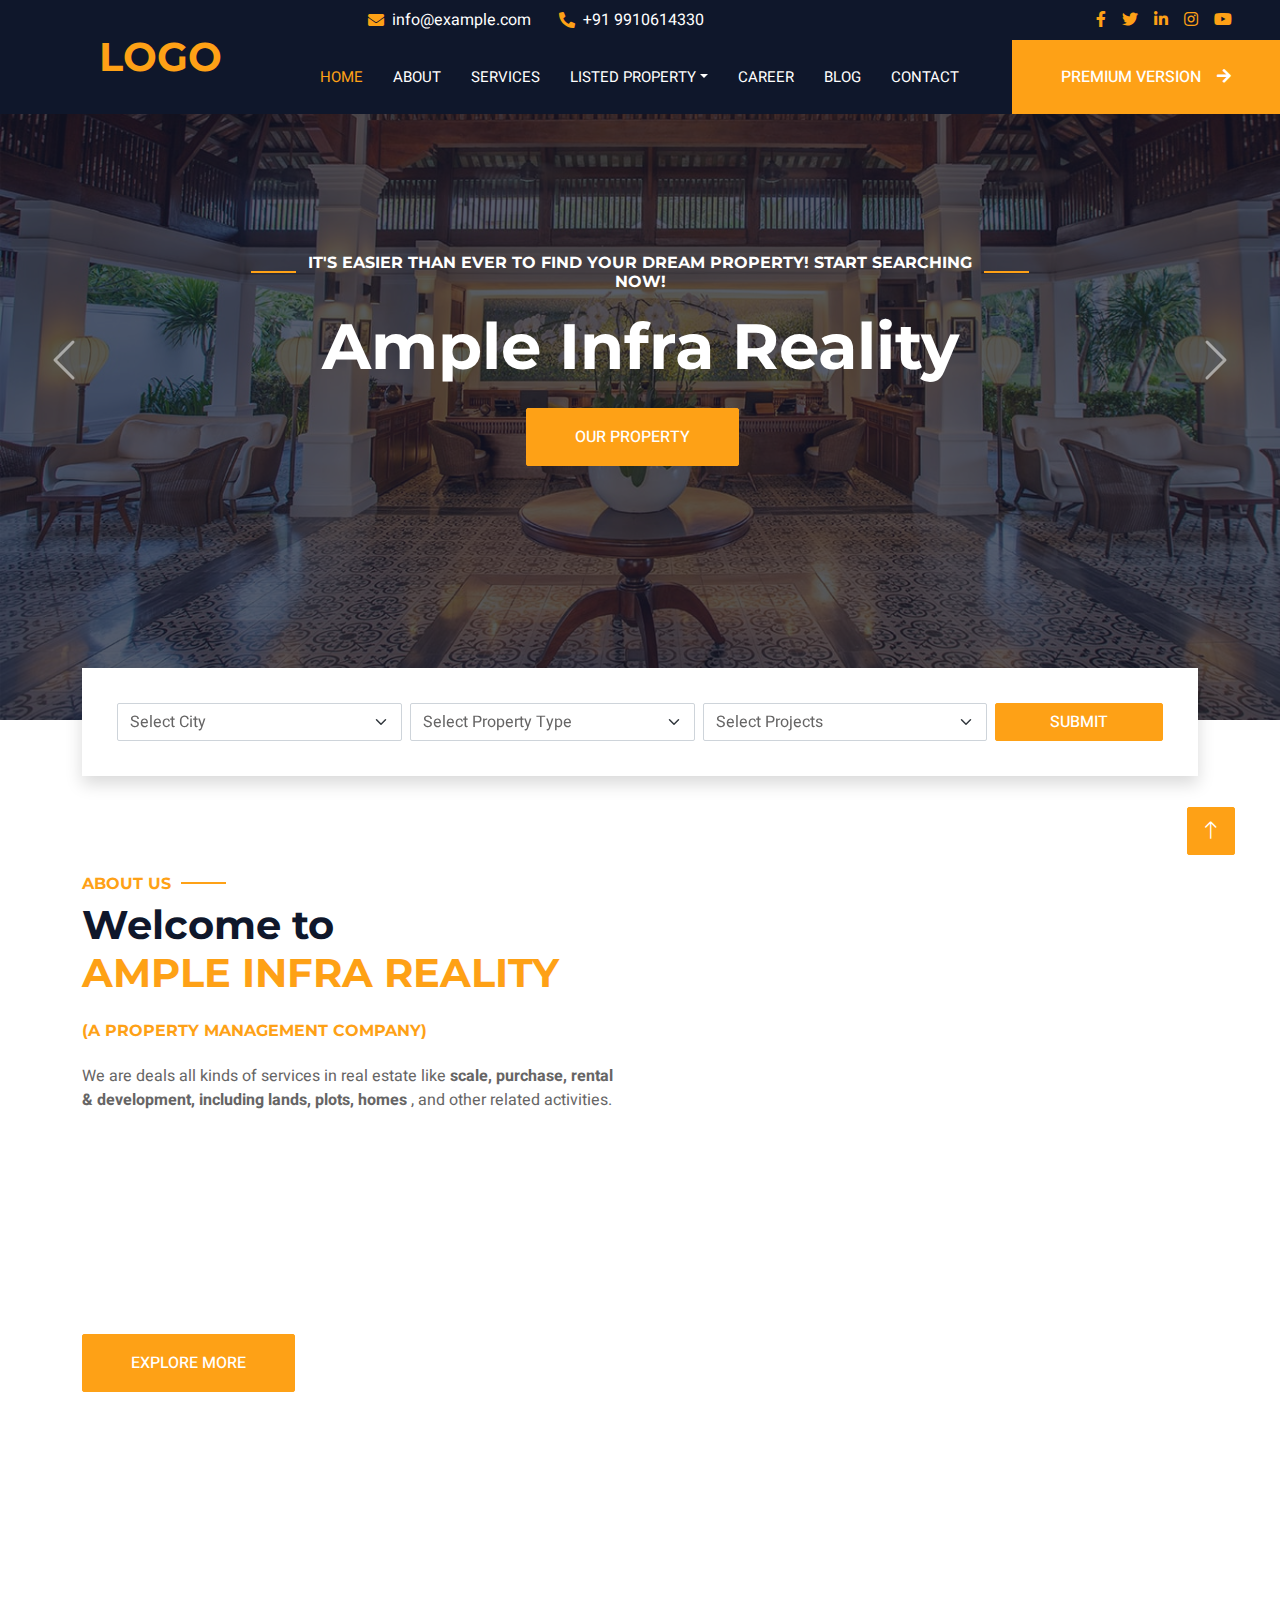
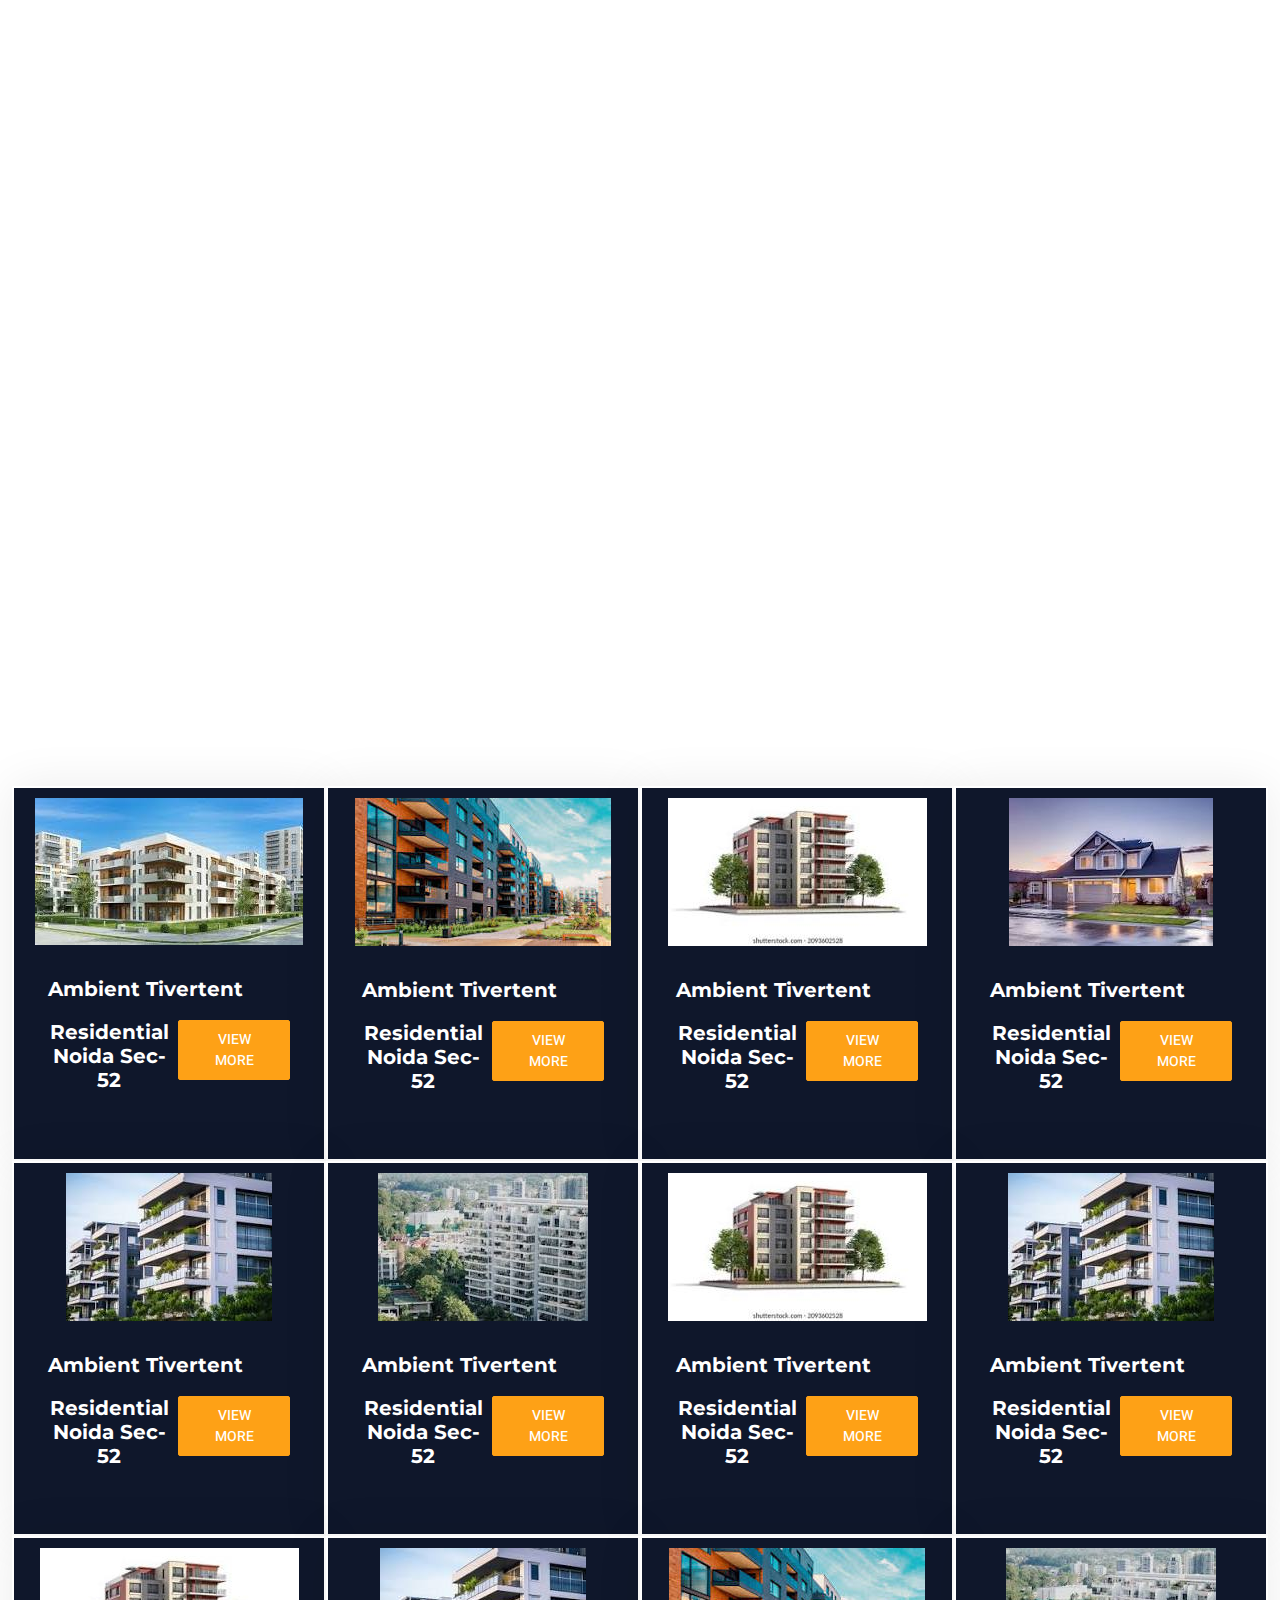
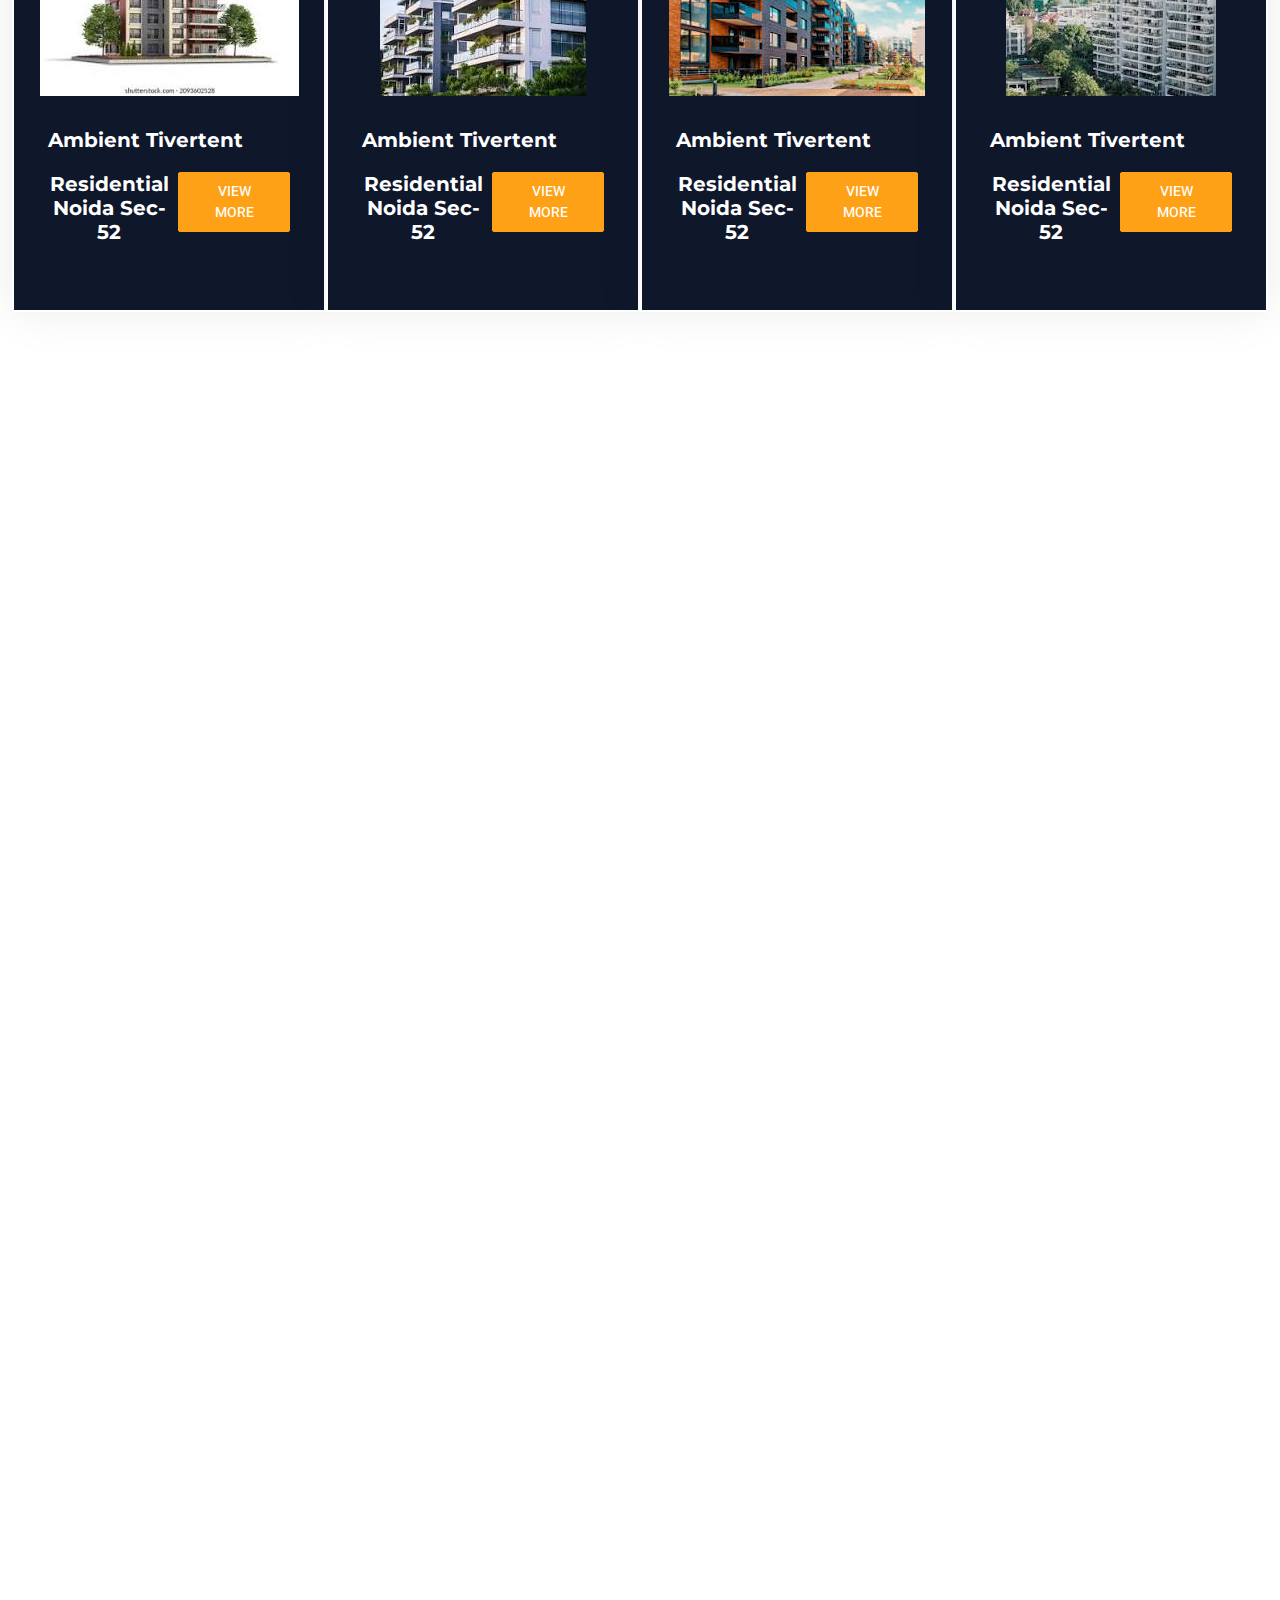
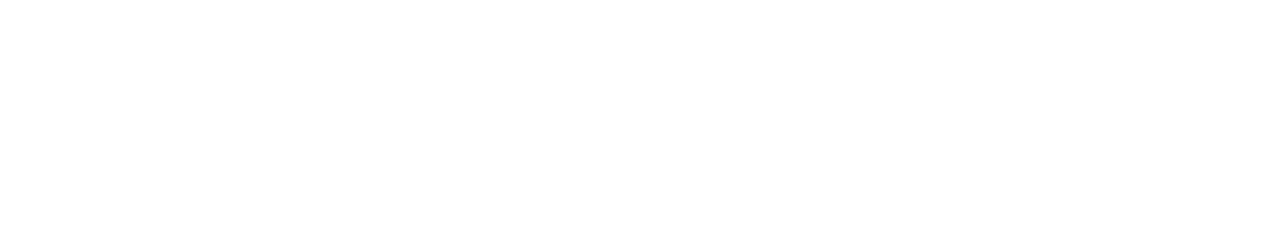
<file: index.html>
<!DOCTYPE html>
<html lang="en">

<head>
    <meta charset="utf-8">
    <title>Property</title>
    <meta content="width=device-width, initial-scale=1.0" name="viewport">
    <meta content="" name="keywords">
    <meta content="" name="description">

    <!-- Favicon -->
    <link href="img/favicon.ico" rel="icon">

    <!-- Google Web Fonts -->
    <link rel="preconnect" href="https://fonts.googleapis.com">
    <link rel="preconnect" href="https://fonts.gstatic.com" crossorigin>
    <link href="https://fonts.googleapis.com/css2?family=Heebo:wght@400;500;600;700&family=Montserrat:wght@400;500;600;700&display=swap" rel="stylesheet">  

    <!-- Icon Font Stylesheet -->
    <link href="https://cdnjs.cloudflare.com/ajax/libs/font-awesome/5.10.0/css/all.min.css" rel="stylesheet">
    <link href="https://cdn.jsdelivr.net/npm/bootstrap-icons@1.4.1/font/bootstrap-icons.css" rel="stylesheet">

    <!-- Libraries Stylesheet -->
    <link href="lib/animate/animate.min.css" rel="stylesheet">
    <link href="lib/owlcarousel/assets/owl.carousel.min.css" rel="stylesheet">
    <link href="lib/tempusdominus/css/tempusdominus-bootstrap-4.min.css" rel="stylesheet" />

    <!-- Customized Bootstrap Stylesheet -->
    <link href="css/bootstrap.min.css" rel="stylesheet">

    <!-- Template Stylesheet -->
    <link href="css/style.css" rel="stylesheet">

    <style>
        .room-item {
    position: relative;
    overflow: hidden;
    border-radius: 10px;
}

.room-item .room-img {
    transition: transform 0.5s ease, opacity 0.5s ease;
    object-fit: cover;  /* Ensures the image covers the div properly */
}

.room-item:hover .room-img {
    transform: scale(1.1);  /* Zooms in the image */
    opacity: 0.7;           /* Fades the image */
}

.room-item .overlay {
    position: absolute;
    top: 0;
    left: 0;
    width: 100%;
    height: 100%;
    background: rgba(0, 0, 0, 0.5);  /* Adds a translucent black overlay */
    opacity: 0;
    color: white;
    display: flex;
    flex-direction: column;
    justify-content: center;
    align-items: center;
    text-align: center;
    transition: opacity 0.3s ease;
}

.room-item:hover .overlay {
    opacity: 1;  /* Makes the overlay appear on hover */
}

.overlay h4 {
    font-size: 24px;
    font-weight: bold;
}

.overlay p {
    font-size: 16px;
    margin-top: 10px;
    max-width: 80%;
}

    </style>
</head>

<body>
    <div class="container-xxl bg-white p-0">
        <!-- Spinner Start -->
        <div id="spinner" class="show bg-white position-fixed translate-middle w-100 vh-100 top-50 start-50 d-flex align-items-center justify-content-center">
            <div class="spinner-border text-primary" style="width: 3rem; height: 3rem;" role="status">
                <span class="sr-only">Loading...</span>
            </div>
        </div>
        <!-- Spinner End -->

        <!-- Header Start -->
        <div class="container-fluid bg-dark px-0" style="position:fixed !important; z-index: 9999999; ">
            <div class="row gx-0">
                <div class="col-lg-3 bg-dark d-none d-lg-block">
                    <a href="index.html" class="navbar-brand w-100 h-100 m-0 p-0 d-flex align-items-center justify-content-center">
                        <h1 class="m-0 text-primary text-uppercase">Logo</h1>
                    </a>
                </div>
                <div class="col-lg-9">
                    <div class="row gx-0 text-white d-none d-lg-flex">
                        <div class="col-lg-7 px-5 text-start">
                            <div class="h-100 d-inline-flex align-items-center py-2 me-4">
                                <i class="fa fa-envelope text-primary me-2"></i>
                                <p class="mb-0">info@example.com</p>
                            </div>
                            <div class="h-100 d-inline-flex align-items-center py-2">
                                <i class="fa fa-phone-alt text-primary me-2"></i>
                                <p class="mb-0">+91 9910614330</p>
                            </div>
                        </div>
                        <div class="col-lg-5 px-5 text-end">
                            <div class="d-inline-flex align-items-center py-2">
                                <a class="me-3" href=""><i class="fab fa-facebook-f"></i></a>
                                <a class="me-3" href=""><i class="fab fa-twitter"></i></a>
                                <a class="me-3" href=""><i class="fab fa-linkedin-in"></i></a>
                                <a class="me-3" href=""><i class="fab fa-instagram"></i></a>
                                <a class="" href=""><i class="fab fa-youtube"></i></a>
                            </div>
                        </div>
                    </div>
                    <nav class="navbar navbar-expand-lg bg-dark navbar-dark p-3 p-lg-0">
                        <a href="index.html" class="navbar-brand d-block d-lg-none">
                            <h1 class="m-0 text-primary text-uppercase">Logo</h1>
                        </a>
                        <button type="button" class="navbar-toggler" data-bs-toggle="collapse" data-bs-target="#navbarCollapse">
                            <span class="navbar-toggler-icon"></span>
                        </button>
                        <div class="collapse navbar-collapse justify-content-between" id="navbarCollapse">
                            <div class="navbar-nav mr-auto py-0">
                                <a href="index.html" class="nav-item nav-link active">Home</a>
                                <a href="" class="nav-item nav-link">About</a>
                                <a href="" class="nav-item nav-link">Services</a>
                                <div class="nav-item dropdown">
                                    <a href="#" class="nav-link dropdown-toggle" data-bs-toggle="dropdown">Listed Property</a>
                                    <div class="dropdown-menu rounded-0 m-0">
                                        <a href="" class="dropdown-item">Residential</a>
                                        <a href="" class="dropdown-item">Commercial</a>
                                    </div>
                                </div>
                                <a href="" class="nav-item nav-link">Career</a>
                                <a href="" class="nav-item nav-link">Blog</a>
                                <a href="" class="nav-item nav-link">Contact</a>
                            </div>
                            <a href="" class="btn btn-primary rounded-0 py-4 px-md-5 d-none d-lg-block">Premium Version<i class="fa fa-arrow-right ms-3"></i></a>
                        </div>
                    </nav>
                </div>
            </div>
        </div>
        <!-- Header End -->


        <!-- Carousel Start -->
        <div class="container-fluid p-0 mb-5">
            <div id="header-carousel" class="carousel slide" data-bs-ride="carousel">
                <div class="carousel-inner">
                    <div class="carousel-item active">
                        <img class="w-100" src="img/carousel-1.jpg" alt="Image">
                        <div class="carousel-caption d-flex flex-column align-items-center justify-content-center">
                            <div class="p-3" style="max-width: 700px;">
                                <h6 class="section-title text-white text-uppercase mb-3 animated slideInDown">It's Easier Than Ever to Find Your Dream Property! Start Searching Now!</h6>
                                <h1 class="display-3 text-white mb-4 animated slideInDown">Ample Infra Reality</h1>
                                <a href="" class="btn btn-primary py-md-3 px-md-5 me-3 animated slideInLeft">Our Property</a>
                            </div>
                        </div>
                    </div>
                    <div class="carousel-item">
                        <img class="w-100" src="img/carousel-2.jpg" alt="Image">
                        <div class="carousel-caption d-flex flex-column align-items-center justify-content-center">
                            <div class="p-3" style="max-width: 700px;">
                                <h6 class="section-title text-white text-uppercase mb-3 animated slideInDown">It's Easier Than Ever to Find Your Dream Property! Start Searching Now</h6>
                                <h1 class="display-3 text-white mb-4 animated slideInDown">Ample Infra Reality</h1>
                                <a href="" class="btn btn-primary py-md-3 px-md-5 me-3 animated slideInLeft">Our Property</a>
                            </div>
                        </div>
                    </div>
                </div>
                <button class="carousel-control-prev" type="button" data-bs-target="#header-carousel"
                    data-bs-slide="prev">
                    <span class="carousel-control-prev-icon" aria-hidden="true"></span>
                    <span class="visually-hidden">Previous</span>
                </button>
                <button class="carousel-control-next" type="button" data-bs-target="#header-carousel"
                    data-bs-slide="next">
                    <span class="carousel-control-next-icon" aria-hidden="true"></span>
                    <span class="visually-hidden">Next</span>
                </button>
            </div>
        </div>
        <!-- Carousel End -->


        <!-- Booking Start -->
        <div class="container-fluid booking pb-5 wow fadeIn" data-wow-delay="0.1s">
            <div class="container">
                <div class="bg-white shadow" style="padding: 35px;">
                    <div class="row g-2">
                        <div class="col-md-10">
                            <div class="row g-2">
                               
                                
                                <div class="col-md-4">
                                    <select class="form-select">
                                        <option selected>Select City</option>
                                        <option value="1">City 1</option>
                                        <option value="2">City 2</option>
                                        <option value="3">City 3</option>
                                    </select>
                                </div>
                                <div class="col-md-4">
                                    <select class="form-select">
                                        <option selected>Select Property Type</option>
                                        <option value="1">Property Type 1</option>
                                        <option value="2">Property Type 2</option>
                                        <option value="3">Property Type 3</option>
                                    </select>
                                </div>

                                <div class="col-md-4">
                                    <select class="form-select">
                                        <option selected>Select Projects</option>
                                        <option value="1">Projects 1</option>
                                        <option value="2">Projects 2</option>
                                        <option value="3">Projects 3</option>
                                    </select>
                                </div>
                            </div>
                        </div>
                        <div class="col-md-2">
                            <button class="btn btn-primary w-100">Submit</button>
                        </div>
                    </div>
                </div>
            </div>
        </div>
        <!-- Booking End -->


        <!-- About Start -->
        <div class="container-xxl py-5">
            <div class="container">
                <div class="row g-5 align-items-center">
                    <div class="col-lg-6">
                        <h6 class="section-title text-start text-primary text-uppercase">About Us</h6>
                        <h1 class="mb-4">Welcome to <span class="text-primary text-uppercase"><br>Ample Infra Reality</span></h1>
                        <h6 class="mb-4"><span class="text-primary text-uppercase">(A Property Management Company)</span></h4>
                        <p class="mb-4">We are deals all kinds of services in real estate like <b>scale, purchase, rental & development, including lands, plots, homes </b>, and other related activities.</p>
                        <div class="row g-3 pb-4">
                            <div class="col-sm-4 wow fadeIn" data-wow-delay="0.1s">
                                <div class="border rounded p-1">
                                    <div class="border rounded text-center p-4">
                                        <i class="fa fa-hotel fa-2x text-primary mb-2"></i>
                                        <h2 class="mb-1" data-toggle="counter-up">1234</h2>
                                        <p class="mb-0">Buildings</p>
                                    </div>
                                </div>
                            </div>
                            <div class="col-sm-4 wow fadeIn" data-wow-delay="0.3s">
                                <div class="border rounded p-1">
                                    <div class="border rounded text-center p-4">
                                        <i class="fa fa-users-cog fa-2x text-primary mb-2"></i>
                                        <h2 class="mb-1" data-toggle="counter-up">123</h2>
                                        <p class="mb-0">Teams</p>
                                    </div>
                                </div>
                            </div>
                            <div class="col-sm-4 wow fadeIn" data-wow-delay="0.5s">
                                <div class="border rounded p-1">
                                    <div class="border rounded text-center p-4">
                                        <i class="fa fa-users fa-2x text-primary mb-2"></i>
                                        <h2 class="mb-1" data-toggle="counter-up">1234</h2>
                                        <p class="mb-0">Clients</p>
                                    </div>
                                </div>
                            </div>
                        </div>
                        <a class="btn btn-primary py-3 px-5 mt-2" href="">Explore More</a>
                    </div>
                    <div class="col-lg-6">
                        <div class="row g-3">
                            <div class="col-6 text-end">
                                <img class="img-fluid rounded w-75 wow zoomIn" data-wow-delay="0.1s" src="img/res/com22.jpeg" style="margin-top: 25%;">
                            </div>
                            <div class="col-6 text-start">
                                <img class="img-fluid rounded w-100 wow zoomIn" data-wow-delay="0.3s" src="img/res/download.jpeg">
                            </div>
                            <div class="col-6 text-end">
                                <img class="img-fluid rounded w-50 wow zoomIn" data-wow-delay="0.5s" src="img/res/res5.jpeg">
                            </div>
                             <div class="col-6 text-start">
                                <img class="img-fluid rounded w-75 wow zoomIn" data-wow-delay="0.7s" src="img/res/com33.jpeg">
                            </div> 
                        </div>
                    </div>
                </div>
            </div>
        </div>
        <!-- About End -->


        <!-- Room Start -->
        <div class="container-xxl py-5">
            <div class="container">
                <div class="text-center wow fadeInUp" data-wow-delay="0.1s">
                    <h6 class="section-title text-center text-primary text-uppercase">Our Services</h6>
                    <h1 class="mb-5">WHAT <span class="text-primary text-uppercase">WE</span> ARE DOING</h1>
                </div>
                <div class="row g-4">
                    <div class="col-lg-4 col-md-6 wow fadeInUp" data-wow-delay="0.1s">
                        <div class="room-item shadow rounded overflow-hidden">
                            <div class="position-relative">
                                <img class="img-fluid w-100" src="img/res/com11.jpeg" alt="">
                                <h4 class="position-absolute start-0 top-100 translate-middle-y bg-primary text-white rounded py-1 px-3 ms-4">Legal Services</small>
                            </div>
                            <div class="p-4 mt-2">
                                <!-- <div class="d-flex justify-content-between mb-3">
                                    <h5 class="mb-0">Junior Suite</h5>
                                    <div class="ps-2">
                                        <small class="fa fa-star text-primary"></small>
                                        <small class="fa fa-star text-primary"></small>
                                        <small class="fa fa-star text-primary"></small>
                                        <small class="fa fa-star text-primary"></small>
                                        <small class="fa fa-star text-primary"></small>
                                    </div>
                                </div> -->
                                <!-- <div class="d-flex mb-3">
                                    <small class="border-end me-3 pe-3"><i class="fa fa-bed text-primary me-2"></i>3 Bed</small>
                                    <small class="border-end me-3 pe-3"><i class="fa fa-bath text-primary me-2"></i>2 Bath</small>
                                    <small><i class="fa fa-wifi text-primary me-2"></i>Wifi</small>
                                </div> -->
                                <p class="text-body mb-3">Our Property Finder is your key to realizing the dream of owning your ideal home through our comprehensive home loan services. Nationwide, the ....</p>
                                <div class="d-flex justify-content-between">
                                    <a class="btn btn-sm btn-primary rounded py-2 px-4" href="">View More</a>
                                    
                                </div>
                            </div>
                        </div>
                    </div>
                    <div class="col-lg-4 col-md-6 wow fadeInUp" data-wow-delay="0.3s">
                        <div class="room-item shadow rounded overflow-hidden">
                            <div class="position-relative">
                                <img class="img-fluid w-100" src="img/res/res4.jpeg" alt="">
                                <h4 class="position-absolute start-0 top-100 translate-middle-y bg-primary text-white rounded py-1 px-3 ms-4">Lease Property</small>
                            </div>
                            <div class="p-4 mt-2">
                                <!-- <div class="d-flex justify-content-between mb-3">
                                    <h5 class="mb-0">Executive Suite</h5>
                                    <div class="ps-2">
                                        <small class="fa fa-star text-primary"></small>
                                        <small class="fa fa-star text-primary"></small>
                                        <small class="fa fa-star text-primary"></small>
                                        <small class="fa fa-star text-primary"></small>
                                        <small class="fa fa-star text-primary"></small>
                                    </div>
                                </div> -->
                                <!-- <div class="d-flex mb-3">
                                    <small class="border-end me-3 pe-3"><i class="fa fa-bed text-primary me-2"></i>3 Bed</small>
                                    <small class="border-end me-3 pe-3"><i class="fa fa-bath text-primary me-2"></i>2 Bath</small>
                                    <small><i class="fa fa-wifi text-primary me-2"></i>Wifi</small>
                                </div> -->
                                <p class="text-body mb-3">Leasing a property offers a flexible and practical solution for individuals and families in search of their dream home. Whether you're a fi....</p>
                                <div class="d-flex justify-content-between">
                                    <a class="btn btn-sm btn-primary rounded py-2 px-4" href="">View More</a>
                                    
                                </div>
                            </div>
                        </div>
                    </div>
                    <div class="col-lg-4 col-md-6 wow fadeInUp" data-wow-delay="0.6s">
                        <div class="room-item shadow rounded overflow-hidden">
                            <div class="position-relative">
                                <img class="img-fluid w-100" src="img/res/res5.jpeg" alt="">
                                <h4 class="position-absolute start-0 top-100 translate-middle-y bg-primary text-white rounded py-1 px-3 ms-4">Buy Property</small>
                            </div>
                            <div class="p-4 mt-2">
                                <!-- <div class="d-flex justify-content-between mb-3">
                                    <h5 class="mb-0">Super Deluxe</h5>
                                    <div class="ps-2">
                                        <small class="fa fa-star text-primary"></small>
                                        <small class="fa fa-star text-primary"></small>
                                        <small class="fa fa-star text-primary"></small>
                                        <small class="fa fa-star text-primary"></small>
                                        <small class="fa fa-star text-primary"></small>
                                    </div>
                                </div> -->
                                <!-- <div class="d-flex mb-3">
                                    <small class="border-end me-3 pe-3"><i class="fa fa-bed text-primary me-2"></i>3 Bed</small>
                                    <small class="border-end me-3 pe-3"><i class="fa fa-bath text-primary me-2"></i>2 Bath</small>
                                    <small><i class="fa fa-wifi text-primary me-2"></i>Wifi</small>
                                </div> -->
                                <p class="text-body mb-3">Property Finder goes beyond merely assisting you in property acquisition; we extend our commitment to our customers through comprehensive after....</p>
                                <div class="d-flex justify-content-between">
                                    <a class="btn btn-sm btn-primary rounded py-2 px-4" href="">View More</a>
                                </div>
                            </div>
                        </div>
                    </div>
                </div>
            </div>
        </div>
        <!-- Room End -->


        <!-- Video Start -->
        <!-- <div class="container-xxl py-5 px-0 wow zoomIn" data-wow-delay="0.1s">
            <div class="row g-0">
                <div class="col-md-6 bg-dark d-flex align-items-center">
                    <div class="p-5">
                        <h6 class="section-title text-start text-white text-uppercase mb-3">Luxury Living</h6>
                        <h1 class="text-white mb-4">Discover A Brand Luxurious Hotel</h1>
                        <p class="text-white mb-4">Tempor erat elitr rebum at clita. Diam dolor diam ipsum sit. Aliqu diam amet diam et eos. Clita erat ipsum et lorem et sit, sed stet lorem sit clita duo justo magna dolore erat amet</p>
                        <a href="" class="btn btn-primary py-md-3 px-md-5 me-3">Our Rooms</a>
                        <a href="" class="btn btn-light py-md-3 px-md-5">Book A Room</a>
                    </div>
                </div>
                <div class="col-md-6">
                    <div class="video">
                        <button type="button" class="btn-play" data-bs-toggle="modal" data-src="https://www.youtube.com/embed/DWRcNpR6Kdc" data-bs-target="#videoModal">
                            <span></span>
                        </button>
                    </div>
                </div>
            </div>
        </div>

        <div class="modal fade" id="videoModal" tabindex="-1" aria-labelledby="exampleModalLabel" aria-hidden="true">
            <div class="modal-dialog">
                <div class="modal-content rounded-0">
                    <div class="modal-header">
                        <h5 class="modal-title" id="exampleModalLabel">Youtube Video</h5>
                        <button type="button" class="btn-close" data-bs-dismiss="modal" aria-label="Close"></button>
                    </div>
                    <div class="modal-body">
                         16:9 aspect ratio 
                        <div class="ratio ratio-16x9">
                            <iframe class="embed-responsive-item" src="" id="video" allowfullscreen allowscriptaccess="always"
                                allow="autoplay"></iframe>
                        </div>
                    </div>
                </div>
            </div>
        </div> -->
        <!-- Video Start -->


        <!-- Service Start -->
        <!-- <div class="container-xxl py-5">
            <div class="container">
                <div class="text-center wow fadeInUp" data-wow-delay="0.1s">
                    <h6 class="section-title text-center text-primary text-uppercase">Our Services</h6>
                    <h1 class="mb-5">Explore Our <span class="text-primary text-uppercase">Services</span></h1>
                </div>
                <div class="row g-4">
                    <div class="col-lg-4 col-md-6 wow fadeInUp" data-wow-delay="0.1s">
                        <a class="service-item rounded" href="">
                            <div class="service-icon bg-transparent border rounded p-1">
                                <div class="w-100 h-100 border rounded d-flex align-items-center justify-content-center">
                                    <i class="fa fa-hotel fa-2x text-primary"></i>
                                </div>
                            </div>
                            <h5 class="mb-3">Rooms & Appartment</h5>
                            <p class="text-body mb-0">Erat ipsum justo amet duo et elitr dolor, est duo duo eos lorem sed diam stet diam sed stet lorem.</p>
                        </a>
                    </div>
                    <div class="col-lg-4 col-md-6 wow fadeInUp" data-wow-delay="0.2s">
                        <a class="service-item rounded" href="">
                            <div class="service-icon bg-transparent border rounded p-1">
                                <div class="w-100 h-100 border rounded d-flex align-items-center justify-content-center">
                                    <i class="fa fa-utensils fa-2x text-primary"></i>
                                </div>
                            </div>
                            <h5 class="mb-3">Food & Restaurant</h5>
                            <p class="text-body mb-0">Erat ipsum justo amet duo et elitr dolor, est duo duo eos lorem sed diam stet diam sed stet lorem.</p>
                        </a>
                    </div>
                    <div class="col-lg-4 col-md-6 wow fadeInUp" data-wow-delay="0.3s">
                        <a class="service-item rounded" href="">
                            <div class="service-icon bg-transparent border rounded p-1">
                                <div class="w-100 h-100 border rounded d-flex align-items-center justify-content-center">
                                    <i class="fa fa-spa fa-2x text-primary"></i>
                                </div>
                            </div>
                            <h5 class="mb-3">Spa & Fitness</h5>
                            <p class="text-body mb-0">Erat ipsum justo amet duo et elitr dolor, est duo duo eos lorem sed diam stet diam sed stet lorem.</p>
                        </a>
                    </div>
                    <div class="col-lg-4 col-md-6 wow fadeInUp" data-wow-delay="0.4s">
                        <a class="service-item rounded" href="">
                            <div class="service-icon bg-transparent border rounded p-1">
                                <div class="w-100 h-100 border rounded d-flex align-items-center justify-content-center">
                                    <i class="fa fa-swimmer fa-2x text-primary"></i>
                                </div>
                            </div>
                            <h5 class="mb-3">Sports & Gaming</h5>
                            <p class="text-body mb-0">Erat ipsum justo amet duo et elitr dolor, est duo duo eos lorem sed diam stet diam sed stet lorem.</p>
                        </a>
                    </div>
                    <div class="col-lg-4 col-md-6 wow fadeInUp" data-wow-delay="0.5s">
                        <a class="service-item rounded" href="">
                            <div class="service-icon bg-transparent border rounded p-1">
                                <div class="w-100 h-100 border rounded d-flex align-items-center justify-content-center">
                                    <i class="fa fa-glass-cheers fa-2x text-primary"></i>
                                </div>
                            </div>
                            <h5 class="mb-3">Event & Party</h5>
                            <p class="text-body mb-0">Erat ipsum justo amet duo et elitr dolor, est duo duo eos lorem sed diam stet diam sed stet lorem.</p>
                        </a>
                    </div>
                    <div class="col-lg-4 col-md-6 wow fadeInUp" data-wow-delay="0.6s">
                        <a class="service-item rounded" href="">
                            <div class="service-icon bg-transparent border rounded p-1">
                                <div class="w-100 h-100 border rounded d-flex align-items-center justify-content-center">
                                    <i class="fa fa-dumbbell fa-2x text-primary"></i>
                                </div>
                            </div>
                            <h5 class="mb-3">GYM & Yoga</h5>
                            <p class="text-body mb-0">Erat ipsum justo amet duo et elitr dolor, est duo duo eos lorem sed diam stet diam sed stet lorem.</p>
                        </a>
                    </div>
                </div>
            </div>
        </div> -->
        
        
        <div class="container-xxl py-5">
            <div class="container-fluid">
                <div class="text-center wow fadeInUp" data-wow-delay="0.1s">
                    <h6 class="section-title text-center text-primary text-uppercase">Our Property</h6>
                    <h1 class="mb-5">Explore Our <span class="text-primary text-uppercase">Property</span></h1>
                    <!-- Buttons to toggle between Residential and Commercial services -->
                    <div class="service-toggle mb-4">
                        <button class="btn btn-primary" onclick="showServices('residential')">Residential</button>
                        <button class="btn btn-primary" onclick="showServices('commercial')">Commercial</button>
                    </div>
                </div>



                <div class="row g-4" id="services-container">
                    <!-- Residential Services -->
                     <div class="rowrs mt-5">
                        <div class="row">
                    <div class="col-lg-3 col-md-6 residential service-item bg-dark " data-wow-delay="0.1s">
                        <div class="room-item   overflow-hidden position-relative">
                            <div class="position-relative overflow-hidden">
                                <img class="img-fluid room-img" src="img/res/download.jpeg" alt="Legal Services">
                                <div class="overlay text-center">
                                    <h4 class="text-white">Legal Services 1</h4>
                                </div>
                            </div>
                            <div class="p-4 mt-2">

                                 <!-- Optional: Ratings can go here (currently commented out) -->
            <div class="d-flex justify-content-between mb-3">
                <h5 class="mb-0 text-white">Ambient Tivertent</h5>
                <div class="ps-2 text-white"><h6>4 cr</h6></div>
            </div>

            <div class="d-flex justify-content-between mb-3">
                <h5 class="mb-0 text-white">Residential <br>
                    <p class="text-white">Noida Sec-52</p></h5>
                <div class="ps-2"> <div class="d-flex justify-content-between">
                    <a class="btn btn-sm btn-primary rounded py-2 px-4" href="">View More</a>
                </div> 
            </div>
            </div>
             
                            </div>
                        </div>

                    </div>
                    

                    <div class="col-lg-3 col-md-6 residential service-item bg-dark " data-wow-delay="0.1s">
                        <div class="room-item   overflow-hidden position-relative">
                            <div class="position-relative overflow-hidden">
                                <img class="img-fluid room-img" src="img/res/res2.jpeg" alt="Legal Services">
                                <div class="overlay text-center">
                                    <h4 class="text-white">Legal Services 2</h4>
                                </div>
                            </div>
                            <div class="p-4 mt-2">

                                 <!-- Optional: Ratings can go here (currently commented out) -->
            <div class="d-flex justify-content-between mb-3">
                <h5 class="mb-0 text-white">Ambient Tivertent</h5>
                <div class="ps-2 text-white"><h6>4 cr</h6></div>
            </div>

            <div class="d-flex justify-content-between mb-3">
                <h5 class="mb-0 text-white">Residential <br>
                    <p class="text-white">Noida Sec-52</p></h5>
                <div class="ps-2"> <div class="d-flex justify-content-between">
                    <a class="btn btn-sm btn-primary rounded py-2 px-4" href="">View More</a>
                </div> 
            </div>
            </div>
             
                            </div>
                        </div>
                        </div>


                        <div class="col-lg-3 col-md-6 residential service-item bg-dark " data-wow-delay="0.1s">
                            <div class="room-item   overflow-hidden position-relative">
                                <div class="position-relative overflow-hidden">
                                    <img class="img-fluid room-img" src="img/res/res3.jpeg" alt="Legal Services">
                                    <div class="overlay text-center">
                                        <h4 class="text-white">Legal Services 3</h4>
                                    </div>
                                </div>
                                <div class="p-4 mt-2">
    
                                     <!-- Optional: Ratings can go here (currently commented out) -->
                <div class="d-flex justify-content-between mb-3">
                    <h5 class="mb-0 text-white">Ambient Tivertent</h5>
                    <div class="ps-2 text-white"><h6>4 cr</h6></div>
                </div>
    
                <div class="d-flex justify-content-between mb-3">
                    <h5 class="mb-0 text-white">Residential <br>
                        <p class="text-white">Noida Sec-52</p></h5>
                    <div class="ps-2"> <div class="d-flex justify-content-between">
                        <a class="btn btn-sm btn-primary rounded py-2 px-4" href="">View More</a>
                    </div> 
                </div>
                </div>
                 
                                </div>
                            </div>
    
                        </div>

                        <div class="col-lg-3 col-md-6 residential service-item bg-dark " data-wow-delay="0.1s">
                            <div class="room-item   overflow-hidden position-relative">
                                <div class="position-relative overflow-hidden">
                                    <img class="img-fluid room-img" src="img/res/res4.jpeg" alt="Legal Services">
                                    <div class="overlay text-center">
                                        <h4 class="text-white">Legal Services 4</h4>
                                    </div>
                                </div>
                                <div class="p-4 mt-2">
    
                                     <!-- Optional: Ratings can go here (currently commented out) -->
                <div class="d-flex justify-content-between mb-3">
                    <h5 class="mb-0 text-white">Ambient Tivertent</h5>
                    <div class="ps-2 text-white"><h6>4 cr</h6></div>
                </div>
    
                <div class="d-flex justify-content-between mb-3">
                    <h5 class="mb-0 text-white">Residential <br>
                        <p class="text-white">Noida Sec-52</p></h5>
                    <div class="ps-2"> <div class="d-flex justify-content-between">
                        <a class="btn btn-sm btn-primary rounded py-2 px-4" href="">View More</a>
                    </div> 
                </div>
                </div>
                 
                                </div>
                            </div>
    
                        </div>
                    </div>

                    <div class="row">
                        <div class="col-lg-3 col-md-6 residential service-item bg-dark " data-wow-delay="0.1s">
                            <div class="room-item   overflow-hidden position-relative">
                                <div class="position-relative overflow-hidden">
                                    <img class="img-fluid room-img" src="img/res/res5.jpeg" alt="Legal Services">
                                    <div class="overlay text-center">
                                        <h4 class="text-white">Legal Services 1</h4>
                                    </div>
                                </div>
                                <div class="p-4 mt-2">
    
                                     <!-- Optional: Ratings can go here (currently commented out) -->
                <div class="d-flex justify-content-between mb-3">
                    <h5 class="mb-0 text-white">Ambient Tivertent</h5>
                    <div class="ps-2 text-white"><h6>4 cr</h6></div>
                </div>
    
                <div class="d-flex justify-content-between mb-3">
                    <h5 class="mb-0 text-white">Residential <br>
                        <p class="text-white">Noida Sec-52</p></h5>
                    <div class="ps-2"> <div class="d-flex justify-content-between">
                        <a class="btn btn-sm btn-primary rounded py-2 px-4" href="">View More</a>
                    </div> 
                </div>
                </div>
                 
                                </div>
                            </div>
    
                        </div>
                        
    
                        <div class="col-lg-3 col-md-6 residential service-item bg-dark " data-wow-delay="0.1s">
                            <div class="room-item   overflow-hidden position-relative">
                                <div class="position-relative overflow-hidden">
                                    <img class="img-fluid room-img" src="img/res/res6.jpeg" alt="Legal Services">
                                    <div class="overlay text-center">
                                        <h4 class="text-white">Legal Services 2</h4>
                                    </div>
                                </div>
                                <div class="p-4 mt-2">
    
                                     <!-- Optional: Ratings can go here (currently commented out) -->
                <div class="d-flex justify-content-between mb-3">
                    <h5 class="mb-0 text-white">Ambient Tivertent</h5>
                    <div class="ps-2 text-white"><h6>4 cr</h6></div>
                </div>
    
                <div class="d-flex justify-content-between mb-3">
                    <h5 class="mb-0 text-white">Residential <br>
                        <p class="text-white">Noida Sec-52</p></h5>
                    <div class="ps-2"> <div class="d-flex justify-content-between">
                        <a class="btn btn-sm btn-primary rounded py-2 px-4" href="">View More</a>
                    </div> 
                </div>
                </div>
                 
                                </div>
                            </div>
                            </div>
    
    
                            <div class="col-lg-3 col-md-6 residential service-item bg-dark " data-wow-delay="0.1s">
                                <div class="room-item   overflow-hidden position-relative">
                                    <div class="position-relative overflow-hidden">
                                        <img class="img-fluid room-img" src="img/res/res3.jpeg" alt="Legal Services">
                                        <div class="overlay text-center">
                                            <h4 class="text-white">Legal Services 3</h4>
                                        </div>
                                    </div>
                                    <div class="p-4 mt-2">
        
                                         <!-- Optional: Ratings can go here (currently commented out) -->
                    <div class="d-flex justify-content-between mb-3">
                        <h5 class="mb-0 text-white">Ambient Tivertent</h5>
                        <div class="ps-2 text-white"><h6>4 cr</h6></div>
                    </div>
        
                    <div class="d-flex justify-content-between mb-3">
                        <h5 class="mb-0 text-white">Residential <br>
                            <p class="text-white">Noida Sec-52</p></h5>
                        <div class="ps-2"> <div class="d-flex justify-content-between">
                            <a class="btn btn-sm btn-primary rounded py-2 px-4" href="">View More</a>
                        </div> 
                    </div>
                    </div>
                     
                                    </div>
                                </div>
        
                            </div>
    
                            <div class="col-lg-3 col-md-6 residential service-item bg-dark " data-wow-delay="0.1s">
                                <div class="room-item   overflow-hidden position-relative">
                                    <div class="position-relative overflow-hidden">
                                        <img class="img-fluid room-img" src="img/res/res5.jpeg" alt="Legal Services">
                                        <div class="overlay text-center">
                                            <h4 class="text-white">Legal Services 4</h4>
                                        </div>
                                    </div>
                                    <div class="p-4 mt-2">
        
                                         <!-- Optional: Ratings can go here (currently commented out) -->
                    <div class="d-flex justify-content-between mb-3">
                        <h5 class="mb-0 text-white">Ambient Tivertent</h5>
                        <div class="ps-2 text-white"><h6>4 cr</h6></div>
                    </div>
        
                    <div class="d-flex justify-content-between mb-3">
                        <h5 class="mb-0 text-white">Residential <br>
                            <p class="text-white">Noida Sec-52</p></h5>
                        <div class="ps-2"> <div class="d-flex justify-content-between">
                            <a class="btn btn-sm btn-primary rounded py-2 px-4" href="">View More</a>
                        </div> 
                    </div>
                    </div>
                     
                                    </div>
                                </div>
        
                            </div>
                        </div>

                        <div class="row">
                            <div class="col-lg-3 col-md-6 residential service-item bg-dark " data-wow-delay="0.1s">
                                <div class="room-item   overflow-hidden position-relative">
                                    <div class="position-relative overflow-hidden">
                                        <img class="img-fluid room-img" src="img/res/res3.jpeg" alt="Legal Services">
                                        <div class="overlay text-center">
                                            <h4 class="text-white">Legal Services 1</h4>
                                        </div>
                                    </div>
                                    <div class="p-4 mt-2">
        
                                         <!-- Optional: Ratings can go here (currently commented out) -->
                    <div class="d-flex justify-content-between mb-3">
                        <h5 class="mb-0 text-white">Ambient Tivertent</h5>
                        <div class="ps-2 text-white"><h6>4 cr</h6></div>
                    </div>
        
                    <div class="d-flex justify-content-between mb-3">
                        <h5 class="mb-0 text-white">Residential <br>
                            <p class="text-white">Noida Sec-52</p></h5>
                        <div class="ps-2"> <div class="d-flex justify-content-between">
                            <a class="btn btn-sm btn-primary rounded py-2 px-4" href="">View More</a>
                        </div> 
                    </div>
                    </div>
                     
                                    </div>
                                </div>
        
                            </div>
                            
        
                            <div class="col-lg-3 col-md-6 residential service-item bg-dark " data-wow-delay="0.1s">
                                <div class="room-item   overflow-hidden position-relative">
                                    <div class="position-relative overflow-hidden">
                                        <img class="img-fluid room-img" src="img/res/res5.jpeg" alt="Legal Services">
                                        <div class="overlay text-center">
                                            <h4 class="text-white">Legal Services 2</h4>
                                        </div>
                                    </div>
                                    <div class="p-4 mt-2">
        
                                         <!-- Optional: Ratings can go here (currently commented out) -->
                    <div class="d-flex justify-content-between mb-3">
                        <h5 class="mb-0 text-white">Ambient Tivertent</h5>
                        <div class="ps-2 text-white"><h6>4 cr</h6></div>
                    </div>
        
                    <div class="d-flex justify-content-between mb-3">
                        <h5 class="mb-0 text-white">Residential <br>
                            <p class="text-white">Noida Sec-52</p></h5>
                        <div class="ps-2"> <div class="d-flex justify-content-between">
                            <a class="btn btn-sm btn-primary rounded py-2 px-4" href="">View More</a>
                        </div> 
                    </div>
                    </div>
                     
                                    </div>
                                </div>
                                </div>
        
        
                                <div class="col-lg-3 col-md-6 residential service-item bg-dark " data-wow-delay="0.1s">
                                    <div class="room-item   overflow-hidden position-relative">
                                        <div class="position-relative overflow-hidden">
                                            <img class="img-fluid room-img" src="img/res/res2.jpeg" alt="Legal Services">
                                            <div class="overlay text-center">
                                                <h4 class="text-white">Legal Services 3</h4>
                                            </div>
                                        </div>
                                        <div class="p-4 mt-2">
            
                                             <!-- Optional: Ratings can go here (currently commented out) -->
                        <div class="d-flex justify-content-between mb-3">
                            <h5 class="mb-0 text-white">Ambient Tivertent</h5>
                            <div class="ps-2 text-white"><h6>4 cr</h6></div>
                        </div>
            
                        <div class="d-flex justify-content-between mb-3">
                            <h5 class="mb-0 text-white">Residential <br>
                                <p class="text-white">Noida Sec-52</p></h5>
                            <div class="ps-2"> <div class="d-flex justify-content-between">
                                <a class="btn btn-sm btn-primary rounded py-2 px-4" href="">View More</a>
                            </div> 
                        </div>
                        </div>
                         
                                        </div>
                                    </div>
            
                                </div>
        
                                <div class="col-lg-3 col-md-6 residential service-item bg-dark " data-wow-delay="0.1s">
                                    <div class="room-item   overflow-hidden position-relative">
                                        <div class="position-relative overflow-hidden">
                                            <img class="img-fluid room-img" src="img/res/res6.jpeg" alt="Legal Services">
                                            <div class="overlay text-center">
                                                <h4 class="text-white">Legal Services 4</h4>
                                            </div>
                                        </div>
                                        <div class="p-4 mt-2">
            
                                             <!-- Optional: Ratings can go here (currently commented out) -->
                        <div class="d-flex justify-content-between mb-3">
                            <h5 class="mb-0 text-white">Ambient Tivertent</h5>
                            <div class="ps-2 text-white"><h6>4 cr</h6></div>
                        </div>
            
                        <div class="d-flex justify-content-between mb-3">
                            <h5 class="mb-0 text-white">Residential <br>
                                <p class="text-white">Noida Sec-52</p></h5>
                            <div class="ps-2"> <div class="d-flex justify-content-between">
                                <a class="btn btn-sm btn-primary rounded py-2 px-4" href="">View More</a>
                            </div> 
                        </div>
                        </div>
                         
                                        </div>
                                    </div>
            
                                </div>
                            </div>

                    </div>




                    
                    <!-- Commercial Services -->

                    <div class="rowcs mt-0">
                        <div class="row">
                    <div class="col-lg-3 col-md-6 commercial service-item bg-dark " data-wow-delay="0.1s">
                        <div class="room-item   overflow-hidden position-relative">
                            <div class="position-relative overflow-hidden">
                                <img class="img-fluid room-img" src="img/res/com11.jpeg" alt="Legal Services">
                                <div class="overlay text-center">
                                    <h4 class="text-white">Legal Services 5</h4>
                                </div>
                            </div>
                            <div class="p-4 mt-2">

                                 <!-- Optional: Ratings can go here (currently commented out) -->
            <div class="d-flex justify-content-between mb-3">
                <h5 class="mb-0 text-white">Ambient Tivertent</h5>
                <div class="ps-2 text-white"><h6>4 cr</h6></div>
            </div>

            <div class="d-flex justify-content-between mb-3">
                <h5 class="mb-0 text-white">Residential <br>
                    <p class="text-white">Noida Sec-52</p></h5>
                <div class="ps-2"> <div class="d-flex justify-content-between">
                    <a class="btn btn-sm btn-primary rounded py-2 px-4" href="">View More</a>
                </div> 
            </div>
            </div>
             
                            </div>
                        </div>

                    </div>
                    

                    <div class="col-lg-3 col-md-6 commercial service-item bg-dark " data-wow-delay="0.1s">
                        <div class="room-item   overflow-hidden position-relative">
                            <div class="position-relative overflow-hidden">
                                <img class="img-fluid room-img" src="img/res/com22.jpeg" alt="Legal Services">
                                <div class="overlay text-center">
                                    <h4 class="text-white">Legal Services 6</h4>
                                </div>
                            </div>
                            <div class="p-4 mt-2">

                                 <!-- Optional: Ratings can go here (currently commented out) -->
            <div class="d-flex justify-content-between mb-3">
                <h5 class="mb-0 text-white">Ambient Tivertent</h5>
                <div class="ps-2 text-white"><h6>4 cr</h6></div>
            </div>

            <div class="d-flex justify-content-between mb-3">
                <h5 class="mb-0 text-white">Residential <br>
                    <p class="text-white">Noida Sec-52</p></h5>
                <div class="ps-2"> <div class="d-flex justify-content-between">
                    <a class="btn btn-sm btn-primary rounded py-2 px-4" href="">View More</a>
                </div> 
            </div>
            </div>
             
                            </div>
                        </div>
                        </div>


                        <div class="col-lg-3 col-md-6 commercial service-item bg-dark " data-wow-delay="0.1s">
                            <div class="room-item   overflow-hidden position-relative">
                                <div class="position-relative overflow-hidden">
                                    <img class="img-fluid room-img" src="img/res/com33.jpeg" alt="Legal Services">
                                    <div class="overlay text-center">
                                        <h4 class="text-white">Legal Services 7</h4>
                                    </div>
                                </div>
                                <div class="p-4 mt-2">
    
                                     <!-- Optional: Ratings can go here (currently commented out) -->
                <div class="d-flex justify-content-between mb-3">
                    <h5 class="mb-0 text-white">Ambient Tivertent</h5>
                    <div class="ps-2 text-white"><h6>4 cr</h6></div>
                </div>
    
                <div class="d-flex justify-content-between mb-3">
                    <h5 class="mb-0 text-white">Residential <br>
                        <p class="text-white">Noida Sec-52</p></h5>
                    <div class="ps-2"> <div class="d-flex justify-content-between">
                        <a class="btn btn-sm btn-primary rounded py-2 px-4" href="">View More</a>
                    </div> 
                </div>
                </div>
                 
                                </div>
                            </div>
    
                        </div>

                        <div class="col-lg-3 col-md-6 commercial service-item bg-dark " data-wow-delay="0.1s">
                            <div class="room-item   overflow-hidden position-relative">
                                <div class="position-relative overflow-hidden">
                                    <img class="img-fluid room-img" src="img/res/com44.jpeg" alt="Legal Services">
                                    <div class="overlay text-center">
                                        <h4 class="text-white">Legal Services 8</h4>
                                    </div>
                                </div>
                                <div class="p-4 mt-2">
    
                                     <!-- Optional: Ratings can go here (currently commented out) -->
                <div class="d-flex justify-content-between mb-3">
                    <h5 class="mb-0 text-white">Ambient Tivertent</h5>
                    <div class="ps-2 text-white"><h6>4 cr</h6></div>
                </div>
    
                <div class="d-flex justify-content-between mb-3">
                    <h5 class="mb-0 text-white">Residential <br>
                        <p class="text-white">Noida Sec-52</p></h5>
                    <div class="ps-2"> <div class="d-flex justify-content-between">
                        <a class="btn btn-sm btn-primary rounded py-2 px-4" href="">View More</a>
                    </div> 
                </div>
                </div>
                 
                                </div>
                            </div>
    
                        </div>
                    </div>


                    <div class="row">
                        <div class="col-lg-3 col-md-6 commercial service-item bg-dark " data-wow-delay="0.1s">
                            <div class="room-item   overflow-hidden position-relative">
                                <div class="position-relative overflow-hidden">
                                    <img class="img-fluid room-img" src="img/res/com55.jpeg" alt="Legal Services">
                                    <div class="overlay text-center">
                                        <h4 class="text-white">Legal Services 5</h4>
                                    </div>
                                </div>
                                <div class="p-4 mt-2">
    
                                     <!-- Optional: Ratings can go here (currently commented out) -->
                <div class="d-flex justify-content-between mb-3">
                    <h5 class="mb-0 text-white">Ambient Tivertent</h5>
                    <div class="ps-2 text-white"><h6>4 cr</h6></div>
                </div>
    
                <div class="d-flex justify-content-between mb-3">
                    <h5 class="mb-0 text-white">Residential <br>
                        <p class="text-white">Noida Sec-52</p></h5>
                    <div class="ps-2"> <div class="d-flex justify-content-between">
                        <a class="btn btn-sm btn-primary rounded py-2 px-4" href="">View More</a>
                    </div> 
                </div>
                </div>
                 
                                </div>
                            </div>
    
                        </div>
                        
    
                        <div class="col-lg-3 col-md-6 commercial service-item bg-dark " data-wow-delay="0.1s">
                            <div class="room-item   overflow-hidden position-relative">
                                <div class="position-relative overflow-hidden">
                                    <img class="img-fluid room-img" src="img//res/com66.jpeg" alt="Legal Services">
                                    <div class="overlay text-center">
                                        <h4 class="text-white">Legal Services 6</h4>
                                    </div>
                                </div>
                                <div class="p-4 mt-2">
    
                                     <!-- Optional: Ratings can go here (currently commented out) -->
                <div class="d-flex justify-content-between mb-3">
                    <h5 class="mb-0 text-white">Ambient Tivertent</h5>
                    <div class="ps-2 text-white"><h6>4 cr</h6></div>
                </div>
    
                <div class="d-flex justify-content-between mb-3">
                    <h5 class="mb-0 text-white">Residential <br>
                        <p class="text-white">Noida Sec-52</p></h5>
                    <div class="ps-2"> <div class="d-flex justify-content-between">
                        <a class="btn btn-sm btn-primary rounded py-2 px-4" href="">View More</a>
                    </div> 
                </div>
                </div>
                 
                                </div>
                            </div>
                            </div>
    
    
                            <div class="col-lg-3 col-md-6 commercial service-item bg-dark " data-wow-delay="0.1s">
                                <div class="room-item   overflow-hidden position-relative">
                                    <div class="position-relative overflow-hidden">
                                        <img class="img-fluid room-img" src="img/res/com22.jpeg" alt="Legal Services">
                                        <div class="overlay text-center">
                                            <h4 class="text-white">Legal Services 7</h4>
                                        </div>
                                    </div>
                                    <div class="p-4 mt-2">
        
                                         <!-- Optional: Ratings can go here (currently commented out) -->
                    <div class="d-flex justify-content-between mb-3">
                        <h5 class="mb-0 text-white">Ambient Tivertent</h5>
                        <div class="ps-2 text-white"><h6>4 cr</h6></div>
                    </div>
        
                    <div class="d-flex justify-content-between mb-3">
                        <h5 class="mb-0 text-white">Residential <br>
                            <p class="text-white">Noida Sec-52</p></h5>
                        <div class="ps-2"> <div class="d-flex justify-content-between">
                            <a class="btn btn-sm btn-primary rounded py-2 px-4" href="">View More</a>
                        </div> 
                    </div>
                    </div>
                     
                                    </div>
                                </div>
        
                            </div>
    
                            <div class="col-lg-3 col-md-6 commercial service-item bg-dark " data-wow-delay="0.1s">
                                <div class="room-item   overflow-hidden position-relative">
                                    <div class="position-relative overflow-hidden">
                                        <img class="img-fluid room-img" src="img/res/com33.jpeg" alt="Legal Services">
                                        <div class="overlay text-center">
                                            <h4 class="text-white">Legal Services 8</h4>
                                        </div>
                                    </div>
                                    <div class="p-4 mt-2">
        
                                         <!-- Optional: Ratings can go here (currently commented out) -->
                    <div class="d-flex justify-content-between mb-3">
                        <h5 class="mb-0 text-white">Ambient Tivertent</h5>
                        <div class="ps-2 text-white"><h6>4 cr</h6></div>
                    </div>
        
                    <div class="d-flex justify-content-between mb-3">
                        <h5 class="mb-0 text-white">Residential <br>
                            <p class="text-white">Noida Sec-52</p></h5>
                        <div class="ps-2"> <div class="d-flex justify-content-between">
                            <a class="btn btn-sm btn-primary rounded py-2 px-4" href="">View More</a>
                        </div> 
                    </div>
                    </div>
                     
                                    </div>
                                </div>
        
                            </div>
                        </div>


                        <div class="row">
                            <div class="col-lg-3 col-md-6 commercial service-item bg-dark " data-wow-delay="0.1s">
                                <div class="room-item   overflow-hidden position-relative">
                                    <div class="position-relative overflow-hidden">
                                        <img class="img-fluid room-img" src="img/res/download.jpeg" alt="Legal Services">
                                        <div class="overlay text-center">
                                            <h4 class="text-white">Legal Services 5</h4>
                                        </div>
                                    </div>
                                    <div class="p-4 mt-2">
        
                                         <!-- Optional: Ratings can go here (currently commented out) -->
                    <div class="d-flex justify-content-between mb-3">
                        <h5 class="mb-0 text-white">Ambient Tivertent</h5>
                        <div class="ps-2 text-white"><h6>4 cr</h6></div>
                    </div>
        
                    <div class="d-flex justify-content-between mb-3">
                        <h5 class="mb-0 text-white">Residential <br>
                            <p class="text-white">Noida Sec-52</p></h5>
                        <div class="ps-2"> <div class="d-flex justify-content-between">
                            <a class="btn btn-sm btn-primary rounded py-2 px-4" href="">View More</a>
                        </div> 
                    </div>
                    </div>
                     
                                    </div>
                                </div>
        
                            </div>
                            
        
                            <div class="col-lg-3 col-md-6 commercial service-item bg-dark " data-wow-delay="0.1s">
                                <div class="room-item   overflow-hidden position-relative">
                                    <div class="position-relative overflow-hidden">
                                        <img class="img-fluid room-img" src="img/res/com44.jpeg" alt="Legal Services">
                                        <div class="overlay text-center">
                                            <h4 class="text-white">Legal Services 6</h4>
                                        </div>
                                    </div>
                                    <div class="p-4 mt-2">
        
                                         <!-- Optional: Ratings can go here (currently commented out) -->
                    <div class="d-flex justify-content-between mb-3">
                        <h5 class="mb-0 text-white">Ambient Tivertent</h5>
                        <div class="ps-2 text-white"><h6>4 cr</h6></div>
                    </div>
        
                    <div class="d-flex justify-content-between mb-3">
                        <h5 class="mb-0 text-white">Residential <br>
                            <p class="text-white">Noida Sec-52</p></h5>
                        <div class="ps-2"> <div class="d-flex justify-content-between">
                            <a class="btn btn-sm btn-primary rounded py-2 px-4" href="">View More</a>
                        </div> 
                    </div>
                    </div>
                     
                                    </div>
                                </div>
                                </div>
        
        
                                <div class="col-lg-3 col-md-6 commercial service-item bg-dark " data-wow-delay="0.1s">
                                    <div class="room-item   overflow-hidden position-relative">
                                        <div class="position-relative overflow-hidden">
                                            <img class="img-fluid room-img" src="img//res/com66.jpeg" alt="Legal Services">
                                            <div class="overlay text-center">
                                                <h4 class="text-white">Legal Services 7</h4>
                                            </div>
                                        </div>
                                        <div class="p-4 mt-2">
            
                                             <!-- Optional: Ratings can go here (currently commented out) -->
                        <div class="d-flex justify-content-between mb-3">
                            <h5 class="mb-0 text-white">Ambient Tivertent</h5>
                            <div class="ps-2 text-white"><h6>4 cr</h6></div>
                        </div>
            
                        <div class="d-flex justify-content-between mb-3">
                            <h5 class="mb-0 text-white">Residential <br>
                                <p class="text-white">Noida Sec-52</p></h5>
                            <div class="ps-2"> <div class="d-flex justify-content-between">
                                <a class="btn btn-sm btn-primary rounded py-2 px-4" href="">View More</a>
                            </div> 
                        </div>
                        </div>
                         
                                        </div>
                                    </div>
            
                                </div>
        
                                <div class="col-lg-3 col-md-6 commercial service-item bg-dark " data-wow-delay="0.1s">
                                    <div class="room-item   overflow-hidden position-relative">
                                        <div class="position-relative overflow-hidden">
                                            <img class="img-fluid room-img" src="img/res/com22.jpeg" alt="Legal Services">
                                            <div class="overlay text-center">
                                                <h4 class="text-white">Legal Services 8</h4>
                                            </div>
                                        </div>
                                        <div class="p-4 mt-2">
            
                                             <!-- Optional: Ratings can go here (currently commented out) -->
                        <div class="d-flex justify-content-between mb-3">
                            <h5 class="mb-0 text-white">Ambient Tivertent</h5>
                            <div class="ps-2 text-white"><h6>4 cr</h6></div>
                        </div>
            
                        <div class="d-flex justify-content-between mb-3">
                            <h5 class="mb-0 text-white">Residential <br>
                                <p class="text-white">Noida Sec-52</p></h5>
                            <div class="ps-2"> <div class="d-flex justify-content-between">
                                <a class="btn btn-sm btn-primary rounded py-2 px-4" href="">View More</a>
                            </div> 
                        </div>
                        </div>
                         
                                        </div>
                                    </div>
            
                                </div>
                            </div>


                    </div>
                    <!-- <div class="col-lg-4 col-md-6 commercial service-item  " data-wow-delay="0.4s">
                        <a class="rounded" href="">
                            <div class="service-icon bg-transparent border rounded p-1">
                                <div class="w-100 h-100 border rounded d-flex align-items-center justify-content-center">
                                    <i class="fa fa-swimmer fa-2x text-primary"></i>
                                </div>
                            </div>
                            <h5 class="mb-3">Sports & Gaming</h5>
                            <p class="text-body mb-0">Erat ipsum justo amet duo et elitr dolor, est duo duo eos lorem sed diam stet diam sed stet lorem.</p>
                        </a>
                    </div>
                    <div class="col-lg-4 col-md-6 commercial service-item  " data-wow-delay="0.5s">
                        <a class="rounded" href="">
                            <div class="service-icon bg-transparent border rounded p-1">
                                <div class="w-100 h-100 border rounded d-flex align-items-center justify-content-center">
                                    <i class="fa fa-glass-cheers fa-2x text-primary"></i>
                                </div>
                            </div>
                            <h5 class="mb-3">Event & Party</h5>
                            <p class="text-body mb-0">Erat ipsum justo amet duo et elitr dolor, est duo duo eos lorem sed diam stet diam sed stet lorem.</p>
                        </a>
                    </div>
                    <div class="col-lg-4 col-md-6 commercial service-item  " data-wow-delay="0.6s">
                        <a class="rounded" href="">
                            <div class="service-icon bg-transparent border rounded p-1">
                                <div class="w-100 h-100 border rounded d-flex align-items-center justify-content-center">
                                    <i class="fa fa-dumbbell fa-2x text-primary"></i>
                                </div>
                            </div>
                            <h5 class="mb-3">GYM & Yoga</h5>
                            <p class="text-body mb-0">Erat ipsum justo amet duo et elitr dolor, est duo duo eos lorem sed diam stet diam sed stet lorem.</p>
                        </a>
                    </div> -->
                
                
                </div>
            </div>
        </div>
        
        <!-- Service End -->


        <!-- Testimonial Start -->
        <div class="container-xxl testimonial my-5 py-5 bg-dark wow zoomIn" data-wow-delay="0.1s">
            <div class="container">
                <div class="owl-carousel testimonial-carousel py-5">
                    <div class="testimonial-item position-relative bg-white rounded overflow-hidden">
                        <p>Tempor stet labore dolor clita stet diam amet ipsum dolor duo ipsum rebum stet dolor amet diam stet. Est stet ea lorem amet est kasd kasd et erat magna eos</p>
                        <div class="d-flex align-items-center">
                            <img class="img-fluid flex-shrink-0 rounded" src="img/testimonial-1.jpg" style="width: 45px; height: 45px;">
                            <div class="ps-3">
                                <h6 class="fw-bold mb-1">Client Name</h6>
                                <small>Profession</small>
                            </div>
                        </div>
                        <i class="fa fa-quote-right fa-3x text-primary position-absolute end-0 bottom-0 me-4 mb-n1"></i>
                    </div>
                    <div class="testimonial-item position-relative bg-white rounded overflow-hidden">
                        <p>Tempor stet labore dolor clita stet diam amet ipsum dolor duo ipsum rebum stet dolor amet diam stet. Est stet ea lorem amet est kasd kasd et erat magna eos</p>
                        <div class="d-flex align-items-center">
                            <img class="img-fluid flex-shrink-0 rounded" src="img/testimonial-2.jpg" style="width: 45px; height: 45px;">
                            <div class="ps-3">
                                <h6 class="fw-bold mb-1">Client Name</h6>
                                <small>Profession</small>
                            </div>
                        </div>
                        <i class="fa fa-quote-right fa-3x text-primary position-absolute end-0 bottom-0 me-4 mb-n1"></i>
                    </div>
                    <div class="testimonial-item position-relative bg-white rounded overflow-hidden">
                        <p>Tempor stet labore dolor clita stet diam amet ipsum dolor duo ipsum rebum stet dolor amet diam stet. Est stet ea lorem amet est kasd kasd et erat magna eos</p>
                        <div class="d-flex align-items-center">
                            <img class="img-fluid flex-shrink-0 rounded" src="img/testimonial-3.jpg" style="width: 45px; height: 45px;">
                            <div class="ps-3">
                                <h6 class="fw-bold mb-1">Client Name</h6>
                                <small>Profession</small>
                            </div>
                        </div>
                        <i class="fa fa-quote-right fa-3x text-primary position-absolute end-0 bottom-0 me-4 mb-n1"></i>
                    </div>
                </div>
            </div>
        </div>
        <!-- Testimonial End -->


        <!-- Team Start -->
        <div class="container-xxl py-5 mb-5">
            <div class="container">
                <div class="text-center wow fadeInUp" data-wow-delay="0.1s">
                    <h6 class="section-title text-center text-primary text-uppercase">Our Team</h6>
                    <h1 class="mb-5">Explore Our <span class="text-primary text-uppercase">Staffs</span></h1>
                </div>
                <div class="row g-4">
                    <div class="col-lg-3 col-md-6 wow fadeInUp" data-wow-delay="0.1s">
                        <div class="rounded shadow overflow-hidden">
                            <div class="position-relative">
                                <img class="img-fluid" src="img/team-1.jpg" alt="">
                                <div class="position-absolute start-50 top-100 translate-middle d-flex align-items-center">
                                    <a class="btn btn-square btn-primary mx-1" href=""><i class="fab fa-facebook-f"></i></a>
                                    <a class="btn btn-square btn-primary mx-1" href=""><i class="fab fa-twitter"></i></a>
                                    <a class="btn btn-square btn-primary mx-1" href=""><i class="fab fa-instagram"></i></a>
                                </div>
                            </div>
                            <div class="text-center p-4 mt-3">
                                <h5 class="fw-bold mb-0">Full Name</h5>
                                <small>Designation</small>
                            </div>
                        </div>
                    </div>
                    <div class="col-lg-3 col-md-6 wow fadeInUp" data-wow-delay="0.3s">
                        <div class="rounded shadow overflow-hidden">
                            <div class="position-relative">
                                <img class="img-fluid" src="img/team-2.jpg" alt="">
                                <div class="position-absolute start-50 top-100 translate-middle d-flex align-items-center">
                                    <a class="btn btn-square btn-primary mx-1" href=""><i class="fab fa-facebook-f"></i></a>
                                    <a class="btn btn-square btn-primary mx-1" href=""><i class="fab fa-twitter"></i></a>
                                    <a class="btn btn-square btn-primary mx-1" href=""><i class="fab fa-instagram"></i></a>
                                </div>
                            </div>
                            <div class="text-center p-4 mt-3">
                                <h5 class="fw-bold mb-0">Full Name</h5>
                                <small>Designation</small>
                            </div>
                        </div>
                    </div>
                    <div class="col-lg-3 col-md-6 wow fadeInUp" data-wow-delay="0.5s">
                        <div class="rounded shadow overflow-hidden">
                            <div class="position-relative">
                                <img class="img-fluid" src="img/team-3.jpg" alt="">
                                <div class="position-absolute start-50 top-100 translate-middle d-flex align-items-center">
                                    <a class="btn btn-square btn-primary mx-1" href=""><i class="fab fa-facebook-f"></i></a>
                                    <a class="btn btn-square btn-primary mx-1" href=""><i class="fab fa-twitter"></i></a>
                                    <a class="btn btn-square btn-primary mx-1" href=""><i class="fab fa-instagram"></i></a>
                                </div>
                            </div>
                            <div class="text-center p-4 mt-3">
                                <h5 class="fw-bold mb-0">Full Name</h5>
                                <small>Designation</small>
                            </div>
                        </div>
                    </div>
                    <div class="col-lg-3 col-md-6 wow fadeInUp" data-wow-delay="0.7s">
                        <div class="rounded shadow overflow-hidden">
                            <div class="position-relative">
                                <img class="img-fluid" src="img/team-4.jpg" alt="">
                                <div class="position-absolute start-50 top-100 translate-middle d-flex align-items-center">
                                    <a class="btn btn-square btn-primary mx-1" href=""><i class="fab fa-facebook-f"></i></a>
                                    <a class="btn btn-square btn-primary mx-1" href=""><i class="fab fa-twitter"></i></a>
                                    <a class="btn btn-square btn-primary mx-1" href=""><i class="fab fa-instagram"></i></a>
                                </div>
                            </div>
                            <div class="text-center p-4 mt-3">
                                <h5 class="fw-bold mb-0">Full Name</h5>
                                <small>Designation</small>
                            </div>
                        </div>
                    </div>
                </div>
            </div>
        </div>
        <!-- Team End -->


        <!-- Newsletter Start -->
        <!-- <div class="container newsletter mt-5 wow fadeIn" data-wow-delay="0.1s">
            <div class="row justify-content-center">
                <div class="col-lg-10 border rounded p-1">
                    <div class="border rounded text-center p-1">
                        <div class="bg-white rounded text-center p-5">
                            <h4 class="mb-4">Subscribe Our <span class="text-primary text-uppercase">Newsletter</span></h4>
                            <div class="position-relative mx-auto" style="max-width: 400px;">
                                <input class="form-control w-100 py-3 ps-4 pe-5" type="text" placeholder="Enter your email">
                                <button type="button" class="btn btn-primary py-2 px-3 position-absolute top-0 end-0 mt-2 me-2">Submit</button>
                            </div>
                        </div>
                    </div>
                </div>
            </div>
        </div> -->
        <!-- Newsletter Start -->
        

        <!-- Footer Start -->
        <div class="container-fluid bg-dark text-light footer wow fadeIn mt-5 pt-0" data-wow-delay="0.1s">
            <div class="container pb-5">
                <div class="row g-5">
                    <div class="col-md-6 col-lg-4">
                        <div class="bg-primary rounded p-4">
                            <a href="index.html"><h4 class="text-dark text-uppercase mb-3">Ample Infra Reality</h1></a>
                            <p class="text-white mb-0">We are deals all kinds of services in real estate like scale, purchase, rental & development, including lands, plots, homes , and other related activities.
							</p>
                        </div>
                    </div>
                    <div class="col-md-6 col-lg-3">
                        <h6 class="section-title text-start text-primary text-uppercase mb-4">Contact</h6>
                        <p class="mb-2"><i class="fa fa-map-marker-alt me-3"></i>Office No. 1702 A, Logix Mall, Sector 32, Noida, Noida Uttar Pradesh 201301</p>
                        <p class="mb-2"><i class="fa fa-phone-alt me-3"></i>+91 9910614330 </p>
                        <p class="mb-2"><i class="fa fa-envelope me-3"></i>info@example.com</p>
                        <div class="d-flex pt-2">
                            <a class="btn btn-outline-light btn-social" href=""><i class="fab fa-twitter"></i></a>
                            <a class="btn btn-outline-light btn-social" href=""><i class="fab fa-facebook-f"></i></a>
                            <a class="btn btn-outline-light btn-social" href=""><i class="fab fa-youtube"></i></a>
                            <a class="btn btn-outline-light btn-social" href=""><i class="fab fa-linkedin-in"></i></a>
                        </div>
                    </div>
                    <div class="col-lg-5 col-md-12">
                        <div class="row gy-5 g-4">
                            <div class="col-md-6">
                                <h6 class="section-title text-start text-primary text-uppercase mb-4">Company</h6>
                                <a class="btn btn-link" href="">About Us</a>
                                <a class="btn btn-link" href="">Contact Us</a>
                                <a class="btn btn-link" href="">Privacy Policy</a>
                                <a class="btn btn-link" href="">Terms & Condition</a>
                                <a class="btn btn-link" href="">Support</a>
                            </div>
                            <div class="col-md-6">
                                <h6 class="section-title text-start text-primary text-uppercase mb-4">Services</h6>
                                <a class="btn btn-link" href="">Food & Restaurant</a>
                                <a class="btn btn-link" href="">Spa & Fitness</a>
                                <a class="btn btn-link" href="">Sports & Gaming</a>
                                <a class="btn btn-link" href="">Event & Party</a>
                                <a class="btn btn-link" href="">GYM & Yoga</a>
                            </div>
                        </div>
                    </div>
                </div>
            </div>
            <div class="container">
                <div class="copyright">
                    <div class="row">
                        <div class="col-md-6 text-center text-md-start mb-3 mb-md-0">
                            &copy; <a class="border-bottom" href="#">Ample Infra Reality</a>, All Right Reserved ||  
							
							<!--/*** This template is free as long as you keep the footer author’s credit link/attribution link/backlink. If you'd like to use the template without the footer author’s credit link/attribution link/backlink, you can purchase the Credit Removal License from "https://htmlcodex.com/credit-removal". Thank you for your support. ***/-->
							Designed & Maintained By <a class="text-success" href="bhoomitechzone.in">BTPL</a>
                        </div>
                        <div class="col-md-6 text-center text-md-end">
                            <div class="footer-menu">
                                <a href="">Home</a>
                                <a href="">Cookies</a>
                                <a href="">Help</a>
                                <a href="">FQAs</a>
                            </div>
                        </div>
                    </div>
                </div>
            </div>
        </div>
        <!-- Footer End -->


        <!-- Back to Top -->
        <a href="#" class="btn btn-lg btn-primary btn-lg-square back-to-top"><i class="bi bi-arrow-up"></i></a>
    </div>

    <!-- JavaScript Libraries -->
    <script src="https://code.jquery.com/jquery-3.4.1.min.js"></script>
    <script src="https://cdn.jsdelivr.net/npm/bootstrap@5.0.0/dist/js/bootstrap.bundle.min.js"></script>
    <script src="lib/wow/wow.min.js"></script>
    <script src="lib/easing/easing.min.js"></script>
    <script src="lib/waypoints/waypoints.min.js"></script>
    <script src="lib/counterup/counterup.min.js"></script>
    <script src="lib/owlcarousel/owl.carousel.min.js"></script>
    <script src="lib/tempusdominus/js/moment.min.js"></script>
    <script src="lib/tempusdominus/js/moment-timezone.min.js"></script>
    <script src="lib/tempusdominus/js/tempusdominus-bootstrap-4.min.js"></script>

    <!-- Template Javascript -->
    <script src="js/main.js"></script>
    <script>
        // Function to toggle between Residential and Commercial services
function showServices(type) {
    var allServices = document.querySelectorAll('.service-item');
    var residentialServices = document.querySelectorAll('.residential');
    var commercialServices = document.querySelectorAll('.commercial');

    // Hide all services
    allServices.forEach(function(service) {
        service.style.display = 'none';
    });

    // Show only the selected type of services
    if (type === 'residential') {
        residentialServices.forEach(function(service) {
            service.style.display = 'block';
        });
    } else if (type === 'commercial') {
        commercialServices.forEach(function(service) {
            service.style.display = 'block';
        });
    }
}

// Initially show only Residential services
showServices('residential');

    </script>
</body>

</html>
</file>
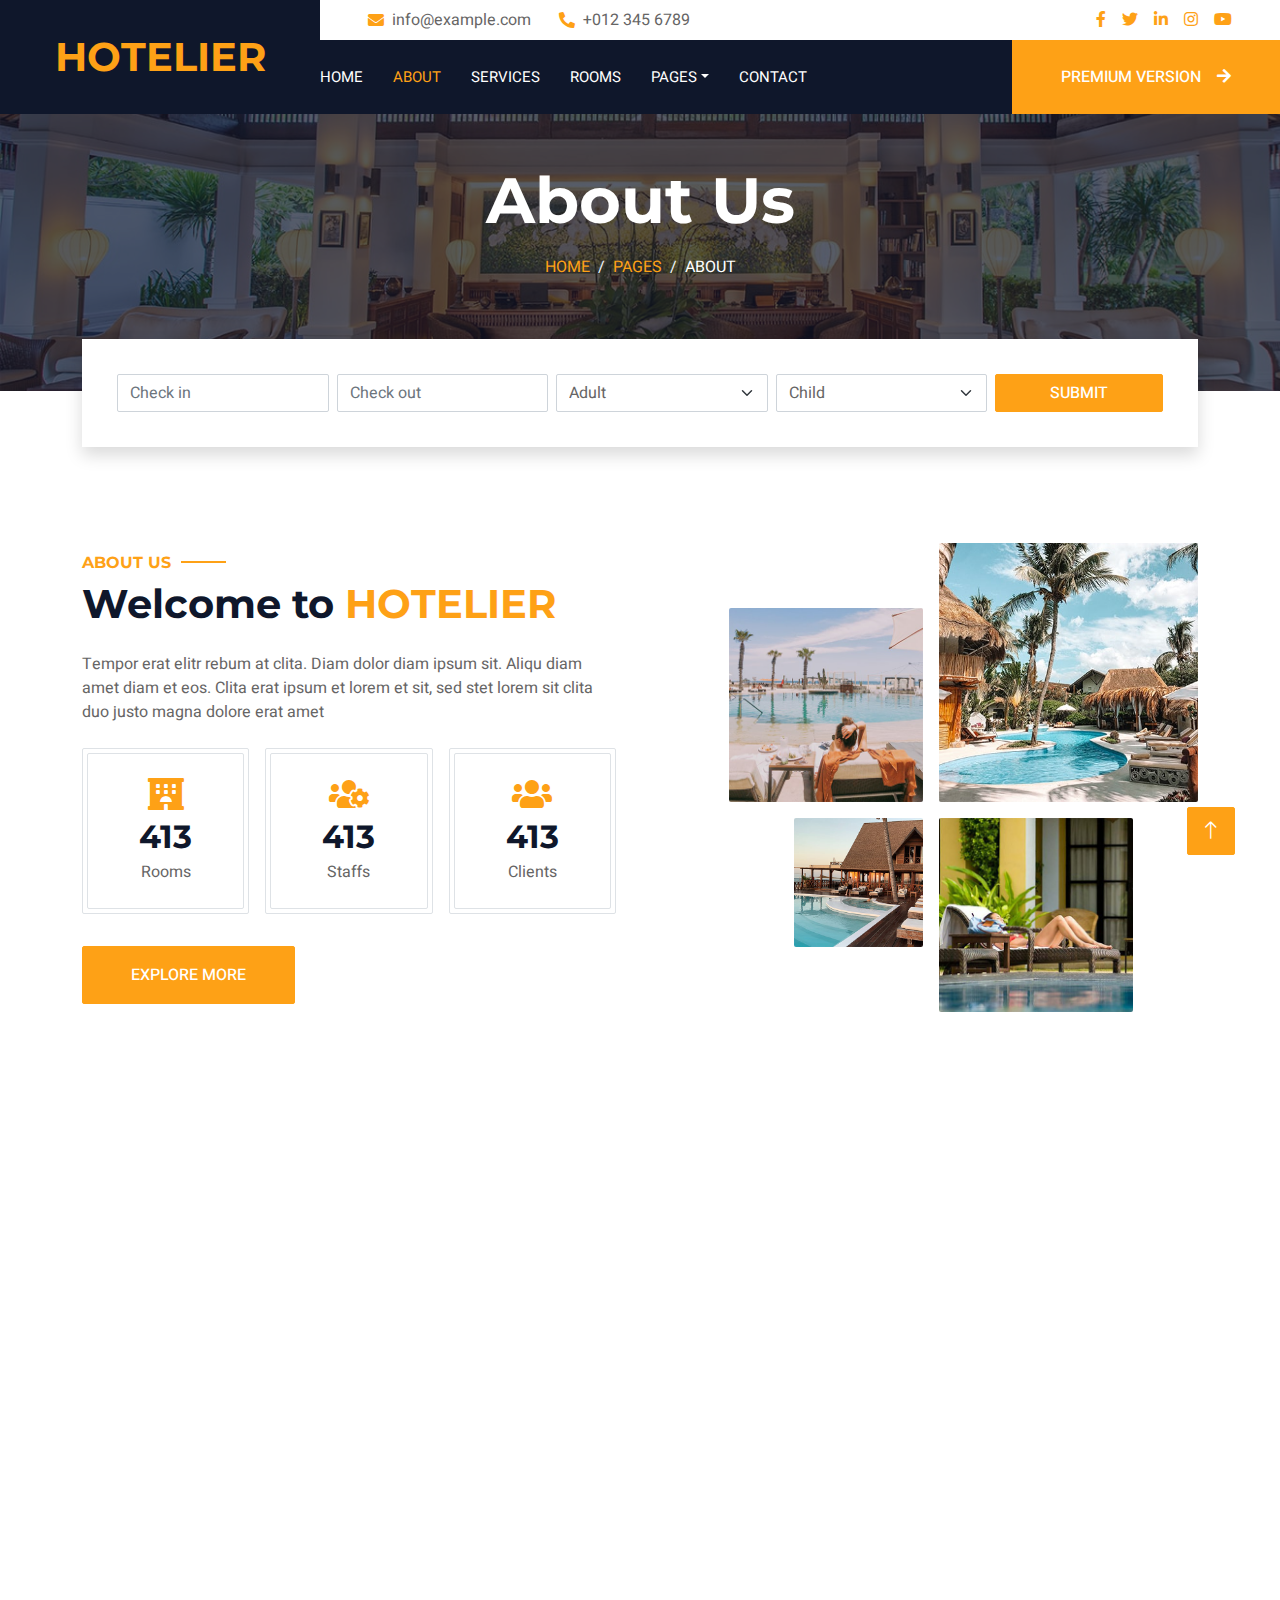
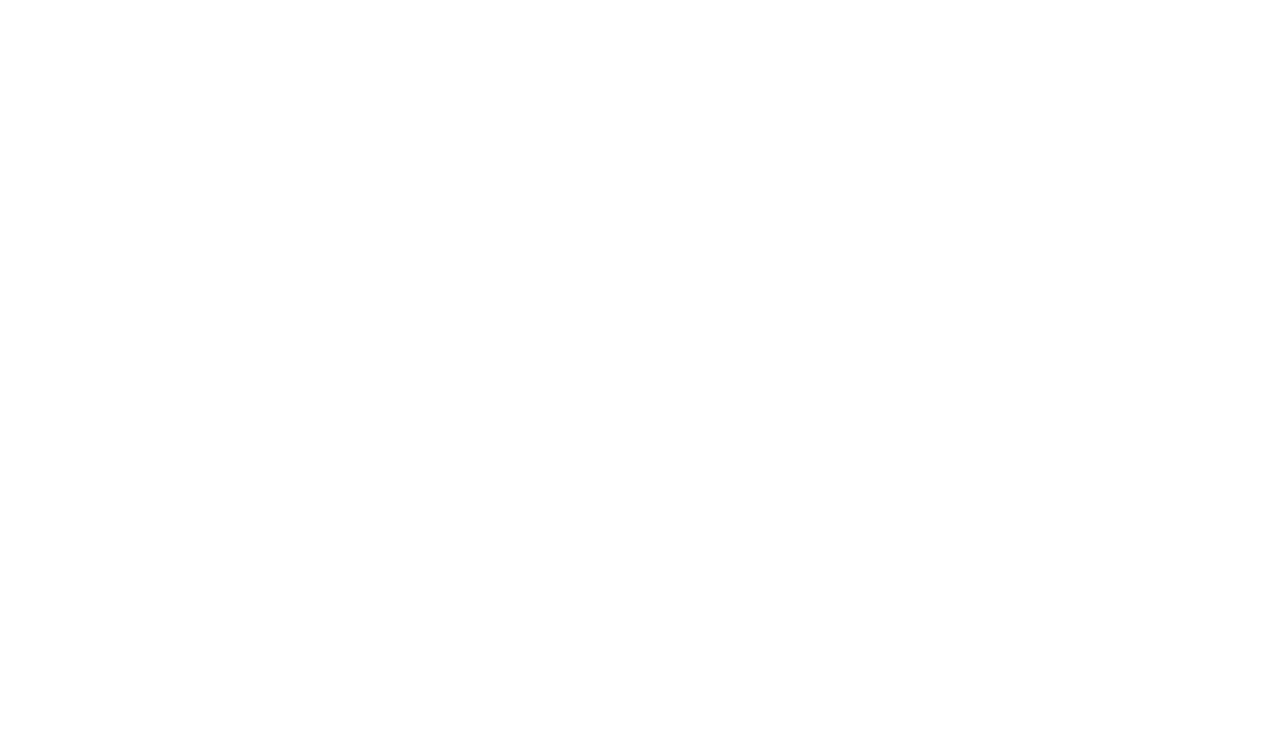
<file: about.html.html>
<!DOCTYPE html>
<html lang="en">

<head>
    <meta charset="utf-8">
    <title>Hotelier - Hotel HTML Template</title>
    <meta content="width=device-width, initial-scale=1.0" name="viewport">
    <meta content="" name="keywords">
    <meta content="" name="description">

    <!-- Favicon -->
    <link href="img/favicon.ico" rel="icon">

    <!-- Google Web Fonts -->
    <link rel="preconnect" href="https://fonts.googleapis.com">
    <link rel="preconnect" href="https://fonts.gstatic.com" crossorigin>
    <link href="https://fonts.googleapis.com/css2?family=Heebo:wght@400;500;600;700&family=Montserrat:wght@400;500;600;700&display=swap" rel="stylesheet">  

    <!-- Icon Font Stylesheet -->
    <link href="https://cdnjs.cloudflare.com/ajax/libs/font-awesome/5.10.0/css/all.min.css" rel="stylesheet">
    <link href="https://cdn.jsdelivr.net/npm/bootstrap-icons@1.4.1/font/bootstrap-icons.css" rel="stylesheet">

    <!-- Libraries Stylesheet -->
    <link href="lib/animate/animate.min.css" rel="stylesheet">
    <link href="lib/owlcarousel/assets/owl.carousel.min.css" rel="stylesheet">
    <link href="lib/tempusdominus/css/tempusdominus-bootstrap-4.min.css" rel="stylesheet" />

    <!-- Customized Bootstrap Stylesheet -->
    <link href="css/bootstrap.min.css" rel="stylesheet">

    <!-- Template Stylesheet -->
    <link href="css/style.css" rel="stylesheet">
</head>

<body>
    <div class="container-xxl bg-white p-0">
        <!-- Spinner Start -->
        <div id="spinner" class="show bg-white position-fixed translate-middle w-100 vh-100 top-50 start-50 d-flex align-items-center justify-content-center">
            <div class="spinner-border text-primary" style="width: 3rem; height: 3rem;" role="status">
                <span class="sr-only">Loading...</span>
            </div>
        </div>
        <!-- Spinner End -->

        <!-- Header Start -->
        <div class="container-fluid bg-dark px-0">
            <div class="row gx-0">
                <div class="col-lg-3 bg-dark d-none d-lg-block">
                    <a href="index.html" class="navbar-brand w-100 h-100 m-0 p-0 d-flex align-items-center justify-content-center">
                        <h1 class="m-0 text-primary text-uppercase">Hotelier</h1>
                    </a>
                </div>
                <div class="col-lg-9">
                    <div class="row gx-0 bg-white d-none d-lg-flex">
                        <div class="col-lg-7 px-5 text-start">
                            <div class="h-100 d-inline-flex align-items-center py-2 me-4">
                                <i class="fa fa-envelope text-primary me-2"></i>
                                <p class="mb-0">info@example.com</p>
                            </div>
                            <div class="h-100 d-inline-flex align-items-center py-2">
                                <i class="fa fa-phone-alt text-primary me-2"></i>
                                <p class="mb-0">+012 345 6789</p>
                            </div>
                        </div>
                        <div class="col-lg-5 px-5 text-end">
                            <div class="d-inline-flex align-items-center py-2">
                                <a class="me-3" href=""><i class="fab fa-facebook-f"></i></a>
                                <a class="me-3" href=""><i class="fab fa-twitter"></i></a>
                                <a class="me-3" href=""><i class="fab fa-linkedin-in"></i></a>
                                <a class="me-3" href=""><i class="fab fa-instagram"></i></a>
                                <a class="" href=""><i class="fab fa-youtube"></i></a>
                            </div>
                        </div>
                    </div>
                    <nav class="navbar navbar-expand-lg bg-dark navbar-dark p-3 p-lg-0">
                        <a href="index.html" class="navbar-brand d-block d-lg-none">
                            <h1 class="m-0 text-primary text-uppercase">Hotelier</h1>
                        </a>
                        <button type="button" class="navbar-toggler" data-bs-toggle="collapse" data-bs-target="#navbarCollapse">
                            <span class="navbar-toggler-icon"></span>
                        </button>
                        <div class="collapse navbar-collapse justify-content-between" id="navbarCollapse">
                            <div class="navbar-nav mr-auto py-0">
                                <a href="index.html" class="nav-item nav-link">Home</a>
                                <a href="about.html" class="nav-item nav-link active">About</a>
                                <a href="service.html" class="nav-item nav-link">Services</a>
                                <a href="room.html" class="nav-item nav-link">Rooms</a>
                                <div class="nav-item dropdown">
                                    <a href="#" class="nav-link dropdown-toggle" data-bs-toggle="dropdown">Pages</a>
                                    <div class="dropdown-menu rounded-0 m-0">
                                        <a href="booking.html" class="dropdown-item">Booking</a>
                                        <a href="team.html" class="dropdown-item">Our Team</a>
                                        <a href="testimonial.html" class="dropdown-item">Testimonial</a>
                                    </div>
                                </div>
                                <a href="contact.html" class="nav-item nav-link">Contact</a>
                            </div>
                            <a href="https://htmlcodex.com/hotel-html-template-pro" class="btn btn-primary rounded-0 py-4 px-md-5 d-none d-lg-block">Premium Version<i class="fa fa-arrow-right ms-3"></i></a>
                        </div>
                    </nav>
                </div>
            </div>
        </div>
        <!-- Header End -->


        <!-- Page Header Start -->
        <div class="container-fluid page-header mb-5 p-0" style="background-image: url(img/carousel-1.jpg);">
            <div class="container-fluid page-header-inner py-5">
                <div class="container text-center pb-5">
                    <h1 class="display-3 text-white mb-3 animated slideInDown">About Us</h1>
                    <nav aria-label="breadcrumb">
                        <ol class="breadcrumb justify-content-center text-uppercase">
                            <li class="breadcrumb-item"><a href="#">Home</a></li>
                            <li class="breadcrumb-item"><a href="#">Pages</a></li>
                            <li class="breadcrumb-item text-white active" aria-current="page">About</li>
                        </ol>
                    </nav>
                </div>
            </div>
        </div>
        <!-- Page Header End -->


        <!-- Booking Start -->
        <div class="container-fluid booking pb-5 wow fadeIn" data-wow-delay="0.1s">
            <div class="container">
                <div class="bg-white shadow" style="padding: 35px;">
                    <div class="row g-2">
                        <div class="col-md-10">
                            <div class="row g-2">
                                <div class="col-md-3">
                                    <div class="date" id="date1" data-target-input="nearest">
                                        <input type="text" class="form-control datetimepicker-input"
                                            placeholder="Check in" data-target="#date1" data-toggle="datetimepicker" />
                                    </div>
                                </div>
                                <div class="col-md-3">
                                    <div class="date" id="date2" data-target-input="nearest">
                                        <input type="text" class="form-control datetimepicker-input" placeholder="Check out" data-target="#date2" data-toggle="datetimepicker"/>
                                    </div>
                                </div>
                                <div class="col-md-3">
                                    <select class="form-select">
                                        <option selected>Adult</option>
                                        <option value="1">Adult 1</option>
                                        <option value="2">Adult 2</option>
                                        <option value="3">Adult 3</option>
                                    </select>
                                </div>
                                <div class="col-md-3">
                                    <select class="form-select">
                                        <option selected>Child</option>
                                        <option value="1">Child 1</option>
                                        <option value="2">Child 2</option>
                                        <option value="3">Child 3</option>
                                    </select>
                                </div>
                            </div>
                        </div>
                        <div class="col-md-2">
                            <button class="btn btn-primary w-100">Submit</button>
                        </div>
                    </div>
                </div>
            </div>
        </div>
        <!-- Booking End -->


        <!-- About Start -->
        <div class="container-xxl py-5">
            <div class="container">
                <div class="row g-5 align-items-center">
                    <div class="col-lg-6">
                        <h6 class="section-title text-start text-primary text-uppercase">About Us</h6>
                        <h1 class="mb-4">Welcome to <span class="text-primary text-uppercase">Hotelier</span></h1>
                        <p class="mb-4">Tempor erat elitr rebum at clita. Diam dolor diam ipsum sit. Aliqu diam amet diam et eos. Clita erat ipsum et lorem et sit, sed stet lorem sit clita duo justo magna dolore erat amet</p>
                        <div class="row g-3 pb-4">
                            <div class="col-sm-4 wow fadeIn" data-wow-delay="0.1s">
                                <div class="border rounded p-1">
                                    <div class="border rounded text-center p-4">
                                        <i class="fa fa-hotel fa-2x text-primary mb-2"></i>
                                        <h2 class="mb-1" data-toggle="counter-up">1234</h2>
                                        <p class="mb-0">Rooms</p>
                                    </div>
                                </div>
                            </div>
                            <div class="col-sm-4 wow fadeIn" data-wow-delay="0.3s">
                                <div class="border rounded p-1">
                                    <div class="border rounded text-center p-4">
                                        <i class="fa fa-users-cog fa-2x text-primary mb-2"></i>
                                        <h2 class="mb-1" data-toggle="counter-up">1234</h2>
                                        <p class="mb-0">Staffs</p>
                                    </div>
                                </div>
                            </div>
                            <div class="col-sm-4 wow fadeIn" data-wow-delay="0.5s">
                                <div class="border rounded p-1">
                                    <div class="border rounded text-center p-4">
                                        <i class="fa fa-users fa-2x text-primary mb-2"></i>
                                        <h2 class="mb-1" data-toggle="counter-up">1234</h2>
                                        <p class="mb-0">Clients</p>
                                    </div>
                                </div>
                            </div>
                        </div>
                        <a class="btn btn-primary py-3 px-5 mt-2" href="">Explore More</a>
                    </div>
                    <div class="col-lg-6">
                        <div class="row g-3">
                            <div class="col-6 text-end">
                                <img class="img-fluid rounded w-75 wow zoomIn" data-wow-delay="0.1s" src="img/about-1.jpg" style="margin-top: 25%;">
                            </div>
                            <div class="col-6 text-start">
                                <img class="img-fluid rounded w-100 wow zoomIn" data-wow-delay="0.3s" src="img/about-2.jpg">
                            </div>
                            <div class="col-6 text-end">
                                <img class="img-fluid rounded w-50 wow zoomIn" data-wow-delay="0.5s" src="img/about-3.jpg">
                            </div>
                            <div class="col-6 text-start">
                                <img class="img-fluid rounded w-75 wow zoomIn" data-wow-delay="0.7s" src="img/about-4.jpg">
                            </div>
                        </div>
                    </div>
                </div>
            </div>
        </div>
        <!-- About End -->


        <!-- Team Start -->
        <div class="container-xxl py-5">
            <div class="container">
                <div class="text-center wow fadeInUp" data-wow-delay="0.1s">
                    <h6 class="section-title text-center text-primary text-uppercase">Our Team</h6>
                    <h1 class="mb-5">Explore Our <span class="text-primary text-uppercase">Staffs</span></h1>
                </div>
                <div class="row g-4">
                    <div class="col-lg-3 col-md-6 wow fadeInUp" data-wow-delay="0.1s">
                        <div class="rounded shadow overflow-hidden">
                            <div class="position-relative">
                                <img class="img-fluid" src="img/team-1.jpg" alt="">
                                <div class="position-absolute start-50 top-100 translate-middle d-flex align-items-center">
                                    <a class="btn btn-square btn-primary mx-1" href=""><i class="fab fa-facebook-f"></i></a>
                                    <a class="btn btn-square btn-primary mx-1" href=""><i class="fab fa-twitter"></i></a>
                                    <a class="btn btn-square btn-primary mx-1" href=""><i class="fab fa-instagram"></i></a>
                                </div>
                            </div>
                            <div class="text-center p-4 mt-3">
                                <h5 class="fw-bold mb-0">Full Name</h5>
                                <small>Designation</small>
                            </div>
                        </div>
                    </div>
                    <div class="col-lg-3 col-md-6 wow fadeInUp" data-wow-delay="0.3s">
                        <div class="rounded shadow overflow-hidden">
                            <div class="position-relative">
                                <img class="img-fluid" src="img/team-2.jpg" alt="">
                                <div class="position-absolute start-50 top-100 translate-middle d-flex align-items-center">
                                    <a class="btn btn-square btn-primary mx-1" href=""><i class="fab fa-facebook-f"></i></a>
                                    <a class="btn btn-square btn-primary mx-1" href=""><i class="fab fa-twitter"></i></a>
                                    <a class="btn btn-square btn-primary mx-1" href=""><i class="fab fa-instagram"></i></a>
                                </div>
                            </div>
                            <div class="text-center p-4 mt-3">
                                <h5 class="fw-bold mb-0">Full Name</h5>
                                <small>Designation</small>
                            </div>
                        </div>
                    </div>
                    <div class="col-lg-3 col-md-6 wow fadeInUp" data-wow-delay="0.5s">
                        <div class="rounded shadow overflow-hidden">
                            <div class="position-relative">
                                <img class="img-fluid" src="img/team-3.jpg" alt="">
                                <div class="position-absolute start-50 top-100 translate-middle d-flex align-items-center">
                                    <a class="btn btn-square btn-primary mx-1" href=""><i class="fab fa-facebook-f"></i></a>
                                    <a class="btn btn-square btn-primary mx-1" href=""><i class="fab fa-twitter"></i></a>
                                    <a class="btn btn-square btn-primary mx-1" href=""><i class="fab fa-instagram"></i></a>
                                </div>
                            </div>
                            <div class="text-center p-4 mt-3">
                                <h5 class="fw-bold mb-0">Full Name</h5>
                                <small>Designation</small>
                            </div>
                        </div>
                    </div>
                    <div class="col-lg-3 col-md-6 wow fadeInUp" data-wow-delay="0.7s">
                        <div class="rounded shadow overflow-hidden">
                            <div class="position-relative">
                                <img class="img-fluid" src="img/team-4.jpg" alt="">
                                <div class="position-absolute start-50 top-100 translate-middle d-flex align-items-center">
                                    <a class="btn btn-square btn-primary mx-1" href=""><i class="fab fa-facebook-f"></i></a>
                                    <a class="btn btn-square btn-primary mx-1" href=""><i class="fab fa-twitter"></i></a>
                                    <a class="btn btn-square btn-primary mx-1" href=""><i class="fab fa-instagram"></i></a>
                                </div>
                            </div>
                            <div class="text-center p-4 mt-3">
                                <h5 class="fw-bold mb-0">Full Name</h5>
                                <small>Designation</small>
                            </div>
                        </div>
                    </div>
                </div>
            </div>
        </div>
        <!-- Team End -->


        <!-- Newsletter Start -->
        <div class="container newsletter mt-5 wow fadeIn" data-wow-delay="0.1s">
            <div class="row justify-content-center">
                <div class="col-lg-10 border rounded p-1">
                    <div class="border rounded text-center p-1">
                        <div class="bg-white rounded text-center p-5">
                            <h4 class="mb-4">Subscribe Our <span class="text-primary text-uppercase">Newsletter</span></h4>
                            <div class="position-relative mx-auto" style="max-width: 400px;">
                                <input class="form-control w-100 py-3 ps-4 pe-5" type="text" placeholder="Enter your email">
                                <button type="button" class="btn btn-primary py-2 px-3 position-absolute top-0 end-0 mt-2 me-2">Submit</button>
                            </div>
                        </div>
                    </div>
                </div>
            </div>
        </div>
        <!-- Newsletter Start -->
        

        <!-- Footer Start -->
        <div class="container-fluid bg-dark text-light footer wow fadeIn" data-wow-delay="0.1s">
            <div class="container pb-5">
                <div class="row g-5">
                    <div class="col-md-6 col-lg-4">
                        <div class="bg-primary rounded p-4">
                            <a href="index.html"><h1 class="text-white text-uppercase mb-3">Hotelier</h1></a>
                            <p class="text-white mb-0">
								Download <a class="text-dark fw-medium" href="https://htmlcodex.com/hotel-html-template-pro">Hotelier – Premium Version</a>, build a professional website for your hotel business and grab the attention of new visitors upon your site’s launch.
							</p>
                        </div>
                    </div>
                    <div class="col-md-6 col-lg-3">
                        <h6 class="section-title text-start text-primary text-uppercase mb-4">Contact</h6>
                        <p class="mb-2"><i class="fa fa-map-marker-alt me-3"></i>123 Street, New York, USA</p>
                        <p class="mb-2"><i class="fa fa-phone-alt me-3"></i>+012 345 67890</p>
                        <p class="mb-2"><i class="fa fa-envelope me-3"></i>info@example.com</p>
                        <div class="d-flex pt-2">
                            <a class="btn btn-outline-light btn-social" href=""><i class="fab fa-twitter"></i></a>
                            <a class="btn btn-outline-light btn-social" href=""><i class="fab fa-facebook-f"></i></a>
                            <a class="btn btn-outline-light btn-social" href=""><i class="fab fa-youtube"></i></a>
                            <a class="btn btn-outline-light btn-social" href=""><i class="fab fa-linkedin-in"></i></a>
                        </div>
                    </div>
                    <div class="col-lg-5 col-md-12">
                        <div class="row gy-5 g-4">
                            <div class="col-md-6">
                                <h6 class="section-title text-start text-primary text-uppercase mb-4">Company</h6>
                                <a class="btn btn-link" href="">About Us</a>
                                <a class="btn btn-link" href="">Contact Us</a>
                                <a class="btn btn-link" href="">Privacy Policy</a>
                                <a class="btn btn-link" href="">Terms & Condition</a>
                                <a class="btn btn-link" href="">Support</a>
                            </div>
                            <div class="col-md-6">
                                <h6 class="section-title text-start text-primary text-uppercase mb-4">Services</h6>
                                <a class="btn btn-link" href="">Food & Restaurant</a>
                                <a class="btn btn-link" href="">Spa & Fitness</a>
                                <a class="btn btn-link" href="">Sports & Gaming</a>
                                <a class="btn btn-link" href="">Event & Party</a>
                                <a class="btn btn-link" href="">GYM & Yoga</a>
                            </div>
                        </div>
                    </div>
                </div>
            </div>
            <div class="container">
                <div class="copyright">
                    <div class="row">
                        <div class="col-md-6 text-center text-md-start mb-3 mb-md-0">
                            &copy; <a class="border-bottom" href="#">Your Site Name</a>, All Right Reserved. 
							
							<!--/*** This template is free as long as you keep the footer author’s credit link/attribution link/backlink. If you'd like to use the template without the footer author’s credit link/attribution link/backlink, you can purchase the Credit Removal License from "https://htmlcodex.com/credit-removal". Thank you for your support. ***/-->
							Designed By <a class="border-bottom" href="https://htmlcodex.com">HTML Codex</a>
                        </div>
                        <div class="col-md-6 text-center text-md-end">
                            <div class="footer-menu">
                                <a href="">Home</a>
                                <a href="">Cookies</a>
                                <a href="">Help</a>
                                <a href="">FQAs</a>
                            </div>
                        </div>
                    </div>
                </div>
            </div>
        </div>
        <!-- Footer End -->


        <!-- Back to Top -->
        <a href="#" class="btn btn-lg btn-primary btn-lg-square back-to-top"><i class="bi bi-arrow-up"></i></a>
    </div>

    <!-- JavaScript Libraries -->
    <script src="https://code.jquery.com/jquery-3.4.1.min.js"></script>
    <script src="https://cdn.jsdelivr.net/npm/bootstrap@5.0.0/dist/js/bootstrap.bundle.min.js"></script>
    <script src="lib/wow/wow.min.js"></script>
    <script src="lib/easing/easing.min.js"></script>
    <script src="lib/waypoints/waypoints.min.js"></script>
    <script src="lib/counterup/counterup.min.js"></script>
    <script src="lib/owlcarousel/owl.carousel.min.js"></script>
    <script src="lib/tempusdominus/js/moment.min.js"></script>
    <script src="lib/tempusdominus/js/moment-timezone.min.js"></script>
    <script src="lib/tempusdominus/js/tempusdominus-bootstrap-4.min.js"></script>

    <!-- Template Javascript -->
    <script src="js/main.js"></script>
</body>

</html>
</file>
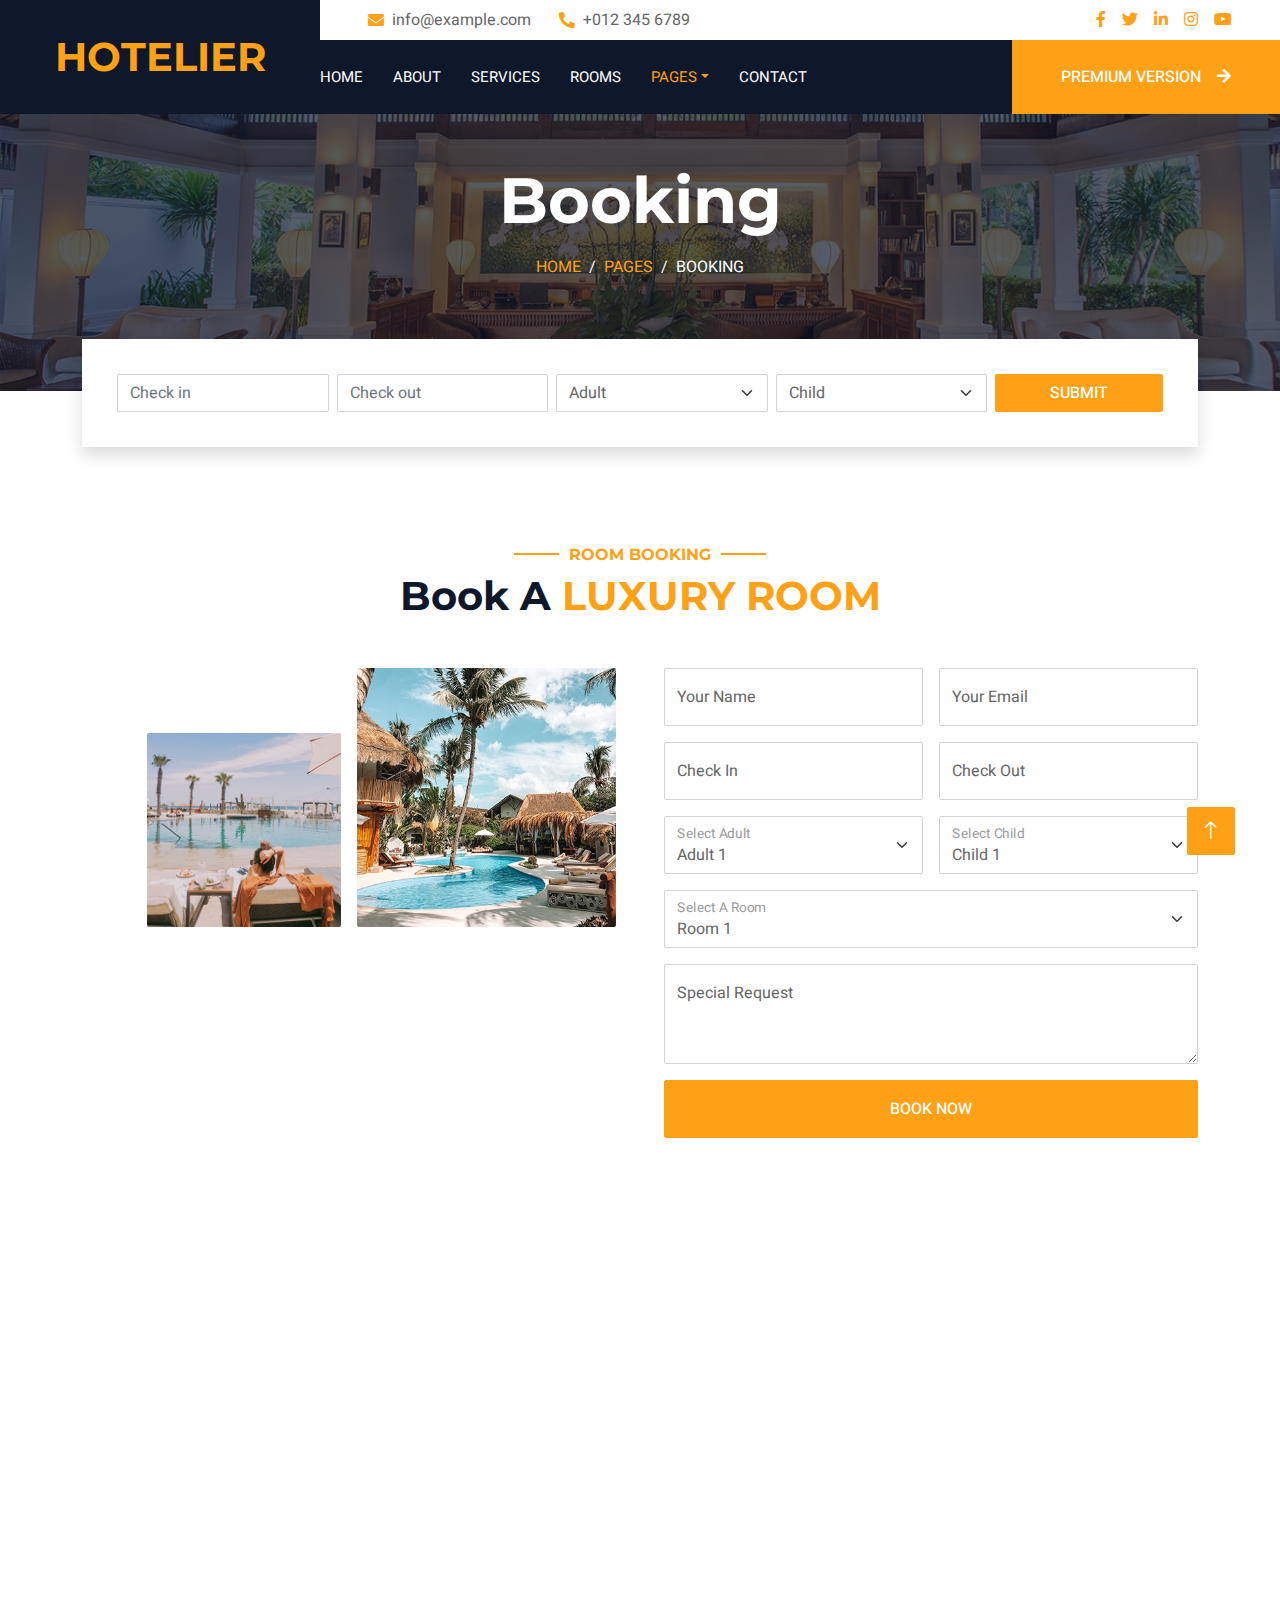
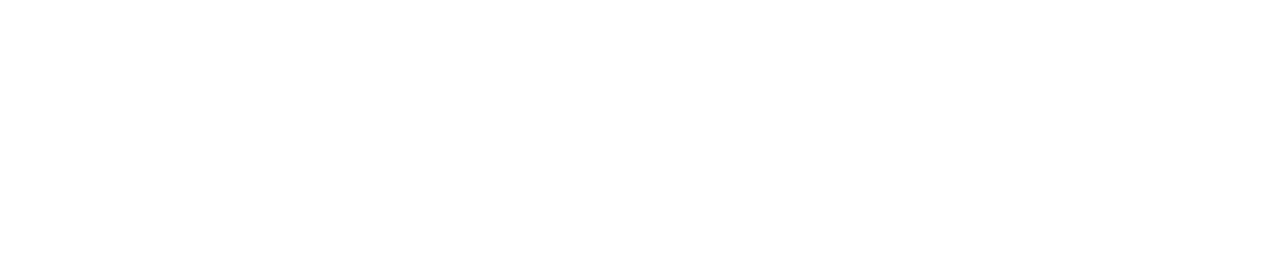
<file: booking.html>
<!DOCTYPE html>
<html lang="en">

<head>
    <meta charset="utf-8">
    <title>Hotelier - Hotel HTML Template</title>
    <meta content="width=device-width, initial-scale=1.0" name="viewport">
    <meta content="" name="keywords">
    <meta content="" name="description">

    <!-- Favicon -->
    <link href="img/favicon.ico" rel="icon">

    <!-- Google Web Fonts -->
    <link rel="preconnect" href="https://fonts.googleapis.com">
    <link rel="preconnect" href="https://fonts.gstatic.com" crossorigin>
    <link href="https://fonts.googleapis.com/css2?family=Heebo:wght@400;500;600;700&family=Montserrat:wght@400;500;600;700&display=swap" rel="stylesheet">  

    <!-- Icon Font Stylesheet -->
    <link href="https://cdnjs.cloudflare.com/ajax/libs/font-awesome/5.10.0/css/all.min.css" rel="stylesheet">
    <link href="https://cdn.jsdelivr.net/npm/bootstrap-icons@1.4.1/font/bootstrap-icons.css" rel="stylesheet">

    <!-- Libraries Stylesheet -->
    <link href="lib/animate/animate.min.css" rel="stylesheet">
    <link href="lib/owlcarousel/assets/owl.carousel.min.css" rel="stylesheet">
    <link href="lib/tempusdominus/css/tempusdominus-bootstrap-4.min.css" rel="stylesheet" />

    <!-- Customized Bootstrap Stylesheet -->
    <link href="css/bootstrap.min.css" rel="stylesheet">

    <!-- Template Stylesheet -->
    <link href="css/style.css" rel="stylesheet">
</head>

<body>
    <div class="container-xxl bg-white p-0">
        <!-- Spinner Start -->
        <div id="spinner" class="show bg-white position-fixed translate-middle w-100 vh-100 top-50 start-50 d-flex align-items-center justify-content-center">
            <div class="spinner-border text-primary" style="width: 3rem; height: 3rem;" role="status">
                <span class="sr-only">Loading...</span>
            </div>
        </div>
        <!-- Spinner End -->

        <!-- Header Start -->
        <div class="container-fluid bg-dark px-0">
            <div class="row gx-0">
                <div class="col-lg-3 bg-dark d-none d-lg-block">
                    <a href="index.html" class="navbar-brand w-100 h-100 m-0 p-0 d-flex align-items-center justify-content-center">
                        <h1 class="m-0 text-primary text-uppercase">Hotelier</h1>
                    </a>
                </div>
                <div class="col-lg-9">
                    <div class="row gx-0 bg-white d-none d-lg-flex">
                        <div class="col-lg-7 px-5 text-start">
                            <div class="h-100 d-inline-flex align-items-center py-2 me-4">
                                <i class="fa fa-envelope text-primary me-2"></i>
                                <p class="mb-0">info@example.com</p>
                            </div>
                            <div class="h-100 d-inline-flex align-items-center py-2">
                                <i class="fa fa-phone-alt text-primary me-2"></i>
                                <p class="mb-0">+012 345 6789</p>
                            </div>
                        </div>
                        <div class="col-lg-5 px-5 text-end">
                            <div class="d-inline-flex align-items-center py-2">
                                <a class="me-3" href=""><i class="fab fa-facebook-f"></i></a>
                                <a class="me-3" href=""><i class="fab fa-twitter"></i></a>
                                <a class="me-3" href=""><i class="fab fa-linkedin-in"></i></a>
                                <a class="me-3" href=""><i class="fab fa-instagram"></i></a>
                                <a class="" href=""><i class="fab fa-youtube"></i></a>
                            </div>
                        </div>
                    </div>
                    <nav class="navbar navbar-expand-lg bg-dark navbar-dark p-3 p-lg-0">
                        <a href="index.html" class="navbar-brand d-block d-lg-none">
                            <h1 class="m-0 text-primary text-uppercase">Hotelier</h1>
                        </a>
                        <button type="button" class="navbar-toggler" data-bs-toggle="collapse" data-bs-target="#navbarCollapse">
                            <span class="navbar-toggler-icon"></span>
                        </button>
                        <div class="collapse navbar-collapse justify-content-between" id="navbarCollapse">
                            <div class="navbar-nav mr-auto py-0">
                                <a href="index.html" class="nav-item nav-link">Home</a>
                                <a href="about.html" class="nav-item nav-link">About</a>
                                <a href="service.html" class="nav-item nav-link">Services</a>
                                <a href="room.html" class="nav-item nav-link">Rooms</a>
                                <div class="nav-item dropdown">
                                    <a href="#" class="nav-link dropdown-toggle active" data-bs-toggle="dropdown">Pages</a>
                                    <div class="dropdown-menu rounded-0 m-0">
                                        <a href="booking.html" class="dropdown-item active">Booking</a>
                                        <a href="team.html" class="dropdown-item">Our Team</a>
                                        <a href="testimonial.html" class="dropdown-item">Testimonial</a>
                                    </div>
                                </div>
                                <a href="contact.html" class="nav-item nav-link">Contact</a>
                            </div>
                            <a href="https://htmlcodex.com/hotel-html-template-pro" class="btn btn-primary rounded-0 py-4 px-md-5 d-none d-lg-block">Premium Version<i class="fa fa-arrow-right ms-3"></i></a>
                        </div>
                    </nav>
                </div>
            </div>
        </div>
        <!-- Header End -->


        <!-- Page Header Start -->
        <div class="container-fluid page-header mb-5 p-0" style="background-image: url(img/carousel-1.jpg);">
            <div class="container-fluid page-header-inner py-5">
                <div class="container text-center pb-5">
                    <h1 class="display-3 text-white mb-3 animated slideInDown">Booking</h1>
                    <nav aria-label="breadcrumb">
                        <ol class="breadcrumb justify-content-center text-uppercase">
                            <li class="breadcrumb-item"><a href="#">Home</a></li>
                            <li class="breadcrumb-item"><a href="#">Pages</a></li>
                            <li class="breadcrumb-item text-white active" aria-current="page">Booking</li>
                        </ol>
                    </nav>
                </div>
            </div>
        </div>
        <!-- Page Header End -->


        <!-- Booking Start -->
        <div class="container-fluid booking pb-5 wow fadeIn" data-wow-delay="0.1s">
            <div class="container">
                <div class="bg-white shadow" style="padding: 35px;">
                    <div class="row g-2">
                        <div class="col-md-10">
                            <div class="row g-2">
                                <div class="col-md-3">
                                    <div class="date" id="date1" data-target-input="nearest">
                                        <input type="text" class="form-control datetimepicker-input"
                                            placeholder="Check in" data-target="#date1" data-toggle="datetimepicker" />
                                    </div>
                                </div>
                                <div class="col-md-3">
                                    <div class="date" id="date2" data-target-input="nearest">
                                        <input type="text" class="form-control datetimepicker-input" placeholder="Check out" data-target="#date2" data-toggle="datetimepicker"/>
                                    </div>
                                </div>
                                <div class="col-md-3">
                                    <select class="form-select">
                                        <option selected>Adult</option>
                                        <option value="1">Adult 1</option>
                                        <option value="2">Adult 2</option>
                                        <option value="3">Adult 3</option>
                                    </select>
                                </div>
                                <div class="col-md-3">
                                    <select class="form-select">
                                        <option selected>Child</option>
                                        <option value="1">Child 1</option>
                                        <option value="2">Child 2</option>
                                        <option value="3">Child 3</option>
                                    </select>
                                </div>
                            </div>
                        </div>
                        <div class="col-md-2">
                            <button class="btn btn-primary w-100">Submit</button>
                        </div>
                    </div>
                </div>
            </div>
        </div>
        <!-- Booking End -->


        <!-- Booking Start -->
        <div class="container-xxl py-5">
            <div class="container">
                <div class="text-center wow fadeInUp" data-wow-delay="0.1s">
                    <h6 class="section-title text-center text-primary text-uppercase">Room Booking</h6>
                    <h1 class="mb-5">Book A <span class="text-primary text-uppercase">Luxury Room</span></h1>
                </div>
                <div class="row g-5">
                    <div class="col-lg-6">
                        <div class="row g-3">
                            <div class="col-6 text-end">
                                <img class="img-fluid rounded w-75 wow zoomIn" data-wow-delay="0.1s" src="img/about-1.jpg" style="margin-top: 25%;">
                            </div>
                            <div class="col-6 text-start">
                                <img class="img-fluid rounded w-100 wow zoomIn" data-wow-delay="0.3s" src="img/about-2.jpg">
                            </div>
                            <div class="col-6 text-end">
                                <img class="img-fluid rounded w-50 wow zoomIn" data-wow-delay="0.5s" src="img/about-3.jpg">
                            </div>
                            <div class="col-6 text-start">
                                <img class="img-fluid rounded w-75 wow zoomIn" data-wow-delay="0.7s" src="img/about-4.jpg">
                            </div>
                        </div>
                    </div>
                    <div class="col-lg-6">
                        <div class="wow fadeInUp" data-wow-delay="0.2s">
                            <form>
                                <div class="row g-3">
                                    <div class="col-md-6">
                                        <div class="form-floating">
                                            <input type="text" class="form-control" id="name" placeholder="Your Name">
                                            <label for="name">Your Name</label>
                                        </div>
                                    </div>
                                    <div class="col-md-6">
                                        <div class="form-floating">
                                            <input type="email" class="form-control" id="email" placeholder="Your Email">
                                            <label for="email">Your Email</label>
                                        </div>
                                    </div>
                                    <div class="col-md-6">
                                        <div class="form-floating date" id="date3" data-target-input="nearest">
                                            <input type="text" class="form-control datetimepicker-input" id="checkin" placeholder="Check In" data-target="#date3" data-toggle="datetimepicker" />
                                            <label for="checkin">Check In</label>
                                        </div>
                                    </div>
                                    <div class="col-md-6">
                                        <div class="form-floating date" id="date4" data-target-input="nearest">
                                            <input type="text" class="form-control datetimepicker-input" id="checkout" placeholder="Check Out" data-target="#date4" data-toggle="datetimepicker" />
                                            <label for="checkout">Check Out</label>
                                        </div>
                                    </div>
                                    <div class="col-md-6">
                                        <div class="form-floating">
                                            <select class="form-select" id="select1">
                                              <option value="1">Adult 1</option>
                                              <option value="2">Adult 2</option>
                                              <option value="3">Adult 3</option>
                                            </select>
                                            <label for="select1">Select Adult</label>
                                          </div>
                                    </div>
                                    <div class="col-md-6">
                                        <div class="form-floating">
                                            <select class="form-select" id="select2">
                                              <option value="1">Child 1</option>
                                              <option value="2">Child 2</option>
                                              <option value="3">Child 3</option>
                                            </select>
                                            <label for="select2">Select Child</label>
                                          </div>
                                    </div>
                                    <div class="col-12">
                                        <div class="form-floating">
                                            <select class="form-select" id="select3">
                                              <option value="1">Room 1</option>
                                              <option value="2">Room 2</option>
                                              <option value="3">Room 3</option>
                                            </select>
                                            <label for="select3">Select A Room</label>
                                          </div>
                                    </div>
                                    <div class="col-12">
                                        <div class="form-floating">
                                            <textarea class="form-control" placeholder="Special Request" id="message" style="height: 100px"></textarea>
                                            <label for="message">Special Request</label>
                                        </div>
                                    </div>
                                    <div class="col-12">
                                        <button class="btn btn-primary w-100 py-3" type="submit">Book Now</button>
                                    </div>
                                </div>
                            </form>
                        </div>
                    </div>
                </div>
            </div>
        </div>
        <!-- Booking End -->


        <!-- Newsletter Start -->
        <div class="container newsletter mt-5 wow fadeIn" data-wow-delay="0.1s">
            <div class="row justify-content-center">
                <div class="col-lg-10 border rounded p-1">
                    <div class="border rounded text-center p-1">
                        <div class="bg-white rounded text-center p-5">
                            <h4 class="mb-4">Subscribe Our <span class="text-primary text-uppercase">Newsletter</span></h4>
                            <div class="position-relative mx-auto" style="max-width: 400px;">
                                <input class="form-control w-100 py-3 ps-4 pe-5" type="text" placeholder="Enter your email">
                                <button type="button" class="btn btn-primary py-2 px-3 position-absolute top-0 end-0 mt-2 me-2">Submit</button>
                            </div>
                        </div>
                    </div>
                </div>
            </div>
        </div>
        <!-- Newsletter Start -->
        

        <!-- Footer Start -->
        <div class="container-fluid bg-dark text-light footer wow fadeIn" data-wow-delay="0.1s">
            <div class="container pb-5">
                <div class="row g-5">
                    <div class="col-md-6 col-lg-4">
                        <div class="bg-primary rounded p-4">
                            <a href="index.html"><h1 class="text-white text-uppercase mb-3">Hotelier</h1></a>
                            <p class="text-white mb-0">
								Download <a class="text-dark fw-medium" href="https://htmlcodex.com/hotel-html-template-pro">Hotelier – Premium Version</a>, build a professional website for your hotel business and grab the attention of new visitors upon your site’s launch.
							</p>
                        </div>
                    </div>
                    <div class="col-md-6 col-lg-3">
                        <h6 class="section-title text-start text-primary text-uppercase mb-4">Contact</h6>
                        <p class="mb-2"><i class="fa fa-map-marker-alt me-3"></i>123 Street, New York, USA</p>
                        <p class="mb-2"><i class="fa fa-phone-alt me-3"></i>+012 345 67890</p>
                        <p class="mb-2"><i class="fa fa-envelope me-3"></i>info@example.com</p>
                        <div class="d-flex pt-2">
                            <a class="btn btn-outline-light btn-social" href=""><i class="fab fa-twitter"></i></a>
                            <a class="btn btn-outline-light btn-social" href=""><i class="fab fa-facebook-f"></i></a>
                            <a class="btn btn-outline-light btn-social" href=""><i class="fab fa-youtube"></i></a>
                            <a class="btn btn-outline-light btn-social" href=""><i class="fab fa-linkedin-in"></i></a>
                        </div>
                    </div>
                    <div class="col-lg-5 col-md-12">
                        <div class="row gy-5 g-4">
                            <div class="col-md-6">
                                <h6 class="section-title text-start text-primary text-uppercase mb-4">Company</h6>
                                <a class="btn btn-link" href="">About Us</a>
                                <a class="btn btn-link" href="">Contact Us</a>
                                <a class="btn btn-link" href="">Privacy Policy</a>
                                <a class="btn btn-link" href="">Terms & Condition</a>
                                <a class="btn btn-link" href="">Support</a>
                            </div>
                            <div class="col-md-6">
                                <h6 class="section-title text-start text-primary text-uppercase mb-4">Services</h6>
                                <a class="btn btn-link" href="">Food & Restaurant</a>
                                <a class="btn btn-link" href="">Spa & Fitness</a>
                                <a class="btn btn-link" href="">Sports & Gaming</a>
                                <a class="btn btn-link" href="">Event & Party</a>
                                <a class="btn btn-link" href="">GYM & Yoga</a>
                            </div>
                        </div>
                    </div>
                </div>
            </div>
            <div class="container">
                <div class="copyright">
                    <div class="row">
                        <div class="col-md-6 text-center text-md-start mb-3 mb-md-0">
                            &copy; <a class="border-bottom" href="#">Your Site Name</a>, All Right Reserved. 
							
							<!--/*** This template is free as long as you keep the footer author’s credit link/attribution link/backlink. If you'd like to use the template without the footer author’s credit link/attribution link/backlink, you can purchase the Credit Removal License from "https://htmlcodex.com/credit-removal". Thank you for your support. ***/-->
							Designed By <a class="border-bottom" href="https://htmlcodex.com">HTML Codex</a>
                        </div>
                        <div class="col-md-6 text-center text-md-end">
                            <div class="footer-menu">
                                <a href="">Home</a>
                                <a href="">Cookies</a>
                                <a href="">Help</a>
                                <a href="">FQAs</a>
                            </div>
                        </div>
                    </div>
                </div>
            </div>
        </div>
        <!-- Footer End -->


        <!-- Back to Top -->
        <a href="#" class="btn btn-lg btn-primary btn-lg-square back-to-top"><i class="bi bi-arrow-up"></i></a>
    </div>

    <!-- JavaScript Libraries -->
    <script src="https://code.jquery.com/jquery-3.4.1.min.js"></script>
    <script src="https://cdn.jsdelivr.net/npm/bootstrap@5.0.0/dist/js/bootstrap.bundle.min.js"></script>
    <script src="lib/wow/wow.min.js"></script>
    <script src="lib/easing/easing.min.js"></script>
    <script src="lib/waypoints/waypoints.min.js"></script>
    <script src="lib/counterup/counterup.min.js"></script>
    <script src="lib/owlcarousel/owl.carousel.min.js"></script>
    <script src="lib/tempusdominus/js/moment.min.js"></script>
    <script src="lib/tempusdominus/js/moment-timezone.min.js"></script>
    <script src="lib/tempusdominus/js/tempusdominus-bootstrap-4.min.js"></script>

    <!-- Template Javascript -->
    <script src="js/main.js"></script>
</body>

</html>
</file>
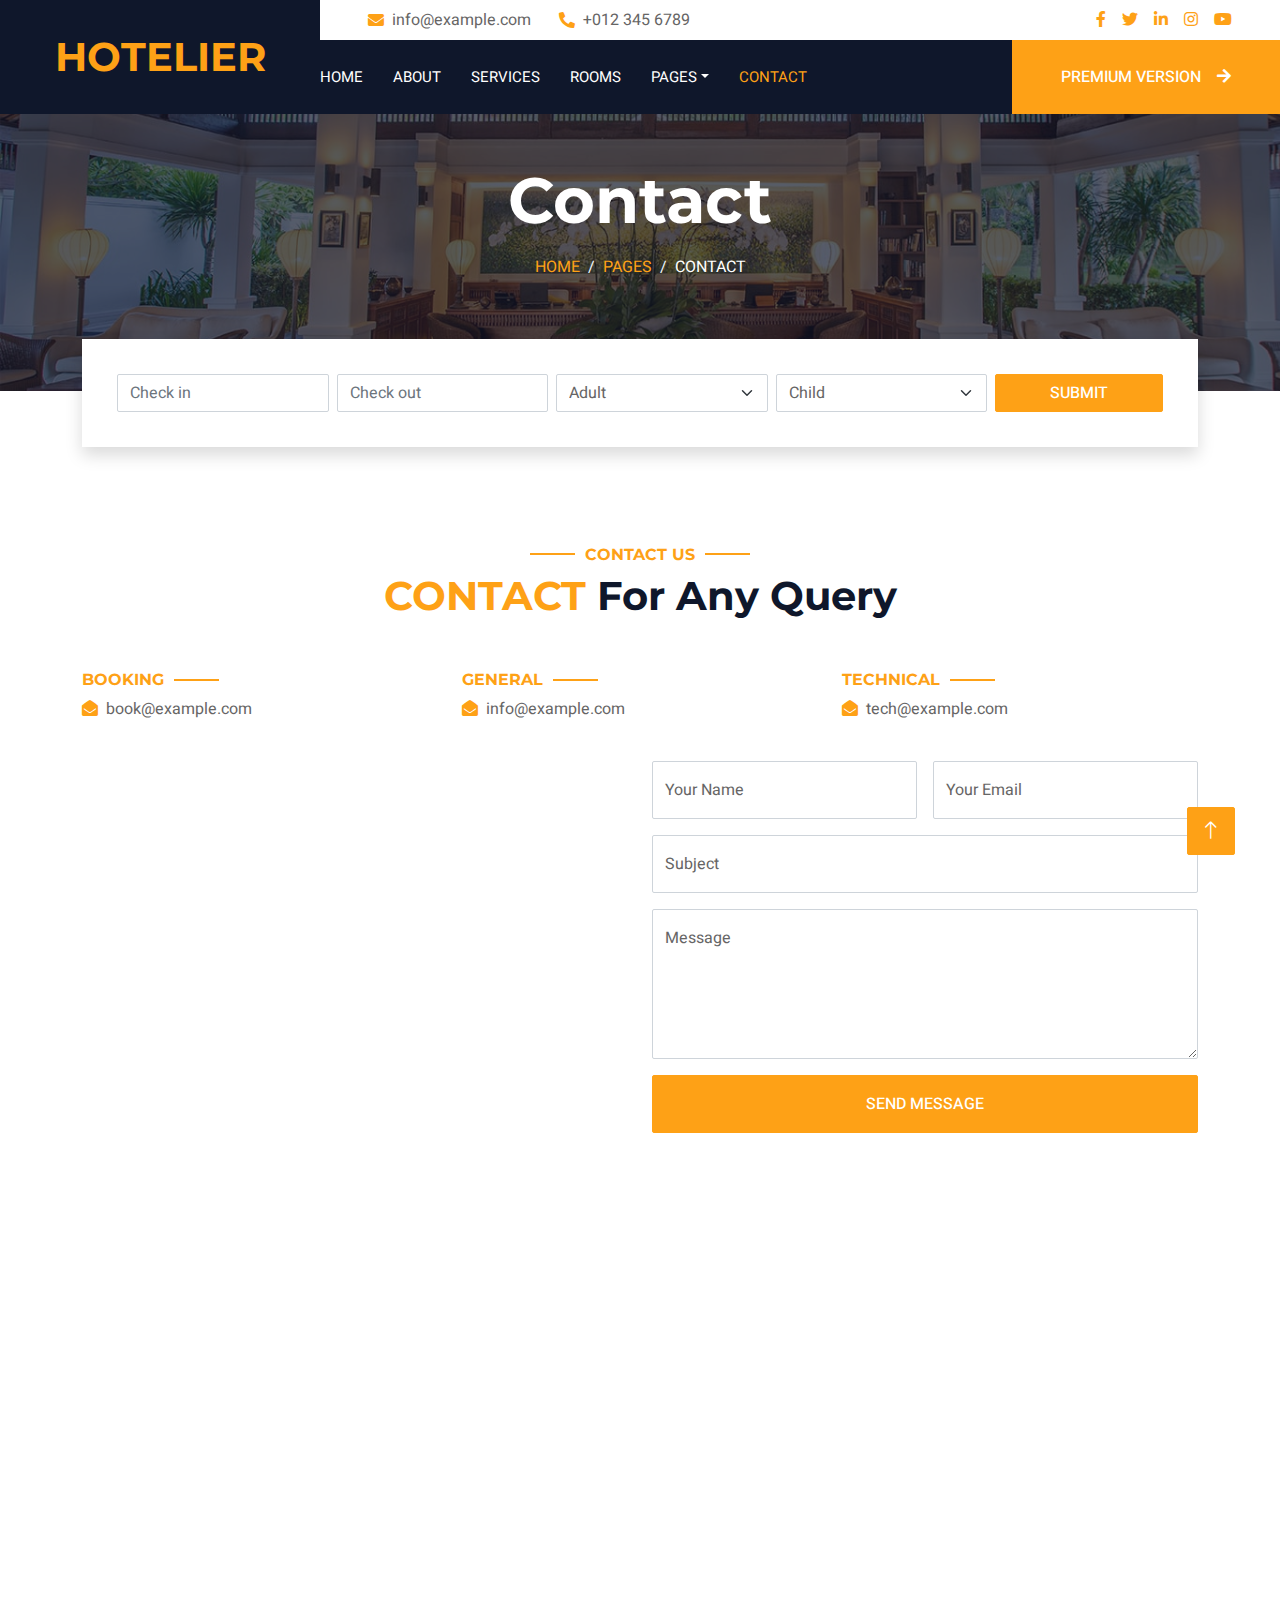
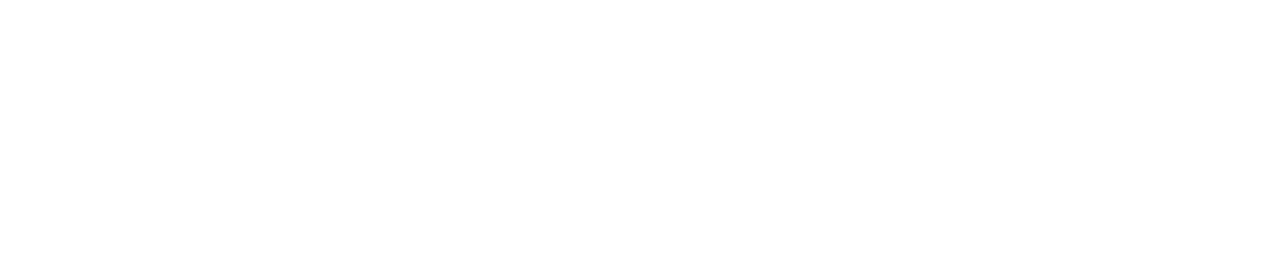
<file: contact.html>
<!DOCTYPE html>
<html lang="en">

<head>
    <meta charset="utf-8">
    <title>Hotelier - Hotel HTML Template</title>
    <meta content="width=device-width, initial-scale=1.0" name="viewport">
    <meta content="" name="keywords">
    <meta content="" name="description">

    <!-- Favicon -->
    <link href="img/favicon.ico" rel="icon">

    <!-- Google Web Fonts -->
    <link rel="preconnect" href="https://fonts.googleapis.com">
    <link rel="preconnect" href="https://fonts.gstatic.com" crossorigin>
    <link href="https://fonts.googleapis.com/css2?family=Heebo:wght@400;500;600;700&family=Montserrat:wght@400;500;600;700&display=swap" rel="stylesheet">  

    <!-- Icon Font Stylesheet -->
    <link href="https://cdnjs.cloudflare.com/ajax/libs/font-awesome/5.10.0/css/all.min.css" rel="stylesheet">
    <link href="https://cdn.jsdelivr.net/npm/bootstrap-icons@1.4.1/font/bootstrap-icons.css" rel="stylesheet">

    <!-- Libraries Stylesheet -->
    <link href="lib/animate/animate.min.css" rel="stylesheet">
    <link href="lib/owlcarousel/assets/owl.carousel.min.css" rel="stylesheet">
    <link href="lib/tempusdominus/css/tempusdominus-bootstrap-4.min.css" rel="stylesheet" />

    <!-- Customized Bootstrap Stylesheet -->
    <link href="css/bootstrap.min.css" rel="stylesheet">

    <!-- Template Stylesheet -->
    <link href="css/style.css" rel="stylesheet">
</head>

<body>
    <div class="container-xxl bg-white p-0">
        <!-- Spinner Start -->
        <div id="spinner" class="show bg-white position-fixed translate-middle w-100 vh-100 top-50 start-50 d-flex align-items-center justify-content-center">
            <div class="spinner-border text-primary" style="width: 3rem; height: 3rem;" role="status">
                <span class="sr-only">Loading...</span>
            </div>
        </div>
        <!-- Spinner End -->

        <!-- Header Start -->
        <div class="container-fluid bg-dark px-0">
            <div class="row gx-0">
                <div class="col-lg-3 bg-dark d-none d-lg-block">
                    <a href="index.html" class="navbar-brand w-100 h-100 m-0 p-0 d-flex align-items-center justify-content-center">
                        <h1 class="m-0 text-primary text-uppercase">Hotelier</h1>
                    </a>
                </div>
                <div class="col-lg-9">
                    <div class="row gx-0 bg-white d-none d-lg-flex">
                        <div class="col-lg-7 px-5 text-start">
                            <div class="h-100 d-inline-flex align-items-center py-2 me-4">
                                <i class="fa fa-envelope text-primary me-2"></i>
                                <p class="mb-0">info@example.com</p>
                            </div>
                            <div class="h-100 d-inline-flex align-items-center py-2">
                                <i class="fa fa-phone-alt text-primary me-2"></i>
                                <p class="mb-0">+012 345 6789</p>
                            </div>
                        </div>
                        <div class="col-lg-5 px-5 text-end">
                            <div class="d-inline-flex align-items-center py-2">
                                <a class="me-3" href=""><i class="fab fa-facebook-f"></i></a>
                                <a class="me-3" href=""><i class="fab fa-twitter"></i></a>
                                <a class="me-3" href=""><i class="fab fa-linkedin-in"></i></a>
                                <a class="me-3" href=""><i class="fab fa-instagram"></i></a>
                                <a class="" href=""><i class="fab fa-youtube"></i></a>
                            </div>
                        </div>
                    </div>
                    <nav class="navbar navbar-expand-lg bg-dark navbar-dark p-3 p-lg-0">
                        <a href="index.html" class="navbar-brand d-block d-lg-none">
                            <h1 class="m-0 text-primary text-uppercase">Hotelier</h1>
                        </a>
                        <button type="button" class="navbar-toggler" data-bs-toggle="collapse" data-bs-target="#navbarCollapse">
                            <span class="navbar-toggler-icon"></span>
                        </button>
                        <div class="collapse navbar-collapse justify-content-between" id="navbarCollapse">
                            <div class="navbar-nav mr-auto py-0">
                                <a href="index.html" class="nav-item nav-link">Home</a>
                                <a href="about.html" class="nav-item nav-link">About</a>
                                <a href="service.html" class="nav-item nav-link">Services</a>
                                <a href="room.html" class="nav-item nav-link">Rooms</a>
                                <div class="nav-item dropdown">
                                    <a href="#" class="nav-link dropdown-toggle" data-bs-toggle="dropdown">Pages</a>
                                    <div class="dropdown-menu rounded-0 m-0">
                                        <a href="booking.html" class="dropdown-item">Booking</a>
                                        <a href="team.html" class="dropdown-item">Our Team</a>
                                        <a href="testimonial.html" class="dropdown-item">Testimonial</a>
                                    </div>
                                </div>
                                <a href="contact.html" class="nav-item nav-link active">Contact</a>
                            </div>
                            <a href="https://htmlcodex.com/hotel-html-template-pro" class="btn btn-primary rounded-0 py-4 px-md-5 d-none d-lg-block">Premium Version<i class="fa fa-arrow-right ms-3"></i></a>
                        </div>
                    </nav>
                </div>
            </div>
        </div>
        <!-- Header End -->


        <!-- Page Header Start -->
        <div class="container-fluid page-header mb-5 p-0" style="background-image: url(img/carousel-1.jpg);">
            <div class="container-fluid page-header-inner py-5">
                <div class="container text-center pb-5">
                    <h1 class="display-3 text-white mb-3 animated slideInDown">Contact</h1>
                    <nav aria-label="breadcrumb">
                        <ol class="breadcrumb justify-content-center text-uppercase">
                            <li class="breadcrumb-item"><a href="#">Home</a></li>
                            <li class="breadcrumb-item"><a href="#">Pages</a></li>
                            <li class="breadcrumb-item text-white active" aria-current="page">Contact</li>
                        </ol>
                    </nav>
                </div>
            </div>
        </div>
        <!-- Page Header End -->


        <!-- Booking Start -->
        <div class="container-fluid booking pb-5 wow fadeIn" data-wow-delay="0.1s">
            <div class="container">
                <div class="bg-white shadow" style="padding: 35px;">
                    <div class="row g-2">
                        <div class="col-md-10">
                            <div class="row g-2">
                                <div class="col-md-3">
                                    <div class="date" id="date1" data-target-input="nearest">
                                        <input type="text" class="form-control datetimepicker-input"
                                            placeholder="Check in" data-target="#date1" data-toggle="datetimepicker" />
                                    </div>
                                </div>
                                <div class="col-md-3">
                                    <div class="date" id="date2" data-target-input="nearest">
                                        <input type="text" class="form-control datetimepicker-input" placeholder="Check out" data-target="#date2" data-toggle="datetimepicker"/>
                                    </div>
                                </div>
                                <div class="col-md-3">
                                    <select class="form-select">
                                        <option selected>Adult</option>
                                        <option value="1">Adult 1</option>
                                        <option value="2">Adult 2</option>
                                        <option value="3">Adult 3</option>
                                    </select>
                                </div>
                                <div class="col-md-3">
                                    <select class="form-select">
                                        <option selected>Child</option>
                                        <option value="1">Child 1</option>
                                        <option value="2">Child 2</option>
                                        <option value="3">Child 3</option>
                                    </select>
                                </div>
                            </div>
                        </div>
                        <div class="col-md-2">
                            <button class="btn btn-primary w-100">Submit</button>
                        </div>
                    </div>
                </div>
            </div>
        </div>
        <!-- Booking End -->


        <!-- Contact Start -->
        <div class="container-xxl py-5">
            <div class="container">
                <div class="text-center wow fadeInUp" data-wow-delay="0.1s">
                    <h6 class="section-title text-center text-primary text-uppercase">Contact Us</h6>
                    <h1 class="mb-5"><span class="text-primary text-uppercase">Contact</span> For Any Query</h1>
                </div>
                <div class="row g-4">
                    <div class="col-12">
                        <div class="row gy-4">
                            <div class="col-md-4">
                                <h6 class="section-title text-start text-primary text-uppercase">Booking</h6>
                                <p><i class="fa fa-envelope-open text-primary me-2"></i>book@example.com</p>
                            </div>
                            <div class="col-md-4">
                                <h6 class="section-title text-start text-primary text-uppercase">General</h6>
                                <p><i class="fa fa-envelope-open text-primary me-2"></i>info@example.com</p>
                            </div>
                            <div class="col-md-4">
                                <h6 class="section-title text-start text-primary text-uppercase">Technical</h6>
                                <p><i class="fa fa-envelope-open text-primary me-2"></i>tech@example.com</p>
                            </div>
                        </div>
                    </div>
                    <div class="col-md-6 wow fadeIn" data-wow-delay="0.1s">
                        <iframe class="position-relative rounded w-100 h-100"
                            src="https://www.google.com/maps/embed?pb=!1m18!1m12!1m3!1d3001156.4288297426!2d-78.01371936852176!3d42.72876761954724!2m3!1f0!2f0!3f0!3m2!1i1024!2i768!4f13.1!3m3!1m2!1s0x4ccc4bf0f123a5a9%3A0xddcfc6c1de189567!2sNew%20York%2C%20USA!5e0!3m2!1sen!2sbd!4v1603794290143!5m2!1sen!2sbd"
                            frameborder="0" style="min-height: 350px; border:0;" allowfullscreen="" aria-hidden="false"
                            tabindex="0"></iframe>
                    </div>
                    <div class="col-md-6">
                        <div class="wow fadeInUp" data-wow-delay="0.2s">
                            <form>
                                <div class="row g-3">
                                    <div class="col-md-6">
                                        <div class="form-floating">
                                            <input type="text" class="form-control" id="name" placeholder="Your Name">
                                            <label for="name">Your Name</label>
                                        </div>
                                    </div>
                                    <div class="col-md-6">
                                        <div class="form-floating">
                                            <input type="email" class="form-control" id="email" placeholder="Your Email">
                                            <label for="email">Your Email</label>
                                        </div>
                                    </div>
                                    <div class="col-12">
                                        <div class="form-floating">
                                            <input type="text" class="form-control" id="subject" placeholder="Subject">
                                            <label for="subject">Subject</label>
                                        </div>
                                    </div>
                                    <div class="col-12">
                                        <div class="form-floating">
                                            <textarea class="form-control" placeholder="Leave a message here" id="message" style="height: 150px"></textarea>
                                            <label for="message">Message</label>
                                        </div>
                                    </div>
                                    <div class="col-12">
                                        <button class="btn btn-primary w-100 py-3" type="submit">Send Message</button>
                                    </div>
                                </div>
                            </form>
                        </div>
                    </div>
                </div>
            </div>
        </div>
        <!-- Contact End -->


        <!-- Newsletter Start -->
        <div class="container newsletter mt-5 wow fadeIn" data-wow-delay="0.1s">
            <div class="row justify-content-center">
                <div class="col-lg-10 border rounded p-1">
                    <div class="border rounded text-center p-1">
                        <div class="bg-white rounded text-center p-5">
                            <h4 class="mb-4">Subscribe Our <span class="text-primary text-uppercase">Newsletter</span></h4>
                            <div class="position-relative mx-auto" style="max-width: 400px;">
                                <input class="form-control w-100 py-3 ps-4 pe-5" type="text" placeholder="Enter your email">
                                <button type="button" class="btn btn-primary py-2 px-3 position-absolute top-0 end-0 mt-2 me-2">Submit</button>
                            </div>
                        </div>
                    </div>
                </div>
            </div>
        </div>
        <!-- Newsletter Start -->
        

        <!-- Footer Start -->
        <div class="container-fluid bg-dark text-light footer wow fadeIn" data-wow-delay="0.1s">
            <div class="container pb-5">
                <div class="row g-5">
                    <div class="col-md-6 col-lg-4">
                        <div class="bg-primary rounded p-4">
                            <a href="index.html"><h1 class="text-white text-uppercase mb-3">Hotelier</h1></a>
                            <p class="text-white mb-0">
								Download <a class="text-dark fw-medium" href="https://htmlcodex.com/hotel-html-template-pro">Hotelier – Premium Version</a>, build a professional website for your hotel business and grab the attention of new visitors upon your site’s launch.
							</p>
                        </div>
                    </div>
                    <div class="col-md-6 col-lg-3">
                        <h6 class="section-title text-start text-primary text-uppercase mb-4">Contact</h6>
                        <p class="mb-2"><i class="fa fa-map-marker-alt me-3"></i>123 Street, New York, USA</p>
                        <p class="mb-2"><i class="fa fa-phone-alt me-3"></i>+012 345 67890</p>
                        <p class="mb-2"><i class="fa fa-envelope me-3"></i>info@example.com</p>
                        <div class="d-flex pt-2">
                            <a class="btn btn-outline-light btn-social" href=""><i class="fab fa-twitter"></i></a>
                            <a class="btn btn-outline-light btn-social" href=""><i class="fab fa-facebook-f"></i></a>
                            <a class="btn btn-outline-light btn-social" href=""><i class="fab fa-youtube"></i></a>
                            <a class="btn btn-outline-light btn-social" href=""><i class="fab fa-linkedin-in"></i></a>
                        </div>
                    </div>
                    <div class="col-lg-5 col-md-12">
                        <div class="row gy-5 g-4">
                            <div class="col-md-6">
                                <h6 class="section-title text-start text-primary text-uppercase mb-4">Company</h6>
                                <a class="btn btn-link" href="">About Us</a>
                                <a class="btn btn-link" href="">Contact Us</a>
                                <a class="btn btn-link" href="">Privacy Policy</a>
                                <a class="btn btn-link" href="">Terms & Condition</a>
                                <a class="btn btn-link" href="">Support</a>
                            </div>
                            <div class="col-md-6">
                                <h6 class="section-title text-start text-primary text-uppercase mb-4">Services</h6>
                                <a class="btn btn-link" href="">Food & Restaurant</a>
                                <a class="btn btn-link" href="">Spa & Fitness</a>
                                <a class="btn btn-link" href="">Sports & Gaming</a>
                                <a class="btn btn-link" href="">Event & Party</a>
                                <a class="btn btn-link" href="">GYM & Yoga</a>
                            </div>
                        </div>
                    </div>
                </div>
            </div>
            <div class="container">
                <div class="copyright">
                    <div class="row">
                        <div class="col-md-6 text-center text-md-start mb-3 mb-md-0">
                            &copy; <a class="border-bottom" href="#">Your Site Name</a>, All Right Reserved. 
							
							<!--/*** This template is free as long as you keep the footer author’s credit link/attribution link/backlink. If you'd like to use the template without the footer author’s credit link/attribution link/backlink, you can purchase the Credit Removal License from "https://htmlcodex.com/credit-removal". Thank you for your support. ***/-->
							Designed By <a class="border-bottom" href="https://htmlcodex.com">HTML Codex</a>
                        </div>
                        <div class="col-md-6 text-center text-md-end">
                            <div class="footer-menu">
                                <a href="">Home</a>
                                <a href="">Cookies</a>
                                <a href="">Help</a>
                                <a href="">FQAs</a>
                            </div>
                        </div>
                    </div>
                </div>
            </div>
        </div>
        <!-- Footer End -->


        <!-- Back to Top -->
        <a href="#" class="btn btn-lg btn-primary btn-lg-square back-to-top"><i class="bi bi-arrow-up"></i></a>
    </div>

    <!-- JavaScript Libraries -->
    <script src="https://code.jquery.com/jquery-3.4.1.min.js"></script>
    <script src="https://cdn.jsdelivr.net/npm/bootstrap@5.0.0/dist/js/bootstrap.bundle.min.js"></script>
    <script src="lib/wow/wow.min.js"></script>
    <script src="lib/easing/easing.min.js"></script>
    <script src="lib/waypoints/waypoints.min.js"></script>
    <script src="lib/counterup/counterup.min.js"></script>
    <script src="lib/owlcarousel/owl.carousel.min.js"></script>
    <script src="lib/tempusdominus/js/moment.min.js"></script>
    <script src="lib/tempusdominus/js/moment-timezone.min.js"></script>
    <script src="lib/tempusdominus/js/tempusdominus-bootstrap-4.min.js"></script>

    <!-- Template Javascript -->
    <script src="js/main.js"></script>
</body>

</html>
</file>
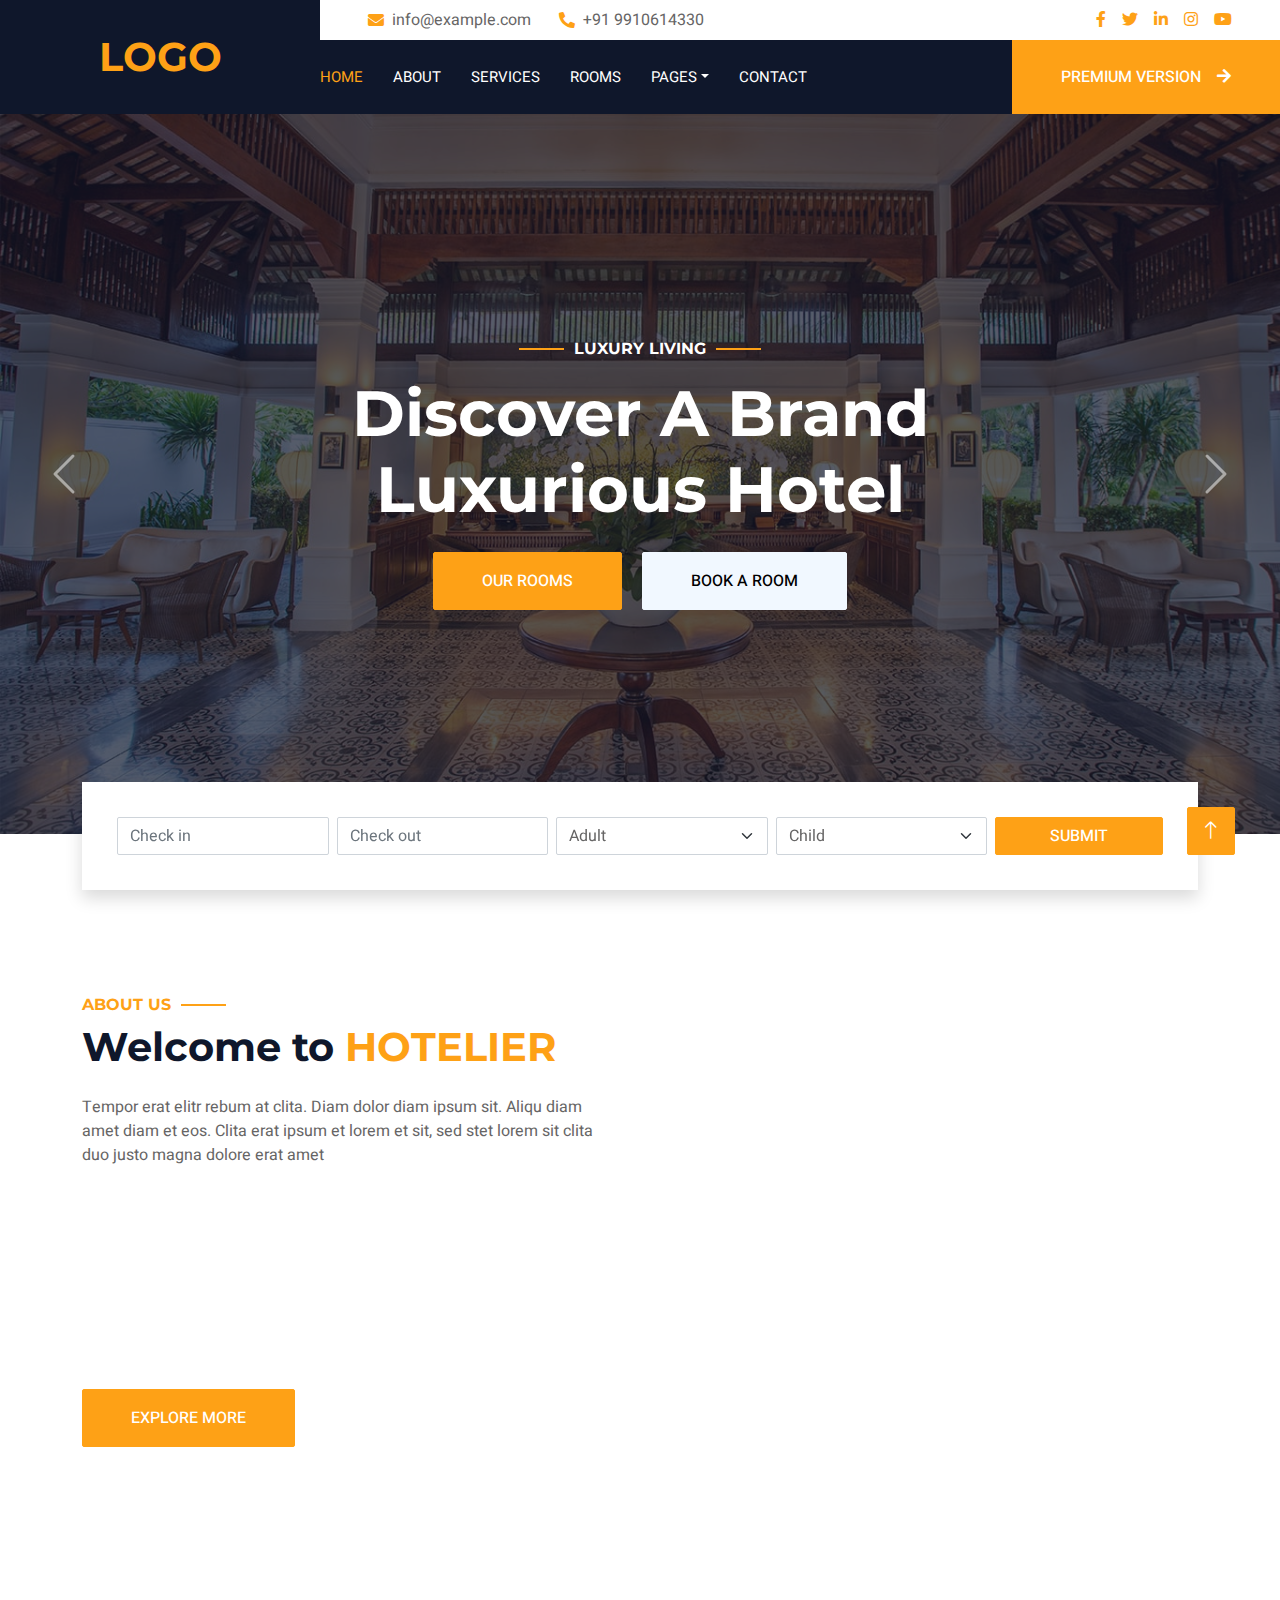
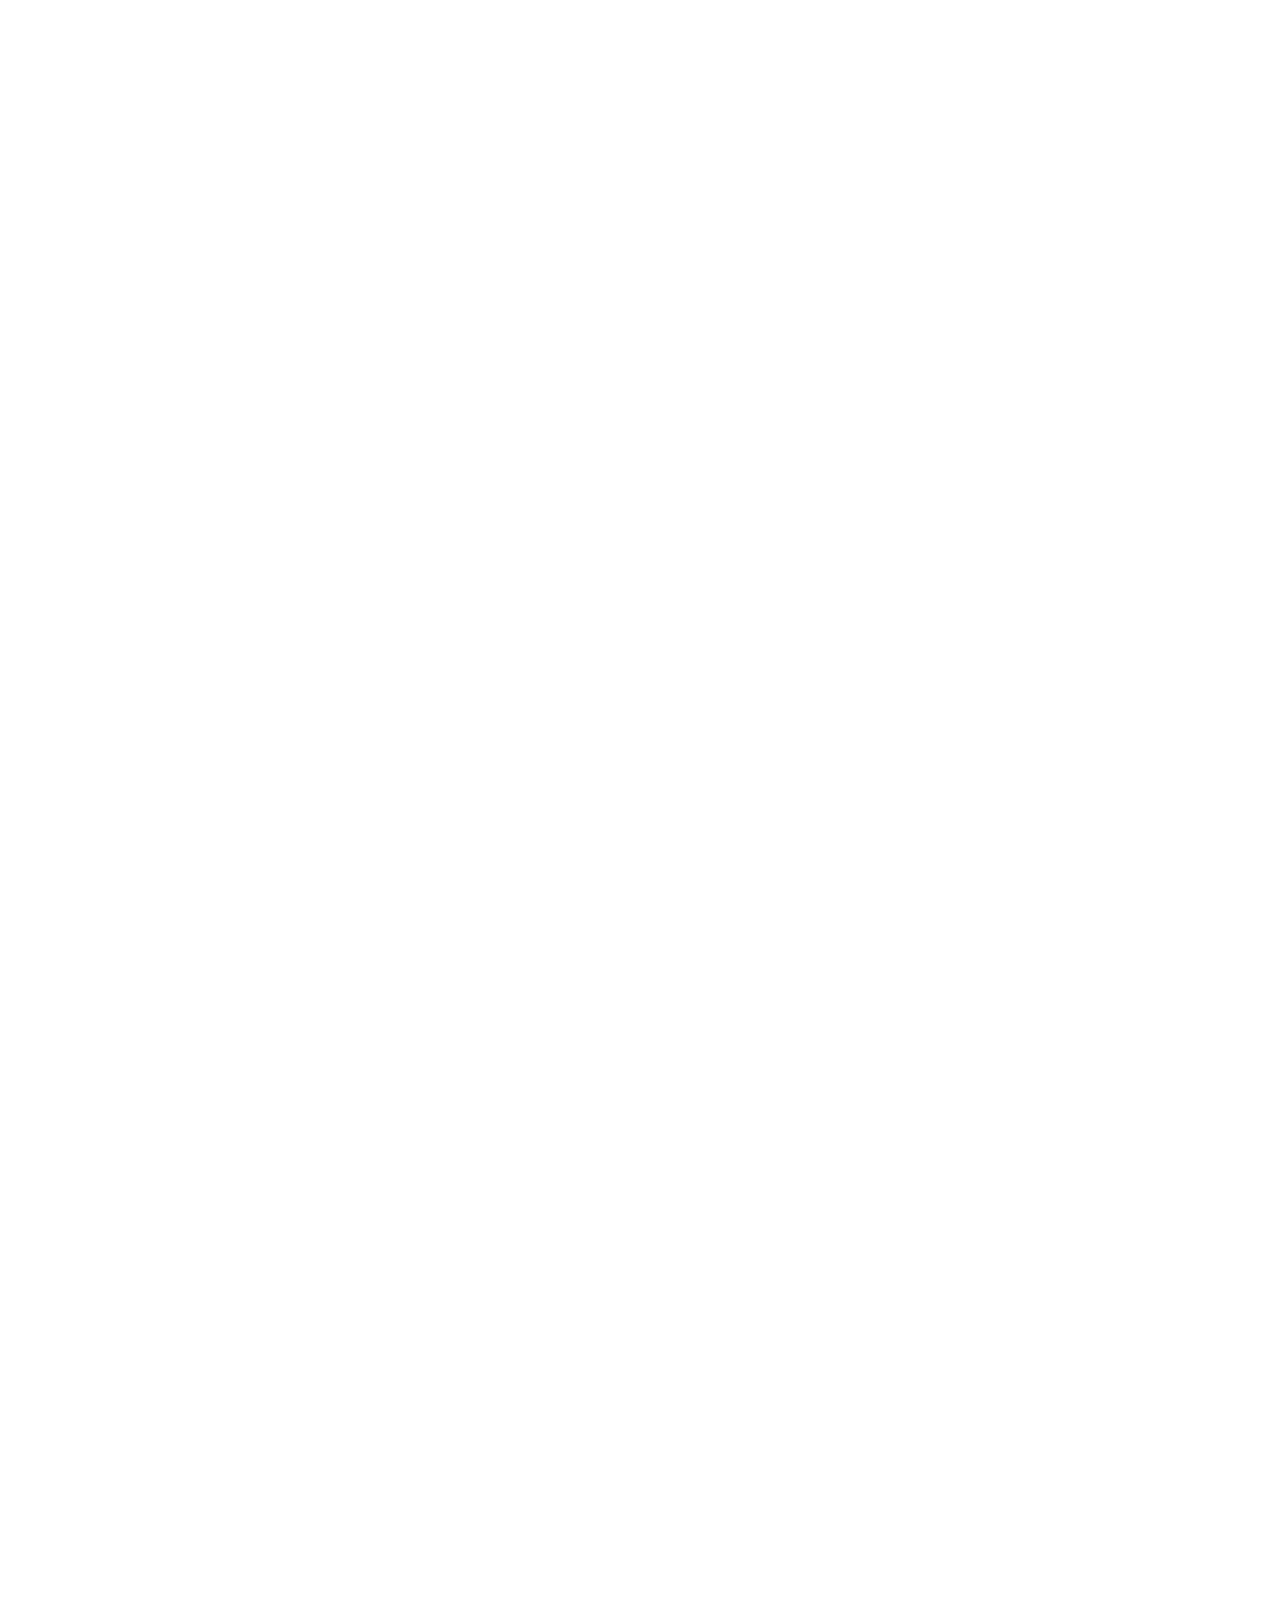
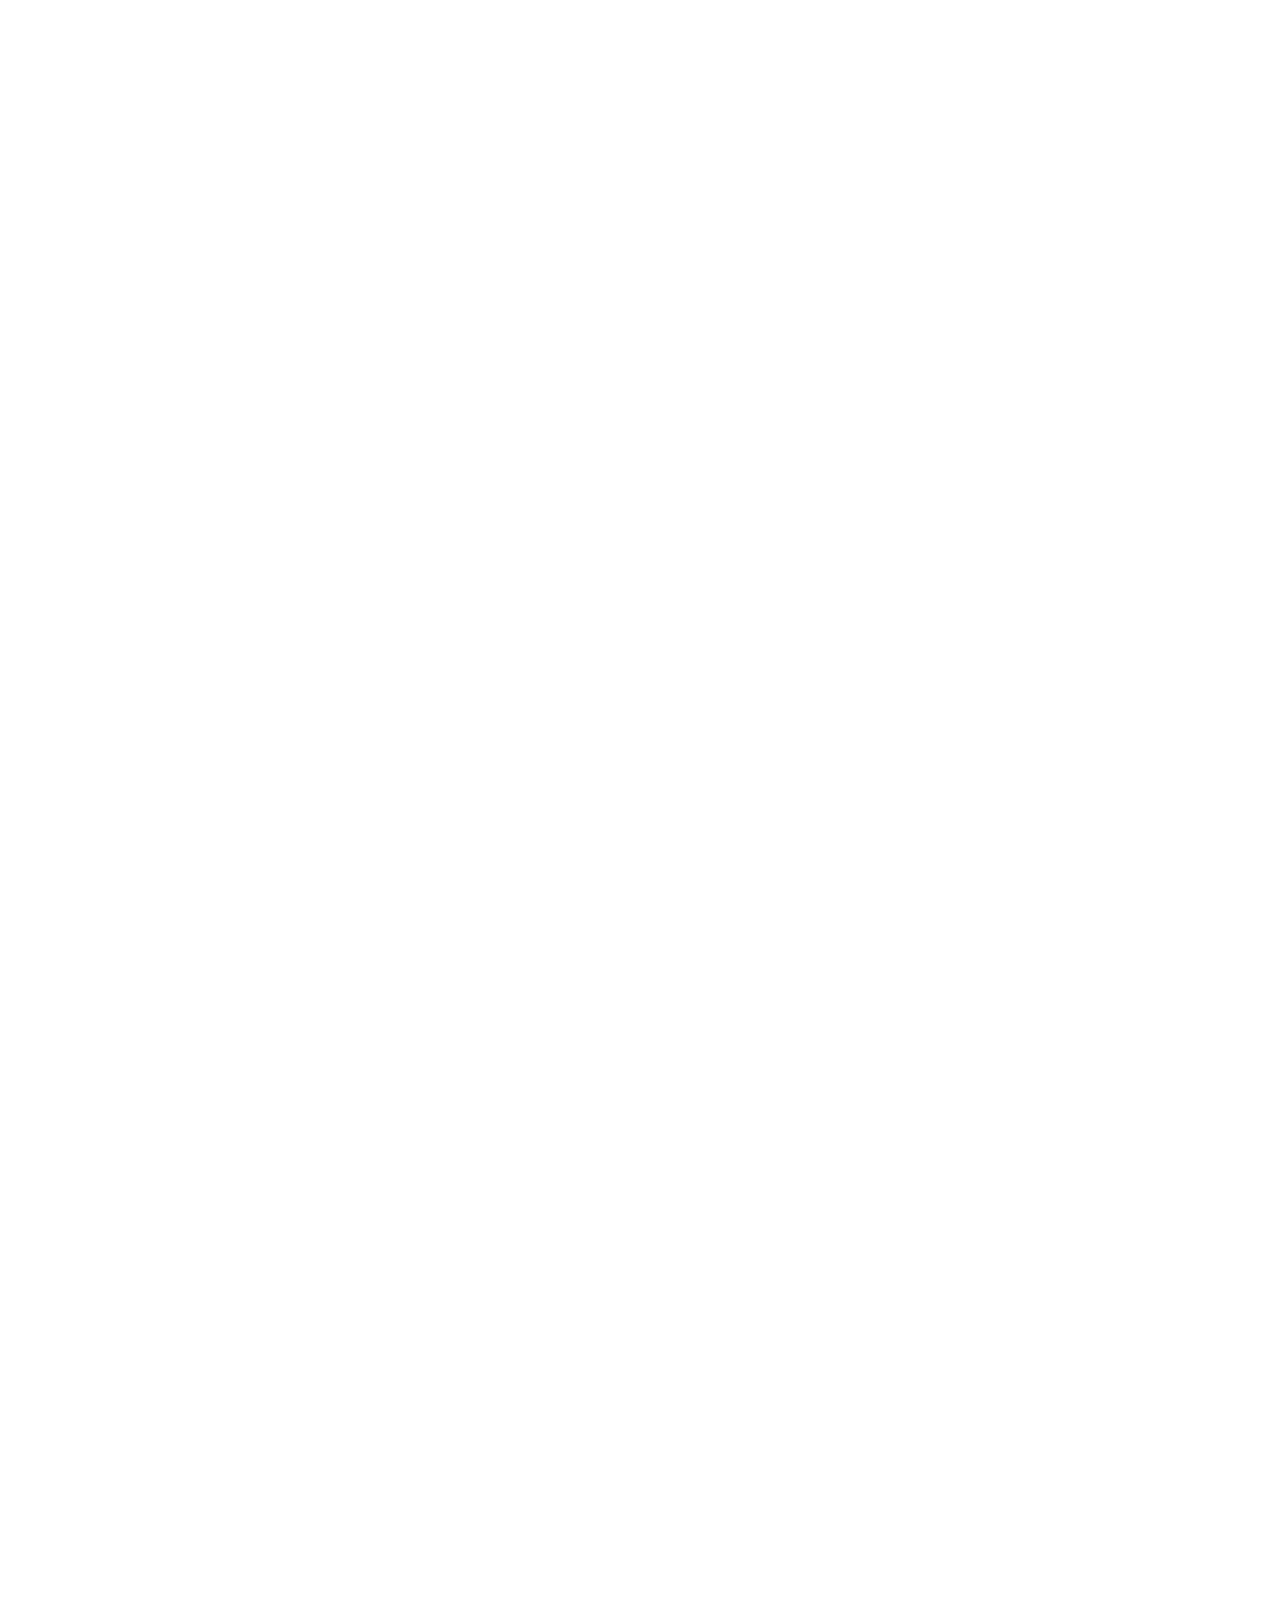
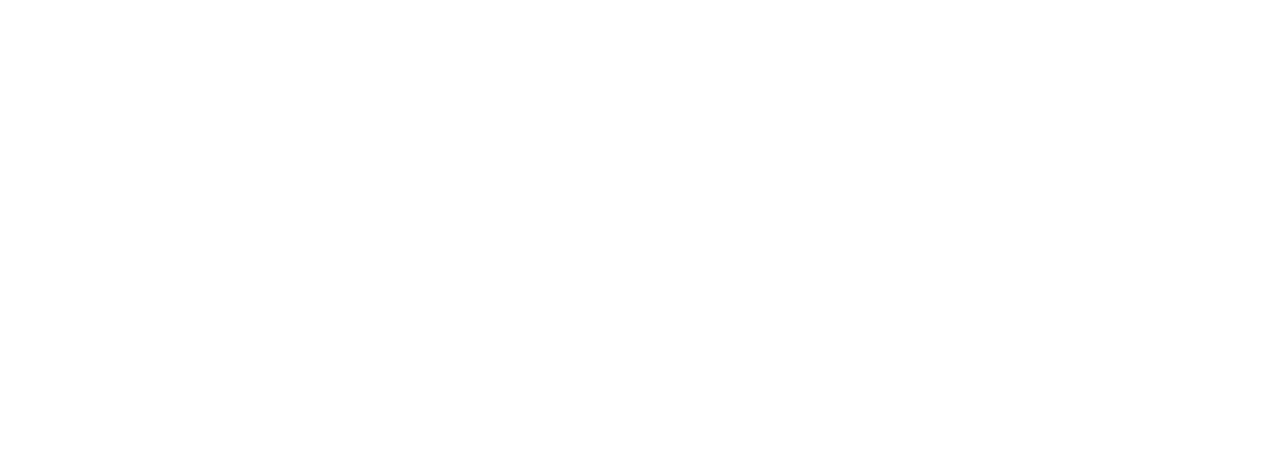
<file: index.html.html>
<!DOCTYPE html>
<html lang="en">

<head>
    <meta charset="utf-8">
    <title>Property</title>
    <meta content="width=device-width, initial-scale=1.0" name="viewport">
    <meta content="" name="keywords">
    <meta content="" name="description">

    <!-- Favicon -->
    <link href="img/favicon.ico" rel="icon">

    <!-- Google Web Fonts -->
    <link rel="preconnect" href="https://fonts.googleapis.com">
    <link rel="preconnect" href="https://fonts.gstatic.com" crossorigin>
    <link href="https://fonts.googleapis.com/css2?family=Heebo:wght@400;500;600;700&family=Montserrat:wght@400;500;600;700&display=swap" rel="stylesheet">  

    <!-- Icon Font Stylesheet -->
    <link href="https://cdnjs.cloudflare.com/ajax/libs/font-awesome/5.10.0/css/all.min.css" rel="stylesheet">
    <link href="https://cdn.jsdelivr.net/npm/bootstrap-icons@1.4.1/font/bootstrap-icons.css" rel="stylesheet">

    <!-- Libraries Stylesheet -->
    <link href="lib/animate/animate.min.css" rel="stylesheet">
    <link href="lib/owlcarousel/assets/owl.carousel.min.css" rel="stylesheet">
    <link href="lib/tempusdominus/css/tempusdominus-bootstrap-4.min.css" rel="stylesheet" />

    <!-- Customized Bootstrap Stylesheet -->
    <link href="css/bootstrap.min.css" rel="stylesheet">

    <!-- Template Stylesheet -->
    <link href="css/style.css" rel="stylesheet">
</head>

<body>
    <div class="container-xxl bg-white p-0">
        <!-- Spinner Start -->
        <div id="spinner" class="show bg-white position-fixed translate-middle w-100 vh-100 top-50 start-50 d-flex align-items-center justify-content-center">
            <div class="spinner-border text-primary" style="width: 3rem; height: 3rem;" role="status">
                <span class="sr-only">Loading...</span>
            </div>
        </div>
        <!-- Spinner End -->

        <!-- Header Start -->
        <div class="container-fluid bg-dark px-0">
            <div class="row gx-0">
                <div class="col-lg-3 bg-dark d-none d-lg-block">
                    <a href="index.html" class="navbar-brand w-100 h-100 m-0 p-0 d-flex align-items-center justify-content-center">
                        <h1 class="m-0 text-primary text-uppercase">Logo</h1>
                    </a>
                </div>
                <div class="col-lg-9">
                    <div class="row gx-0 bg-white d-none d-lg-flex">
                        <div class="col-lg-7 px-5 text-start">
                            <div class="h-100 d-inline-flex align-items-center py-2 me-4">
                                <i class="fa fa-envelope text-primary me-2"></i>
                                <p class="mb-0">info@example.com</p>
                            </div>
                            <div class="h-100 d-inline-flex align-items-center py-2">
                                <i class="fa fa-phone-alt text-primary me-2"></i>
                                <p class="mb-0">+91 9910614330</p>
                            </div>
                        </div>
                        <div class="col-lg-5 px-5 text-end">
                            <div class="d-inline-flex align-items-center py-2">
                                <a class="me-3" href=""><i class="fab fa-facebook-f"></i></a>
                                <a class="me-3" href=""><i class="fab fa-twitter"></i></a>
                                <a class="me-3" href=""><i class="fab fa-linkedin-in"></i></a>
                                <a class="me-3" href=""><i class="fab fa-instagram"></i></a>
                                <a class="" href=""><i class="fab fa-youtube"></i></a>
                            </div>
                        </div>
                    </div>
                    <nav class="navbar navbar-expand-lg bg-dark navbar-dark p-3 p-lg-0">
                        <a href="index.html" class="navbar-brand d-block d-lg-none">
                            <h1 class="m-0 text-primary text-uppercase">Logo</h1>
                        </a>
                        <button type="button" class="navbar-toggler" data-bs-toggle="collapse" data-bs-target="#navbarCollapse">
                            <span class="navbar-toggler-icon"></span>
                        </button>
                        <div class="collapse navbar-collapse justify-content-between" id="navbarCollapse">
                            <div class="navbar-nav mr-auto py-0">
                                <a href="index.html" class="nav-item nav-link active">Home</a>
                                <a href="about.html" class="nav-item nav-link">About</a>
                                <a href="service.html" class="nav-item nav-link">Services</a>
                                <a href="room.html" class="nav-item nav-link">Rooms</a>
                                <div class="nav-item dropdown">
                                    <a href="#" class="nav-link dropdown-toggle" data-bs-toggle="dropdown">Pages</a>
                                    <div class="dropdown-menu rounded-0 m-0">
                                        <a href="booking.html" class="dropdown-item">Booking</a>
                                        <a href="team.html" class="dropdown-item">Our Team</a>
                                        <a href="testimonial.html" class="dropdown-item">Testimonial</a>
                                    </div>
                                </div>
                                <a href="contact.html" class="nav-item nav-link">Contact</a>
                            </div>
                            <a href="https://htmlcodex.com/hotel-html-template-pro" class="btn btn-primary rounded-0 py-4 px-md-5 d-none d-lg-block">Premium Version<i class="fa fa-arrow-right ms-3"></i></a>
                        </div>
                    </nav>
                </div>
            </div>
        </div>
        <!-- Header End -->


        <!-- Carousel Start -->
        <div class="container-fluid p-0 mb-5">
            <div id="header-carousel" class="carousel slide" data-bs-ride="carousel">
                <div class="carousel-inner">
                    <div class="carousel-item active">
                        <img class="w-100" src="img/carousel-1.jpg" alt="Image">
                        <div class="carousel-caption d-flex flex-column align-items-center justify-content-center">
                            <div class="p-3" style="max-width: 700px;">
                                <h6 class="section-title text-white text-uppercase mb-3 animated slideInDown">Luxury Living</h6>
                                <h1 class="display-3 text-white mb-4 animated slideInDown">Discover A Brand Luxurious Hotel</h1>
                                <a href="" class="btn btn-primary py-md-3 px-md-5 me-3 animated slideInLeft">Our Rooms</a>
                                <a href="" class="btn btn-light py-md-3 px-md-5 animated slideInRight">Book A Room</a>
                            </div>
                        </div>
                    </div>
                    <div class="carousel-item">
                        <img class="w-100" src="img/carousel-2.jpg" alt="Image">
                        <div class="carousel-caption d-flex flex-column align-items-center justify-content-center">
                            <div class="p-3" style="max-width: 700px;">
                                <h6 class="section-title text-white text-uppercase mb-3 animated slideInDown">Luxury Living</h6>
                                <h1 class="display-3 text-white mb-4 animated slideInDown">Discover A Brand Luxurious Hotel</h1>
                                <a href="" class="btn btn-primary py-md-3 px-md-5 me-3 animated slideInLeft">Our Rooms</a>
                                <a href="" class="btn btn-light py-md-3 px-md-5 animated slideInRight">Book A Room</a>
                            </div>
                        </div>
                    </div>
                </div>
                <button class="carousel-control-prev" type="button" data-bs-target="#header-carousel"
                    data-bs-slide="prev">
                    <span class="carousel-control-prev-icon" aria-hidden="true"></span>
                    <span class="visually-hidden">Previous</span>
                </button>
                <button class="carousel-control-next" type="button" data-bs-target="#header-carousel"
                    data-bs-slide="next">
                    <span class="carousel-control-next-icon" aria-hidden="true"></span>
                    <span class="visually-hidden">Next</span>
                </button>
            </div>
        </div>
        <!-- Carousel End -->


        <!-- Booking Start -->
        <div class="container-fluid booking pb-5 wow fadeIn" data-wow-delay="0.1s">
            <div class="container">
                <div class="bg-white shadow" style="padding: 35px;">
                    <div class="row g-2">
                        <div class="col-md-10">
                            <div class="row g-2">
                                <div class="col-md-3">
                                    <div class="date" id="date1" data-target-input="nearest">
                                        <input type="text" class="form-control datetimepicker-input"
                                            placeholder="Check in" data-target="#date1" data-toggle="datetimepicker" />
                                    </div>
                                </div>
                                <div class="col-md-3">
                                    <div class="date" id="date2" data-target-input="nearest">
                                        <input type="text" class="form-control datetimepicker-input" placeholder="Check out" data-target="#date2" data-toggle="datetimepicker"/>
                                    </div>
                                </div>
                                <div class="col-md-3">
                                    <select class="form-select">
                                        <option selected>Adult</option>
                                        <option value="1">Adult 1</option>
                                        <option value="2">Adult 2</option>
                                        <option value="3">Adult 3</option>
                                    </select>
                                </div>
                                <div class="col-md-3">
                                    <select class="form-select">
                                        <option selected>Child</option>
                                        <option value="1">Child 1</option>
                                        <option value="2">Child 2</option>
                                        <option value="3">Child 3</option>
                                    </select>
                                </div>
                            </div>
                        </div>
                        <div class="col-md-2">
                            <button class="btn btn-primary w-100">Submit</button>
                        </div>
                    </div>
                </div>
            </div>
        </div>
        <!-- Booking End -->


        <!-- About Start -->
        <div class="container-xxl py-5">
            <div class="container">
                <div class="row g-5 align-items-center">
                    <div class="col-lg-6">
                        <h6 class="section-title text-start text-primary text-uppercase">About Us</h6>
                        <h1 class="mb-4">Welcome to <span class="text-primary text-uppercase">Hotelier</span></h1>
                        <p class="mb-4">Tempor erat elitr rebum at clita. Diam dolor diam ipsum sit. Aliqu diam amet diam et eos. Clita erat ipsum et lorem et sit, sed stet lorem sit clita duo justo magna dolore erat amet</p>
                        <div class="row g-3 pb-4">
                            <div class="col-sm-4 wow fadeIn" data-wow-delay="0.1s">
                                <div class="border rounded p-1">
                                    <div class="border rounded text-center p-4">
                                        <i class="fa fa-hotel fa-2x text-primary mb-2"></i>
                                        <h2 class="mb-1" data-toggle="counter-up">1234</h2>
                                        <p class="mb-0">Rooms</p>
                                    </div>
                                </div>
                            </div>
                            <div class="col-sm-4 wow fadeIn" data-wow-delay="0.3s">
                                <div class="border rounded p-1">
                                    <div class="border rounded text-center p-4">
                                        <i class="fa fa-users-cog fa-2x text-primary mb-2"></i>
                                        <h2 class="mb-1" data-toggle="counter-up">1234</h2>
                                        <p class="mb-0">Staffs</p>
                                    </div>
                                </div>
                            </div>
                            <div class="col-sm-4 wow fadeIn" data-wow-delay="0.5s">
                                <div class="border rounded p-1">
                                    <div class="border rounded text-center p-4">
                                        <i class="fa fa-users fa-2x text-primary mb-2"></i>
                                        <h2 class="mb-1" data-toggle="counter-up">1234</h2>
                                        <p class="mb-0">Clients</p>
                                    </div>
                                </div>
                            </div>
                        </div>
                        <a class="btn btn-primary py-3 px-5 mt-2" href="">Explore More</a>
                    </div>
                    <div class="col-lg-6">
                        <div class="row g-3">
                            <div class="col-6 text-end">
                                <img class="img-fluid rounded w-75 wow zoomIn" data-wow-delay="0.1s" src="img/about-1.jpg" style="margin-top: 25%;">
                            </div>
                            <div class="col-6 text-start">
                                <img class="img-fluid rounded w-100 wow zoomIn" data-wow-delay="0.3s" src="img/about-2.jpg">
                            </div>
                            <div class="col-6 text-end">
                                <img class="img-fluid rounded w-50 wow zoomIn" data-wow-delay="0.5s" src="img/about-3.jpg">
                            </div>
                            <div class="col-6 text-start">
                                <img class="img-fluid rounded w-75 wow zoomIn" data-wow-delay="0.7s" src="img/about-4.jpg">
                            </div>
                        </div>
                    </div>
                </div>
            </div>
        </div>
        <!-- About End -->


        <!-- Room Start -->
        <div class="container-xxl py-5">
            <div class="container">
                <div class="text-center wow fadeInUp" data-wow-delay="0.1s">
                    <h6 class="section-title text-center text-primary text-uppercase">Our Rooms</h6>
                    <h1 class="mb-5">Explore Our <span class="text-primary text-uppercase">Rooms</span></h1>
                </div>
                <div class="row g-4">
                    <div class="col-lg-4 col-md-6 wow fadeInUp" data-wow-delay="0.1s">
                        <div class="room-item shadow rounded overflow-hidden">
                            <div class="position-relative">
                                <img class="img-fluid" src="img/room-1.jpg" alt="">
                                <small class="position-absolute start-0 top-100 translate-middle-y bg-primary text-white rounded py-1 px-3 ms-4">$100/Night</small>
                            </div>
                            <div class="p-4 mt-2">
                                <div class="d-flex justify-content-between mb-3">
                                    <h5 class="mb-0">Junior Suite</h5>
                                    <div class="ps-2">
                                        <small class="fa fa-star text-primary"></small>
                                        <small class="fa fa-star text-primary"></small>
                                        <small class="fa fa-star text-primary"></small>
                                        <small class="fa fa-star text-primary"></small>
                                        <small class="fa fa-star text-primary"></small>
                                    </div>
                                </div>
                                <div class="d-flex mb-3">
                                    <small class="border-end me-3 pe-3"><i class="fa fa-bed text-primary me-2"></i>3 Bed</small>
                                    <small class="border-end me-3 pe-3"><i class="fa fa-bath text-primary me-2"></i>2 Bath</small>
                                    <small><i class="fa fa-wifi text-primary me-2"></i>Wifi</small>
                                </div>
                                <p class="text-body mb-3">Erat ipsum justo amet duo et elitr dolor, est duo duo eos lorem sed diam stet diam sed stet lorem.</p>
                                <div class="d-flex justify-content-between">
                                    <a class="btn btn-sm btn-primary rounded py-2 px-4" href="">View Detail</a>
                                    <a class="btn btn-sm btn-dark rounded py-2 px-4" href="">Book Now</a>
                                </div>
                            </div>
                        </div>
                    </div>
                    <div class="col-lg-4 col-md-6 wow fadeInUp" data-wow-delay="0.3s">
                        <div class="room-item shadow rounded overflow-hidden">
                            <div class="position-relative">
                                <img class="img-fluid" src="img/room-2.jpg" alt="">
                                <small class="position-absolute start-0 top-100 translate-middle-y bg-primary text-white rounded py-1 px-3 ms-4">$100/Night</small>
                            </div>
                            <div class="p-4 mt-2">
                                <div class="d-flex justify-content-between mb-3">
                                    <h5 class="mb-0">Executive Suite</h5>
                                    <div class="ps-2">
                                        <small class="fa fa-star text-primary"></small>
                                        <small class="fa fa-star text-primary"></small>
                                        <small class="fa fa-star text-primary"></small>
                                        <small class="fa fa-star text-primary"></small>
                                        <small class="fa fa-star text-primary"></small>
                                    </div>
                                </div>
                                <div class="d-flex mb-3">
                                    <small class="border-end me-3 pe-3"><i class="fa fa-bed text-primary me-2"></i>3 Bed</small>
                                    <small class="border-end me-3 pe-3"><i class="fa fa-bath text-primary me-2"></i>2 Bath</small>
                                    <small><i class="fa fa-wifi text-primary me-2"></i>Wifi</small>
                                </div>
                                <p class="text-body mb-3">Erat ipsum justo amet duo et elitr dolor, est duo duo eos lorem sed diam stet diam sed stet lorem.</p>
                                <div class="d-flex justify-content-between">
                                    <a class="btn btn-sm btn-primary rounded py-2 px-4" href="">View Detail</a>
                                    <a class="btn btn-sm btn-dark rounded py-2 px-4" href="">Book Now</a>
                                </div>
                            </div>
                        </div>
                    </div>
                    <div class="col-lg-4 col-md-6 wow fadeInUp" data-wow-delay="0.6s">
                        <div class="room-item shadow rounded overflow-hidden">
                            <div class="position-relative">
                                <img class="img-fluid" src="img/room-3.jpg" alt="">
                                <small class="position-absolute start-0 top-100 translate-middle-y bg-primary text-white rounded py-1 px-3 ms-4">$100/Night</small>
                            </div>
                            <div class="p-4 mt-2">
                                <div class="d-flex justify-content-between mb-3">
                                    <h5 class="mb-0">Super Deluxe</h5>
                                    <div class="ps-2">
                                        <small class="fa fa-star text-primary"></small>
                                        <small class="fa fa-star text-primary"></small>
                                        <small class="fa fa-star text-primary"></small>
                                        <small class="fa fa-star text-primary"></small>
                                        <small class="fa fa-star text-primary"></small>
                                    </div>
                                </div>
                                <div class="d-flex mb-3">
                                    <small class="border-end me-3 pe-3"><i class="fa fa-bed text-primary me-2"></i>3 Bed</small>
                                    <small class="border-end me-3 pe-3"><i class="fa fa-bath text-primary me-2"></i>2 Bath</small>
                                    <small><i class="fa fa-wifi text-primary me-2"></i>Wifi</small>
                                </div>
                                <p class="text-body mb-3">Erat ipsum justo amet duo et elitr dolor, est duo duo eos lorem sed diam stet diam sed stet lorem.</p>
                                <div class="d-flex justify-content-between">
                                    <a class="btn btn-sm btn-primary rounded py-2 px-4" href="">View Detail</a>
                                    <a class="btn btn-sm btn-dark rounded py-2 px-4" href="">Book Now</a>
                                </div>
                            </div>
                        </div>
                    </div>
                </div>
            </div>
        </div>
        <!-- Room End -->


        <!-- Video Start -->
        <div class="container-xxl py-5 px-0 wow zoomIn" data-wow-delay="0.1s">
            <div class="row g-0">
                <div class="col-md-6 bg-dark d-flex align-items-center">
                    <div class="p-5">
                        <h6 class="section-title text-start text-white text-uppercase mb-3">Luxury Living</h6>
                        <h1 class="text-white mb-4">Discover A Brand Luxurious Hotel</h1>
                        <p class="text-white mb-4">Tempor erat elitr rebum at clita. Diam dolor diam ipsum sit. Aliqu diam amet diam et eos. Clita erat ipsum et lorem et sit, sed stet lorem sit clita duo justo magna dolore erat amet</p>
                        <a href="" class="btn btn-primary py-md-3 px-md-5 me-3">Our Rooms</a>
                        <a href="" class="btn btn-light py-md-3 px-md-5">Book A Room</a>
                    </div>
                </div>
                <div class="col-md-6">
                    <div class="video">
                        <button type="button" class="btn-play" data-bs-toggle="modal" data-src="https://www.youtube.com/embed/DWRcNpR6Kdc" data-bs-target="#videoModal">
                            <span></span>
                        </button>
                    </div>
                </div>
            </div>
        </div>

        <div class="modal fade" id="videoModal" tabindex="-1" aria-labelledby="exampleModalLabel" aria-hidden="true">
            <div class="modal-dialog">
                <div class="modal-content rounded-0">
                    <div class="modal-header">
                        <h5 class="modal-title" id="exampleModalLabel">Youtube Video</h5>
                        <button type="button" class="btn-close" data-bs-dismiss="modal" aria-label="Close"></button>
                    </div>
                    <div class="modal-body">
                        <!-- 16:9 aspect ratio -->
                        <div class="ratio ratio-16x9">
                            <iframe class="embed-responsive-item" src="" id="video" allowfullscreen allowscriptaccess="always"
                                allow="autoplay"></iframe>
                        </div>
                    </div>
                </div>
            </div>
        </div>
        <!-- Video Start -->


        <!-- Service Start -->
        <div class="container-xxl py-5">
            <div class="container">
                <div class="text-center wow fadeInUp" data-wow-delay="0.1s">
                    <h6 class="section-title text-center text-primary text-uppercase">Our Services</h6>
                    <h1 class="mb-5">Explore Our <span class="text-primary text-uppercase">Services</span></h1>
                </div>
                <div class="row g-4">
                    <div class="col-lg-4 col-md-6 wow fadeInUp" data-wow-delay="0.1s">
                        <a class="service-item rounded" href="">
                            <div class="service-icon bg-transparent border rounded p-1">
                                <div class="w-100 h-100 border rounded d-flex align-items-center justify-content-center">
                                    <i class="fa fa-hotel fa-2x text-primary"></i>
                                </div>
                            </div>
                            <h5 class="mb-3">Rooms & Appartment</h5>
                            <p class="text-body mb-0">Erat ipsum justo amet duo et elitr dolor, est duo duo eos lorem sed diam stet diam sed stet lorem.</p>
                        </a>
                    </div>
                    <div class="col-lg-4 col-md-6 wow fadeInUp" data-wow-delay="0.2s">
                        <a class="service-item rounded" href="">
                            <div class="service-icon bg-transparent border rounded p-1">
                                <div class="w-100 h-100 border rounded d-flex align-items-center justify-content-center">
                                    <i class="fa fa-utensils fa-2x text-primary"></i>
                                </div>
                            </div>
                            <h5 class="mb-3">Food & Restaurant</h5>
                            <p class="text-body mb-0">Erat ipsum justo amet duo et elitr dolor, est duo duo eos lorem sed diam stet diam sed stet lorem.</p>
                        </a>
                    </div>
                    <div class="col-lg-4 col-md-6 wow fadeInUp" data-wow-delay="0.3s">
                        <a class="service-item rounded" href="">
                            <div class="service-icon bg-transparent border rounded p-1">
                                <div class="w-100 h-100 border rounded d-flex align-items-center justify-content-center">
                                    <i class="fa fa-spa fa-2x text-primary"></i>
                                </div>
                            </div>
                            <h5 class="mb-3">Spa & Fitness</h5>
                            <p class="text-body mb-0">Erat ipsum justo amet duo et elitr dolor, est duo duo eos lorem sed diam stet diam sed stet lorem.</p>
                        </a>
                    </div>
                    <div class="col-lg-4 col-md-6 wow fadeInUp" data-wow-delay="0.4s">
                        <a class="service-item rounded" href="">
                            <div class="service-icon bg-transparent border rounded p-1">
                                <div class="w-100 h-100 border rounded d-flex align-items-center justify-content-center">
                                    <i class="fa fa-swimmer fa-2x text-primary"></i>
                                </div>
                            </div>
                            <h5 class="mb-3">Sports & Gaming</h5>
                            <p class="text-body mb-0">Erat ipsum justo amet duo et elitr dolor, est duo duo eos lorem sed diam stet diam sed stet lorem.</p>
                        </a>
                    </div>
                    <div class="col-lg-4 col-md-6 wow fadeInUp" data-wow-delay="0.5s">
                        <a class="service-item rounded" href="">
                            <div class="service-icon bg-transparent border rounded p-1">
                                <div class="w-100 h-100 border rounded d-flex align-items-center justify-content-center">
                                    <i class="fa fa-glass-cheers fa-2x text-primary"></i>
                                </div>
                            </div>
                            <h5 class="mb-3">Event & Party</h5>
                            <p class="text-body mb-0">Erat ipsum justo amet duo et elitr dolor, est duo duo eos lorem sed diam stet diam sed stet lorem.</p>
                        </a>
                    </div>
                    <div class="col-lg-4 col-md-6 wow fadeInUp" data-wow-delay="0.6s">
                        <a class="service-item rounded" href="">
                            <div class="service-icon bg-transparent border rounded p-1">
                                <div class="w-100 h-100 border rounded d-flex align-items-center justify-content-center">
                                    <i class="fa fa-dumbbell fa-2x text-primary"></i>
                                </div>
                            </div>
                            <h5 class="mb-3">GYM & Yoga</h5>
                            <p class="text-body mb-0">Erat ipsum justo amet duo et elitr dolor, est duo duo eos lorem sed diam stet diam sed stet lorem.</p>
                        </a>
                    </div>
                </div>
            </div>
        </div>
        <!-- Service End -->


        <!-- Testimonial Start -->
        <div class="container-xxl testimonial my-5 py-5 bg-dark wow zoomIn" data-wow-delay="0.1s">
            <div class="container">
                <div class="owl-carousel testimonial-carousel py-5">
                    <div class="testimonial-item position-relative bg-white rounded overflow-hidden">
                        <p>Tempor stet labore dolor clita stet diam amet ipsum dolor duo ipsum rebum stet dolor amet diam stet. Est stet ea lorem amet est kasd kasd et erat magna eos</p>
                        <div class="d-flex align-items-center">
                            <img class="img-fluid flex-shrink-0 rounded" src="img/testimonial-1.jpg" style="width: 45px; height: 45px;">
                            <div class="ps-3">
                                <h6 class="fw-bold mb-1">Client Name</h6>
                                <small>Profession</small>
                            </div>
                        </div>
                        <i class="fa fa-quote-right fa-3x text-primary position-absolute end-0 bottom-0 me-4 mb-n1"></i>
                    </div>
                    <div class="testimonial-item position-relative bg-white rounded overflow-hidden">
                        <p>Tempor stet labore dolor clita stet diam amet ipsum dolor duo ipsum rebum stet dolor amet diam stet. Est stet ea lorem amet est kasd kasd et erat magna eos</p>
                        <div class="d-flex align-items-center">
                            <img class="img-fluid flex-shrink-0 rounded" src="img/testimonial-2.jpg" style="width: 45px; height: 45px;">
                            <div class="ps-3">
                                <h6 class="fw-bold mb-1">Client Name</h6>
                                <small>Profession</small>
                            </div>
                        </div>
                        <i class="fa fa-quote-right fa-3x text-primary position-absolute end-0 bottom-0 me-4 mb-n1"></i>
                    </div>
                    <div class="testimonial-item position-relative bg-white rounded overflow-hidden">
                        <p>Tempor stet labore dolor clita stet diam amet ipsum dolor duo ipsum rebum stet dolor amet diam stet. Est stet ea lorem amet est kasd kasd et erat magna eos</p>
                        <div class="d-flex align-items-center">
                            <img class="img-fluid flex-shrink-0 rounded" src="img/testimonial-3.jpg" style="width: 45px; height: 45px;">
                            <div class="ps-3">
                                <h6 class="fw-bold mb-1">Client Name</h6>
                                <small>Profession</small>
                            </div>
                        </div>
                        <i class="fa fa-quote-right fa-3x text-primary position-absolute end-0 bottom-0 me-4 mb-n1"></i>
                    </div>
                </div>
            </div>
        </div>
        <!-- Testimonial End -->


        <!-- Team Start -->
        <div class="container-xxl py-5">
            <div class="container">
                <div class="text-center wow fadeInUp" data-wow-delay="0.1s">
                    <h6 class="section-title text-center text-primary text-uppercase">Our Team</h6>
                    <h1 class="mb-5">Explore Our <span class="text-primary text-uppercase">Staffs</span></h1>
                </div>
                <div class="row g-4">
                    <div class="col-lg-3 col-md-6 wow fadeInUp" data-wow-delay="0.1s">
                        <div class="rounded shadow overflow-hidden">
                            <div class="position-relative">
                                <img class="img-fluid" src="img/team-1.jpg" alt="">
                                <div class="position-absolute start-50 top-100 translate-middle d-flex align-items-center">
                                    <a class="btn btn-square btn-primary mx-1" href=""><i class="fab fa-facebook-f"></i></a>
                                    <a class="btn btn-square btn-primary mx-1" href=""><i class="fab fa-twitter"></i></a>
                                    <a class="btn btn-square btn-primary mx-1" href=""><i class="fab fa-instagram"></i></a>
                                </div>
                            </div>
                            <div class="text-center p-4 mt-3">
                                <h5 class="fw-bold mb-0">Full Name</h5>
                                <small>Designation</small>
                            </div>
                        </div>
                    </div>
                    <div class="col-lg-3 col-md-6 wow fadeInUp" data-wow-delay="0.3s">
                        <div class="rounded shadow overflow-hidden">
                            <div class="position-relative">
                                <img class="img-fluid" src="img/team-2.jpg" alt="">
                                <div class="position-absolute start-50 top-100 translate-middle d-flex align-items-center">
                                    <a class="btn btn-square btn-primary mx-1" href=""><i class="fab fa-facebook-f"></i></a>
                                    <a class="btn btn-square btn-primary mx-1" href=""><i class="fab fa-twitter"></i></a>
                                    <a class="btn btn-square btn-primary mx-1" href=""><i class="fab fa-instagram"></i></a>
                                </div>
                            </div>
                            <div class="text-center p-4 mt-3">
                                <h5 class="fw-bold mb-0">Full Name</h5>
                                <small>Designation</small>
                            </div>
                        </div>
                    </div>
                    <div class="col-lg-3 col-md-6 wow fadeInUp" data-wow-delay="0.5s">
                        <div class="rounded shadow overflow-hidden">
                            <div class="position-relative">
                                <img class="img-fluid" src="img/team-3.jpg" alt="">
                                <div class="position-absolute start-50 top-100 translate-middle d-flex align-items-center">
                                    <a class="btn btn-square btn-primary mx-1" href=""><i class="fab fa-facebook-f"></i></a>
                                    <a class="btn btn-square btn-primary mx-1" href=""><i class="fab fa-twitter"></i></a>
                                    <a class="btn btn-square btn-primary mx-1" href=""><i class="fab fa-instagram"></i></a>
                                </div>
                            </div>
                            <div class="text-center p-4 mt-3">
                                <h5 class="fw-bold mb-0">Full Name</h5>
                                <small>Designation</small>
                            </div>
                        </div>
                    </div>
                    <div class="col-lg-3 col-md-6 wow fadeInUp" data-wow-delay="0.7s">
                        <div class="rounded shadow overflow-hidden">
                            <div class="position-relative">
                                <img class="img-fluid" src="img/team-4.jpg" alt="">
                                <div class="position-absolute start-50 top-100 translate-middle d-flex align-items-center">
                                    <a class="btn btn-square btn-primary mx-1" href=""><i class="fab fa-facebook-f"></i></a>
                                    <a class="btn btn-square btn-primary mx-1" href=""><i class="fab fa-twitter"></i></a>
                                    <a class="btn btn-square btn-primary mx-1" href=""><i class="fab fa-instagram"></i></a>
                                </div>
                            </div>
                            <div class="text-center p-4 mt-3">
                                <h5 class="fw-bold mb-0">Full Name</h5>
                                <small>Designation</small>
                            </div>
                        </div>
                    </div>
                </div>
            </div>
        </div>
        <!-- Team End -->


        <!-- Newsletter Start -->
        <div class="container newsletter mt-5 wow fadeIn" data-wow-delay="0.1s">
            <div class="row justify-content-center">
                <div class="col-lg-10 border rounded p-1">
                    <div class="border rounded text-center p-1">
                        <div class="bg-white rounded text-center p-5">
                            <h4 class="mb-4">Subscribe Our <span class="text-primary text-uppercase">Newsletter</span></h4>
                            <div class="position-relative mx-auto" style="max-width: 400px;">
                                <input class="form-control w-100 py-3 ps-4 pe-5" type="text" placeholder="Enter your email">
                                <button type="button" class="btn btn-primary py-2 px-3 position-absolute top-0 end-0 mt-2 me-2">Submit</button>
                            </div>
                        </div>
                    </div>
                </div>
            </div>
        </div>
        <!-- Newsletter Start -->
        

        <!-- Footer Start -->
        <div class="container-fluid bg-dark text-light footer wow fadeIn" data-wow-delay="0.1s">
            <div class="container pb-5">
                <div class="row g-5">
                    <div class="col-md-6 col-lg-4">
                        <div class="bg-primary rounded p-4">
                            <a href="index.html"><h1 class="text-white text-uppercase mb-3">Hotelier</h1></a>
                            <p class="text-white mb-0">
								Download <a class="text-dark fw-medium" href="https://htmlcodex.com/hotel-html-template-pro">Hotelier – Premium Version</a>, build a professional website for your hotel business and grab the attention of new visitors upon your site’s launch.
							</p>
                        </div>
                    </div>
                    <div class="col-md-6 col-lg-3">
                        <h6 class="section-title text-start text-primary text-uppercase mb-4">Contact</h6>
                        <p class="mb-2"><i class="fa fa-map-marker-alt me-3"></i>123 Street, New York, USA</p>
                        <p class="mb-2"><i class="fa fa-phone-alt me-3"></i>+012 345 67890</p>
                        <p class="mb-2"><i class="fa fa-envelope me-3"></i>info@example.com</p>
                        <div class="d-flex pt-2">
                            <a class="btn btn-outline-light btn-social" href=""><i class="fab fa-twitter"></i></a>
                            <a class="btn btn-outline-light btn-social" href=""><i class="fab fa-facebook-f"></i></a>
                            <a class="btn btn-outline-light btn-social" href=""><i class="fab fa-youtube"></i></a>
                            <a class="btn btn-outline-light btn-social" href=""><i class="fab fa-linkedin-in"></i></a>
                        </div>
                    </div>
                    <div class="col-lg-5 col-md-12">
                        <div class="row gy-5 g-4">
                            <div class="col-md-6">
                                <h6 class="section-title text-start text-primary text-uppercase mb-4">Company</h6>
                                <a class="btn btn-link" href="">About Us</a>
                                <a class="btn btn-link" href="">Contact Us</a>
                                <a class="btn btn-link" href="">Privacy Policy</a>
                                <a class="btn btn-link" href="">Terms & Condition</a>
                                <a class="btn btn-link" href="">Support</a>
                            </div>
                            <div class="col-md-6">
                                <h6 class="section-title text-start text-primary text-uppercase mb-4">Services</h6>
                                <a class="btn btn-link" href="">Food & Restaurant</a>
                                <a class="btn btn-link" href="">Spa & Fitness</a>
                                <a class="btn btn-link" href="">Sports & Gaming</a>
                                <a class="btn btn-link" href="">Event & Party</a>
                                <a class="btn btn-link" href="">GYM & Yoga</a>
                            </div>
                        </div>
                    </div>
                </div>
            </div>
            <div class="container">
                <div class="copyright">
                    <div class="row">
                        <div class="col-md-6 text-center text-md-start mb-3 mb-md-0">
                            &copy; <a class="border-bottom" href="#">Your Site Name</a>, All Right Reserved. 
							
							<!--/*** This template is free as long as you keep the footer author’s credit link/attribution link/backlink. If you'd like to use the template without the footer author’s credit link/attribution link/backlink, you can purchase the Credit Removal License from "https://htmlcodex.com/credit-removal". Thank you for your support. ***/-->
							Designed By <a class="border-bottom" href="https://htmlcodex.com">HTML Codex</a>
                        </div>
                        <div class="col-md-6 text-center text-md-end">
                            <div class="footer-menu">
                                <a href="">Home</a>
                                <a href="">Cookies</a>
                                <a href="">Help</a>
                                <a href="">FQAs</a>
                            </div>
                        </div>
                    </div>
                </div>
            </div>
        </div>
        <!-- Footer End -->


        <!-- Back to Top -->
        <a href="#" class="btn btn-lg btn-primary btn-lg-square back-to-top"><i class="bi bi-arrow-up"></i></a>
    </div>

    <!-- JavaScript Libraries -->
    <script src="https://code.jquery.com/jquery-3.4.1.min.js"></script>
    <script src="https://cdn.jsdelivr.net/npm/bootstrap@5.0.0/dist/js/bootstrap.bundle.min.js"></script>
    <script src="lib/wow/wow.min.js"></script>
    <script src="lib/easing/easing.min.js"></script>
    <script src="lib/waypoints/waypoints.min.js"></script>
    <script src="lib/counterup/counterup.min.js"></script>
    <script src="lib/owlcarousel/owl.carousel.min.js"></script>
    <script src="lib/tempusdominus/js/moment.min.js"></script>
    <script src="lib/tempusdominus/js/moment-timezone.min.js"></script>
    <script src="lib/tempusdominus/js/tempusdominus-bootstrap-4.min.js"></script>

    <!-- Template Javascript -->
    <script src="js/main.js"></script>
</body>

</html>
</file>
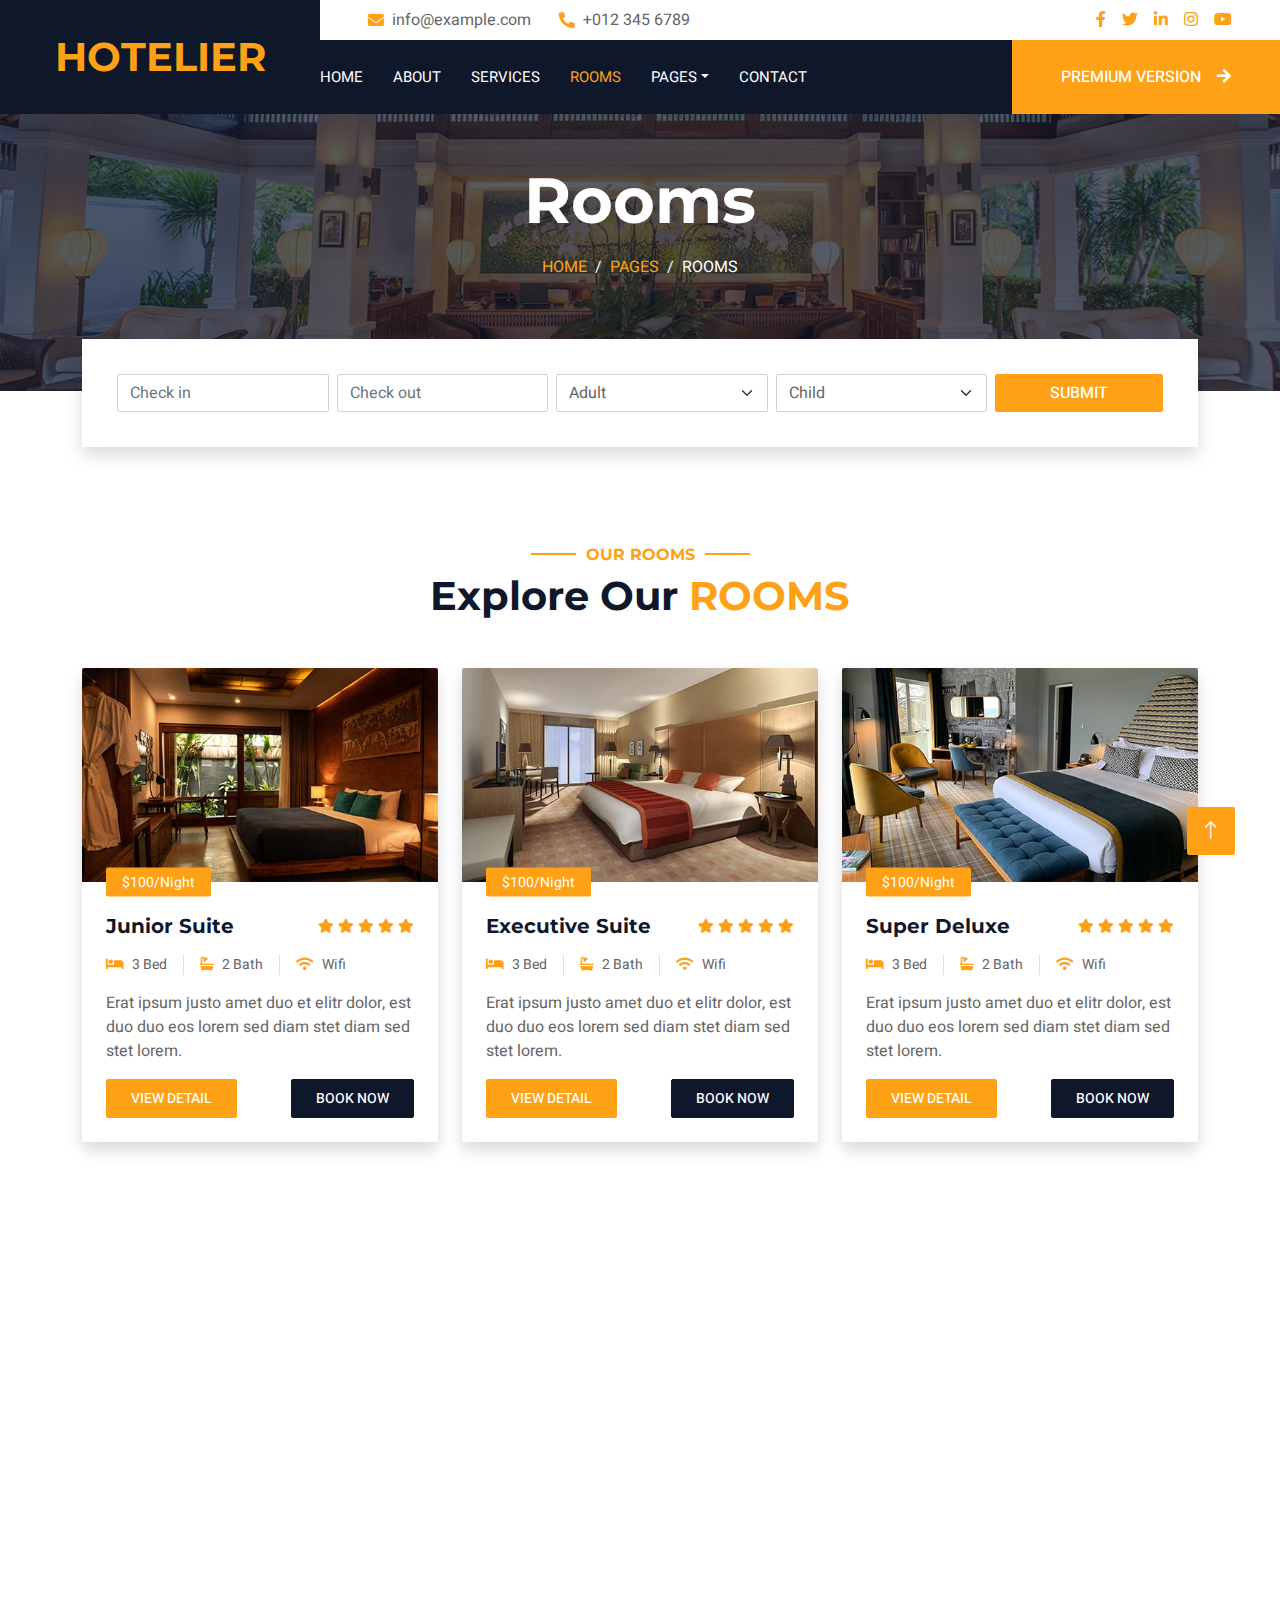
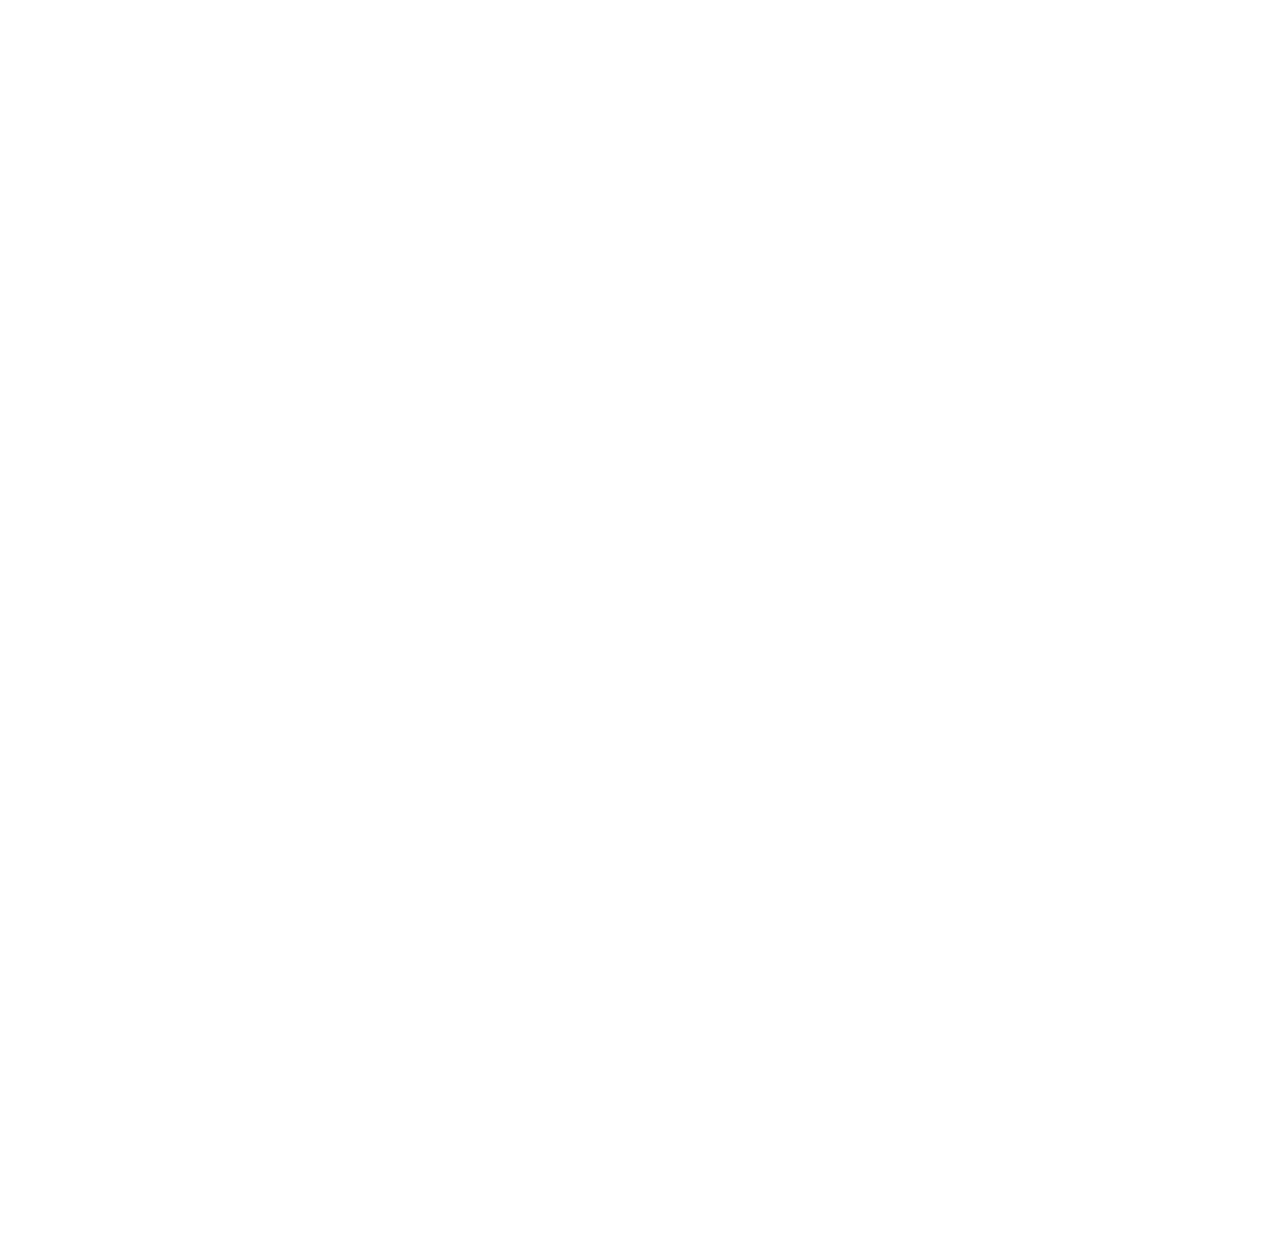
<file: room.html>
<!DOCTYPE html>
<html lang="en">

<head>
    <meta charset="utf-8">
    <title>Hotelier - Hotel HTML Template</title>
    <meta content="width=device-width, initial-scale=1.0" name="viewport">
    <meta content="" name="keywords">
    <meta content="" name="description">

    <!-- Favicon -->
    <link href="img/favicon.ico" rel="icon">

    <!-- Google Web Fonts -->
    <link rel="preconnect" href="https://fonts.googleapis.com">
    <link rel="preconnect" href="https://fonts.gstatic.com" crossorigin>
    <link href="https://fonts.googleapis.com/css2?family=Heebo:wght@400;500;600;700&family=Montserrat:wght@400;500;600;700&display=swap" rel="stylesheet">  

    <!-- Icon Font Stylesheet -->
    <link href="https://cdnjs.cloudflare.com/ajax/libs/font-awesome/5.10.0/css/all.min.css" rel="stylesheet">
    <link href="https://cdn.jsdelivr.net/npm/bootstrap-icons@1.4.1/font/bootstrap-icons.css" rel="stylesheet">

    <!-- Libraries Stylesheet -->
    <link href="lib/animate/animate.min.css" rel="stylesheet">
    <link href="lib/owlcarousel/assets/owl.carousel.min.css" rel="stylesheet">
    <link href="lib/tempusdominus/css/tempusdominus-bootstrap-4.min.css" rel="stylesheet" />

    <!-- Customized Bootstrap Stylesheet -->
    <link href="css/bootstrap.min.css" rel="stylesheet">

    <!-- Template Stylesheet -->
    <link href="css/style.css" rel="stylesheet">
</head>

<body>
    <div class="container-xxl bg-white p-0">
        <!-- Spinner Start -->
        <div id="spinner" class="show bg-white position-fixed translate-middle w-100 vh-100 top-50 start-50 d-flex align-items-center justify-content-center">
            <div class="spinner-border text-primary" style="width: 3rem; height: 3rem;" role="status">
                <span class="sr-only">Loading...</span>
            </div>
        </div>
        <!-- Spinner End -->

        <!-- Header Start -->
        <div class="container-fluid bg-dark px-0">
            <div class="row gx-0">
                <div class="col-lg-3 bg-dark d-none d-lg-block">
                    <a href="index.html" class="navbar-brand w-100 h-100 m-0 p-0 d-flex align-items-center justify-content-center">
                        <h1 class="m-0 text-primary text-uppercase">Hotelier</h1>
                    </a>
                </div>
                <div class="col-lg-9">
                    <div class="row gx-0 bg-white d-none d-lg-flex">
                        <div class="col-lg-7 px-5 text-start">
                            <div class="h-100 d-inline-flex align-items-center py-2 me-4">
                                <i class="fa fa-envelope text-primary me-2"></i>
                                <p class="mb-0">info@example.com</p>
                            </div>
                            <div class="h-100 d-inline-flex align-items-center py-2">
                                <i class="fa fa-phone-alt text-primary me-2"></i>
                                <p class="mb-0">+012 345 6789</p>
                            </div>
                        </div>
                        <div class="col-lg-5 px-5 text-end">
                            <div class="d-inline-flex align-items-center py-2">
                                <a class="me-3" href=""><i class="fab fa-facebook-f"></i></a>
                                <a class="me-3" href=""><i class="fab fa-twitter"></i></a>
                                <a class="me-3" href=""><i class="fab fa-linkedin-in"></i></a>
                                <a class="me-3" href=""><i class="fab fa-instagram"></i></a>
                                <a class="" href=""><i class="fab fa-youtube"></i></a>
                            </div>
                        </div>
                    </div>
                    <nav class="navbar navbar-expand-lg bg-dark navbar-dark p-3 p-lg-0">
                        <a href="index.html" class="navbar-brand d-block d-lg-none">
                            <h1 class="m-0 text-primary text-uppercase">Hotelier</h1>
                        </a>
                        <button type="button" class="navbar-toggler" data-bs-toggle="collapse" data-bs-target="#navbarCollapse">
                            <span class="navbar-toggler-icon"></span>
                        </button>
                        <div class="collapse navbar-collapse justify-content-between" id="navbarCollapse">
                            <div class="navbar-nav mr-auto py-0">
                                <a href="index.html" class="nav-item nav-link">Home</a>
                                <a href="about.html" class="nav-item nav-link">About</a>
                                <a href="service.html" class="nav-item nav-link">Services</a>
                                <a href="room.html" class="nav-item nav-link active">Rooms</a>
                                <div class="nav-item dropdown">
                                    <a href="#" class="nav-link dropdown-toggle" data-bs-toggle="dropdown">Pages</a>
                                    <div class="dropdown-menu rounded-0 m-0">
                                        <a href="booking.html" class="dropdown-item">Booking</a>
                                        <a href="team.html" class="dropdown-item">Our Team</a>
                                        <a href="testimonial.html" class="dropdown-item">Testimonial</a>
                                    </div>
                                </div>
                                <a href="contact.html" class="nav-item nav-link">Contact</a>
                            </div>
                            <a href="https://htmlcodex.com/hotel-html-template-pro" class="btn btn-primary rounded-0 py-4 px-md-5 d-none d-lg-block">Premium Version<i class="fa fa-arrow-right ms-3"></i></a>
                        </div>
                    </nav>
                </div>
            </div>
        </div>
        <!-- Header End -->


        <!-- Page Header Start -->
        <div class="container-fluid page-header mb-5 p-0" style="background-image: url(img/carousel-1.jpg);">
            <div class="container-fluid page-header-inner py-5">
                <div class="container text-center pb-5">
                    <h1 class="display-3 text-white mb-3 animated slideInDown">Rooms</h1>
                    <nav aria-label="breadcrumb">
                        <ol class="breadcrumb justify-content-center text-uppercase">
                            <li class="breadcrumb-item"><a href="#">Home</a></li>
                            <li class="breadcrumb-item"><a href="#">Pages</a></li>
                            <li class="breadcrumb-item text-white active" aria-current="page">Rooms</li>
                        </ol>
                    </nav>
                </div>
            </div>
        </div>
        <!-- Page Header End -->


        <!-- Booking Start -->
        <div class="container-fluid booking pb-5 wow fadeIn" data-wow-delay="0.1s">
            <div class="container">
                <div class="bg-white shadow" style="padding: 35px;">
                    <div class="row g-2">
                        <div class="col-md-10">
                            <div class="row g-2">
                                <div class="col-md-3">
                                    <div class="date" id="date1" data-target-input="nearest">
                                        <input type="text" class="form-control datetimepicker-input"
                                            placeholder="Check in" data-target="#date1" data-toggle="datetimepicker" />
                                    </div>
                                </div>
                                <div class="col-md-3">
                                    <div class="date" id="date2" data-target-input="nearest">
                                        <input type="text" class="form-control datetimepicker-input" placeholder="Check out" data-target="#date2" data-toggle="datetimepicker"/>
                                    </div>
                                </div>
                                <div class="col-md-3">
                                    <select class="form-select">
                                        <option selected>Adult</option>
                                        <option value="1">Adult 1</option>
                                        <option value="2">Adult 2</option>
                                        <option value="3">Adult 3</option>
                                    </select>
                                </div>
                                <div class="col-md-3">
                                    <select class="form-select">
                                        <option selected>Child</option>
                                        <option value="1">Child 1</option>
                                        <option value="2">Child 2</option>
                                        <option value="3">Child 3</option>
                                    </select>
                                </div>
                            </div>
                        </div>
                        <div class="col-md-2">
                            <button class="btn btn-primary w-100">Submit</button>
                        </div>
                    </div>
                </div>
            </div>
        </div>
        <!-- Booking End -->


        <!-- Room Start -->
        <div class="container-xxl py-5">
            <div class="container">
                <div class="text-center wow fadeInUp" data-wow-delay="0.1s">
                    <h6 class="section-title text-center text-primary text-uppercase">Our Rooms</h6>
                    <h1 class="mb-5">Explore Our <span class="text-primary text-uppercase">Rooms</span></h1>
                </div>
                <div class="row g-4">
                    <div class="col-lg-4 col-md-6 wow fadeInUp" data-wow-delay="0.1s">
                        <div class="room-item shadow rounded overflow-hidden">
                            <div class="position-relative">
                                <img class="img-fluid" src="img/room-1.jpg" alt="">
                                <small class="position-absolute start-0 top-100 translate-middle-y bg-primary text-white rounded py-1 px-3 ms-4">$100/Night</small>
                            </div>
                            <div class="p-4 mt-2">
                                <div class="d-flex justify-content-between mb-3">
                                    <h5 class="mb-0">Junior Suite</h5>
                                    <div class="ps-2">
                                        <small class="fa fa-star text-primary"></small>
                                        <small class="fa fa-star text-primary"></small>
                                        <small class="fa fa-star text-primary"></small>
                                        <small class="fa fa-star text-primary"></small>
                                        <small class="fa fa-star text-primary"></small>
                                    </div>
                                </div>
                                <div class="d-flex mb-3">
                                    <small class="border-end me-3 pe-3"><i class="fa fa-bed text-primary me-2"></i>3 Bed</small>
                                    <small class="border-end me-3 pe-3"><i class="fa fa-bath text-primary me-2"></i>2 Bath</small>
                                    <small><i class="fa fa-wifi text-primary me-2"></i>Wifi</small>
                                </div>
                                <p class="text-body mb-3">Erat ipsum justo amet duo et elitr dolor, est duo duo eos lorem sed diam stet diam sed stet lorem.</p>
                                <div class="d-flex justify-content-between">
                                    <a class="btn btn-sm btn-primary rounded py-2 px-4" href="">View Detail</a>
                                    <a class="btn btn-sm btn-dark rounded py-2 px-4" href="">Book Now</a>
                                </div>
                            </div>
                        </div>
                    </div>
                    <div class="col-lg-4 col-md-6 wow fadeInUp" data-wow-delay="0.3s">
                        <div class="room-item shadow rounded overflow-hidden">
                            <div class="position-relative">
                                <img class="img-fluid" src="img/room-2.jpg" alt="">
                                <small class="position-absolute start-0 top-100 translate-middle-y bg-primary text-white rounded py-1 px-3 ms-4">$100/Night</small>
                            </div>
                            <div class="p-4 mt-2">
                                <div class="d-flex justify-content-between mb-3">
                                    <h5 class="mb-0">Executive Suite</h5>
                                    <div class="ps-2">
                                        <small class="fa fa-star text-primary"></small>
                                        <small class="fa fa-star text-primary"></small>
                                        <small class="fa fa-star text-primary"></small>
                                        <small class="fa fa-star text-primary"></small>
                                        <small class="fa fa-star text-primary"></small>
                                    </div>
                                </div>
                                <div class="d-flex mb-3">
                                    <small class="border-end me-3 pe-3"><i class="fa fa-bed text-primary me-2"></i>3 Bed</small>
                                    <small class="border-end me-3 pe-3"><i class="fa fa-bath text-primary me-2"></i>2 Bath</small>
                                    <small><i class="fa fa-wifi text-primary me-2"></i>Wifi</small>
                                </div>
                                <p class="text-body mb-3">Erat ipsum justo amet duo et elitr dolor, est duo duo eos lorem sed diam stet diam sed stet lorem.</p>
                                <div class="d-flex justify-content-between">
                                    <a class="btn btn-sm btn-primary rounded py-2 px-4" href="">View Detail</a>
                                    <a class="btn btn-sm btn-dark rounded py-2 px-4" href="">Book Now</a>
                                </div>
                            </div>
                        </div>
                    </div>
                    <div class="col-lg-4 col-md-6 wow fadeInUp" data-wow-delay="0.6s">
                        <div class="room-item shadow rounded overflow-hidden">
                            <div class="position-relative">
                                <img class="img-fluid" src="img/room-3.jpg" alt="">
                                <small class="position-absolute start-0 top-100 translate-middle-y bg-primary text-white rounded py-1 px-3 ms-4">$100/Night</small>
                            </div>
                            <div class="p-4 mt-2">
                                <div class="d-flex justify-content-between mb-3">
                                    <h5 class="mb-0">Super Deluxe</h5>
                                    <div class="ps-2">
                                        <small class="fa fa-star text-primary"></small>
                                        <small class="fa fa-star text-primary"></small>
                                        <small class="fa fa-star text-primary"></small>
                                        <small class="fa fa-star text-primary"></small>
                                        <small class="fa fa-star text-primary"></small>
                                    </div>
                                </div>
                                <div class="d-flex mb-3">
                                    <small class="border-end me-3 pe-3"><i class="fa fa-bed text-primary me-2"></i>3 Bed</small>
                                    <small class="border-end me-3 pe-3"><i class="fa fa-bath text-primary me-2"></i>2 Bath</small>
                                    <small><i class="fa fa-wifi text-primary me-2"></i>Wifi</small>
                                </div>
                                <p class="text-body mb-3">Erat ipsum justo amet duo et elitr dolor, est duo duo eos lorem sed diam stet diam sed stet lorem.</p>
                                <div class="d-flex justify-content-between">
                                    <a class="btn btn-sm btn-primary rounded py-2 px-4" href="">View Detail</a>
                                    <a class="btn btn-sm btn-dark rounded py-2 px-4" href="">Book Now</a>
                                </div>
                            </div>
                        </div>
                    </div>
                    <div class="col-lg-4 col-md-6 wow fadeInUp" data-wow-delay="0.6s">
                        <div class="room-item shadow rounded overflow-hidden">
                            <div class="position-relative">
                                <img class="img-fluid" src="img/room-3.jpg" alt="">
                                <small class="position-absolute start-0 top-100 translate-middle-y bg-primary text-white rounded py-1 px-3 ms-4">$100/Night</small>
                            </div>
                            <div class="p-4 mt-2">
                                <div class="d-flex justify-content-between mb-3">
                                    <h5 class="mb-0">Super Deluxe</h5>
                                    <div class="ps-2">
                                        <small class="fa fa-star text-primary"></small>
                                        <small class="fa fa-star text-primary"></small>
                                        <small class="fa fa-star text-primary"></small>
                                        <small class="fa fa-star text-primary"></small>
                                        <small class="fa fa-star text-primary"></small>
                                    </div>
                                </div>
                                <div class="d-flex mb-3">
                                    <small class="border-end me-3 pe-3"><i class="fa fa-bed text-primary me-2"></i>3 Bed</small>
                                    <small class="border-end me-3 pe-3"><i class="fa fa-bath text-primary me-2"></i>2 Bath</small>
                                    <small><i class="fa fa-wifi text-primary me-2"></i>Wifi</small>
                                </div>
                                <p class="text-body mb-3">Erat ipsum justo amet duo et elitr dolor, est duo duo eos lorem sed diam stet diam sed stet lorem.</p>
                                <div class="d-flex justify-content-between">
                                    <a class="btn btn-sm btn-primary rounded py-2 px-4" href="">View Detail</a>
                                    <a class="btn btn-sm btn-dark rounded py-2 px-4" href="">Book Now</a>
                                </div>
                            </div>
                        </div>
                    </div>
                    <div class="col-lg-4 col-md-6 wow fadeInUp" data-wow-delay="0.1s">
                        <div class="room-item shadow rounded overflow-hidden">
                            <div class="position-relative">
                                <img class="img-fluid" src="img/room-1.jpg" alt="">
                                <small class="position-absolute start-0 top-100 translate-middle-y bg-primary text-white rounded py-1 px-3 ms-4">$100/Night</small>
                            </div>
                            <div class="p-4 mt-2">
                                <div class="d-flex justify-content-between mb-3">
                                    <h5 class="mb-0">Junior Suite</h5>
                                    <div class="ps-2">
                                        <small class="fa fa-star text-primary"></small>
                                        <small class="fa fa-star text-primary"></small>
                                        <small class="fa fa-star text-primary"></small>
                                        <small class="fa fa-star text-primary"></small>
                                        <small class="fa fa-star text-primary"></small>
                                    </div>
                                </div>
                                <div class="d-flex mb-3">
                                    <small class="border-end me-3 pe-3"><i class="fa fa-bed text-primary me-2"></i>3 Bed</small>
                                    <small class="border-end me-3 pe-3"><i class="fa fa-bath text-primary me-2"></i>2 Bath</small>
                                    <small><i class="fa fa-wifi text-primary me-2"></i>Wifi</small>
                                </div>
                                <p class="text-body mb-3">Erat ipsum justo amet duo et elitr dolor, est duo duo eos lorem sed diam stet diam sed stet lorem.</p>
                                <div class="d-flex justify-content-between">
                                    <a class="btn btn-sm btn-primary rounded py-2 px-4" href="">View Detail</a>
                                    <a class="btn btn-sm btn-dark rounded py-2 px-4" href="">Book Now</a>
                                </div>
                            </div>
                        </div>
                    </div>
                    <div class="col-lg-4 col-md-6 wow fadeInUp" data-wow-delay="0.3s">
                        <div class="room-item shadow rounded overflow-hidden">
                            <div class="position-relative">
                                <img class="img-fluid" src="img/room-2.jpg" alt="">
                                <small class="position-absolute start-0 top-100 translate-middle-y bg-primary text-white rounded py-1 px-3 ms-4">$100/Night</small>
                            </div>
                            <div class="p-4 mt-2">
                                <div class="d-flex justify-content-between mb-3">
                                    <h5 class="mb-0">Executive Suite</h5>
                                    <div class="ps-2">
                                        <small class="fa fa-star text-primary"></small>
                                        <small class="fa fa-star text-primary"></small>
                                        <small class="fa fa-star text-primary"></small>
                                        <small class="fa fa-star text-primary"></small>
                                        <small class="fa fa-star text-primary"></small>
                                    </div>
                                </div>
                                <div class="d-flex mb-3">
                                    <small class="border-end me-3 pe-3"><i class="fa fa-bed text-primary me-2"></i>3 Bed</small>
                                    <small class="border-end me-3 pe-3"><i class="fa fa-bath text-primary me-2"></i>2 Bath</small>
                                    <small><i class="fa fa-wifi text-primary me-2"></i>Wifi</small>
                                </div>
                                <p class="text-body mb-3">Erat ipsum justo amet duo et elitr dolor, est duo duo eos lorem sed diam stet diam sed stet lorem.</p>
                                <div class="d-flex justify-content-between">
                                    <a class="btn btn-sm btn-primary rounded py-2 px-4" href="">View Detail</a>
                                    <a class="btn btn-sm btn-dark rounded py-2 px-4" href="">Book Now</a>
                                </div>
                            </div>
                        </div>
                    </div>
                </div>
            </div>
        </div>
        <!-- Room End -->


        <!-- Testimonial Start -->
        <div class="container-xxl testimonial mt-5 py-5 bg-dark wow zoomIn" data-wow-delay="0.1s" style="margin-bottom: 90px;">
            <div class="container">
                <div class="owl-carousel testimonial-carousel py-5">
                    <div class="testimonial-item position-relative bg-white rounded overflow-hidden">
                        <p>Tempor stet labore dolor clita stet diam amet ipsum dolor duo ipsum rebum stet dolor amet diam stet. Est stet ea lorem amet est kasd kasd et erat magna eos</p>
                        <div class="d-flex align-items-center">
                            <img class="img-fluid flex-shrink-0 rounded" src="img/testimonial-1.jpg" style="width: 45px; height: 45px;">
                            <div class="ps-3">
                                <h6 class="fw-bold mb-1">Client Name</h6>
                                <small>Profession</small>
                            </div>
                        </div>
                        <i class="fa fa-quote-right fa-3x text-primary position-absolute end-0 bottom-0 me-4 mb-n1"></i>
                    </div>
                    <div class="testimonial-item position-relative bg-white rounded overflow-hidden">
                        <p>Tempor stet labore dolor clita stet diam amet ipsum dolor duo ipsum rebum stet dolor amet diam stet. Est stet ea lorem amet est kasd kasd et erat magna eos</p>
                        <div class="d-flex align-items-center">
                            <img class="img-fluid flex-shrink-0 rounded" src="img/testimonial-2.jpg" style="width: 45px; height: 45px;">
                            <div class="ps-3">
                                <h6 class="fw-bold mb-1">Client Name</h6>
                                <small>Profession</small>
                            </div>
                        </div>
                        <i class="fa fa-quote-right fa-3x text-primary position-absolute end-0 bottom-0 me-4 mb-n1"></i>
                    </div>
                    <div class="testimonial-item position-relative bg-white rounded overflow-hidden">
                        <p>Tempor stet labore dolor clita stet diam amet ipsum dolor duo ipsum rebum stet dolor amet diam stet. Est stet ea lorem amet est kasd kasd et erat magna eos</p>
                        <div class="d-flex align-items-center">
                            <img class="img-fluid flex-shrink-0 rounded" src="img/testimonial-3.jpg" style="width: 45px; height: 45px;">
                            <div class="ps-3">
                                <h6 class="fw-bold mb-1">Client Name</h6>
                                <small>Profession</small>
                            </div>
                        </div>
                        <i class="fa fa-quote-right fa-3x text-primary position-absolute end-0 bottom-0 me-4 mb-n1"></i>
                    </div>
                </div>
            </div>
        </div>
        <!-- Testimonial End -->


        <!-- Newsletter Start -->
        <div class="container newsletter mt-5 wow fadeIn" data-wow-delay="0.1s">
            <div class="row justify-content-center">
                <div class="col-lg-10 border rounded p-1">
                    <div class="border rounded text-center p-1">
                        <div class="bg-white rounded text-center p-5">
                            <h4 class="mb-4">Subscribe Our <span class="text-primary text-uppercase">Newsletter</span></h4>
                            <div class="position-relative mx-auto" style="max-width: 400px;">
                                <input class="form-control w-100 py-3 ps-4 pe-5" type="text" placeholder="Enter your email">
                                <button type="button" class="btn btn-primary py-2 px-3 position-absolute top-0 end-0 mt-2 me-2">Submit</button>
                            </div>
                        </div>
                    </div>
                </div>
            </div>
        </div>
        <!-- Newsletter Start -->
        

        <!-- Footer Start -->
        <div class="container-fluid bg-dark text-light footer wow fadeIn" data-wow-delay="0.1s">
            <div class="container pb-5">
                <div class="row g-5">
                    <div class="col-md-6 col-lg-4">
                        <div class="bg-primary rounded p-4">
                            <a href="index.html"><h1 class="text-white text-uppercase mb-3">Hotelier</h1></a>
                            <p class="text-white mb-0">
								Download <a class="text-dark fw-medium" href="https://htmlcodex.com/hotel-html-template-pro">Hotelier – Premium Version</a>, build a professional website for your hotel business and grab the attention of new visitors upon your site’s launch.
							</p>
                        </div>
                    </div>
                    <div class="col-md-6 col-lg-3">
                        <h6 class="section-title text-start text-primary text-uppercase mb-4">Contact</h6>
                        <p class="mb-2"><i class="fa fa-map-marker-alt me-3"></i>123 Street, New York, USA</p>
                        <p class="mb-2"><i class="fa fa-phone-alt me-3"></i>+012 345 67890</p>
                        <p class="mb-2"><i class="fa fa-envelope me-3"></i>info@example.com</p>
                        <div class="d-flex pt-2">
                            <a class="btn btn-outline-light btn-social" href=""><i class="fab fa-twitter"></i></a>
                            <a class="btn btn-outline-light btn-social" href=""><i class="fab fa-facebook-f"></i></a>
                            <a class="btn btn-outline-light btn-social" href=""><i class="fab fa-youtube"></i></a>
                            <a class="btn btn-outline-light btn-social" href=""><i class="fab fa-linkedin-in"></i></a>
                        </div>
                    </div>
                    <div class="col-lg-5 col-md-12">
                        <div class="row gy-5 g-4">
                            <div class="col-md-6">
                                <h6 class="section-title text-start text-primary text-uppercase mb-4">Company</h6>
                                <a class="btn btn-link" href="">About Us</a>
                                <a class="btn btn-link" href="">Contact Us</a>
                                <a class="btn btn-link" href="">Privacy Policy</a>
                                <a class="btn btn-link" href="">Terms & Condition</a>
                                <a class="btn btn-link" href="">Support</a>
                            </div>
                            <div class="col-md-6">
                                <h6 class="section-title text-start text-primary text-uppercase mb-4">Services</h6>
                                <a class="btn btn-link" href="">Food & Restaurant</a>
                                <a class="btn btn-link" href="">Spa & Fitness</a>
                                <a class="btn btn-link" href="">Sports & Gaming</a>
                                <a class="btn btn-link" href="">Event & Party</a>
                                <a class="btn btn-link" href="">GYM & Yoga</a>
                            </div>
                        </div>
                    </div>
                </div>
            </div>
            <div class="container">
                <div class="copyright">
                    <div class="row">
                        <div class="col-md-6 text-center text-md-start mb-3 mb-md-0">
                            &copy; <a class="border-bottom" href="#">Your Site Name</a>, All Right Reserved. 
							
							<!--/*** This template is free as long as you keep the footer author’s credit link/attribution link/backlink. If you'd like to use the template without the footer author’s credit link/attribution link/backlink, you can purchase the Credit Removal License from "https://htmlcodex.com/credit-removal". Thank you for your support. ***/-->
							Designed By <a class="border-bottom" href="https://htmlcodex.com">HTML Codex</a>
                        </div>
                        <div class="col-md-6 text-center text-md-end">
                            <div class="footer-menu">
                                <a href="">Home</a>
                                <a href="">Cookies</a>
                                <a href="">Help</a>
                                <a href="">FQAs</a>
                            </div>
                        </div>
                    </div>
                </div>
            </div>
        </div>
        <!-- Footer End -->


        <!-- Back to Top -->
        <a href="#" class="btn btn-lg btn-primary btn-lg-square back-to-top"><i class="bi bi-arrow-up"></i></a>
    </div>

    <!-- JavaScript Libraries -->
    <script src="https://code.jquery.com/jquery-3.4.1.min.js"></script>
    <script src="https://cdn.jsdelivr.net/npm/bootstrap@5.0.0/dist/js/bootstrap.bundle.min.js"></script>
    <script src="lib/wow/wow.min.js"></script>
    <script src="lib/easing/easing.min.js"></script>
    <script src="lib/waypoints/waypoints.min.js"></script>
    <script src="lib/counterup/counterup.min.js"></script>
    <script src="lib/owlcarousel/owl.carousel.min.js"></script>
    <script src="lib/tempusdominus/js/moment.min.js"></script>
    <script src="lib/tempusdominus/js/moment-timezone.min.js"></script>
    <script src="lib/tempusdominus/js/tempusdominus-bootstrap-4.min.js"></script>

    <!-- Template Javascript -->
    <script src="js/main.js"></script>
</body>

</html>
</file>
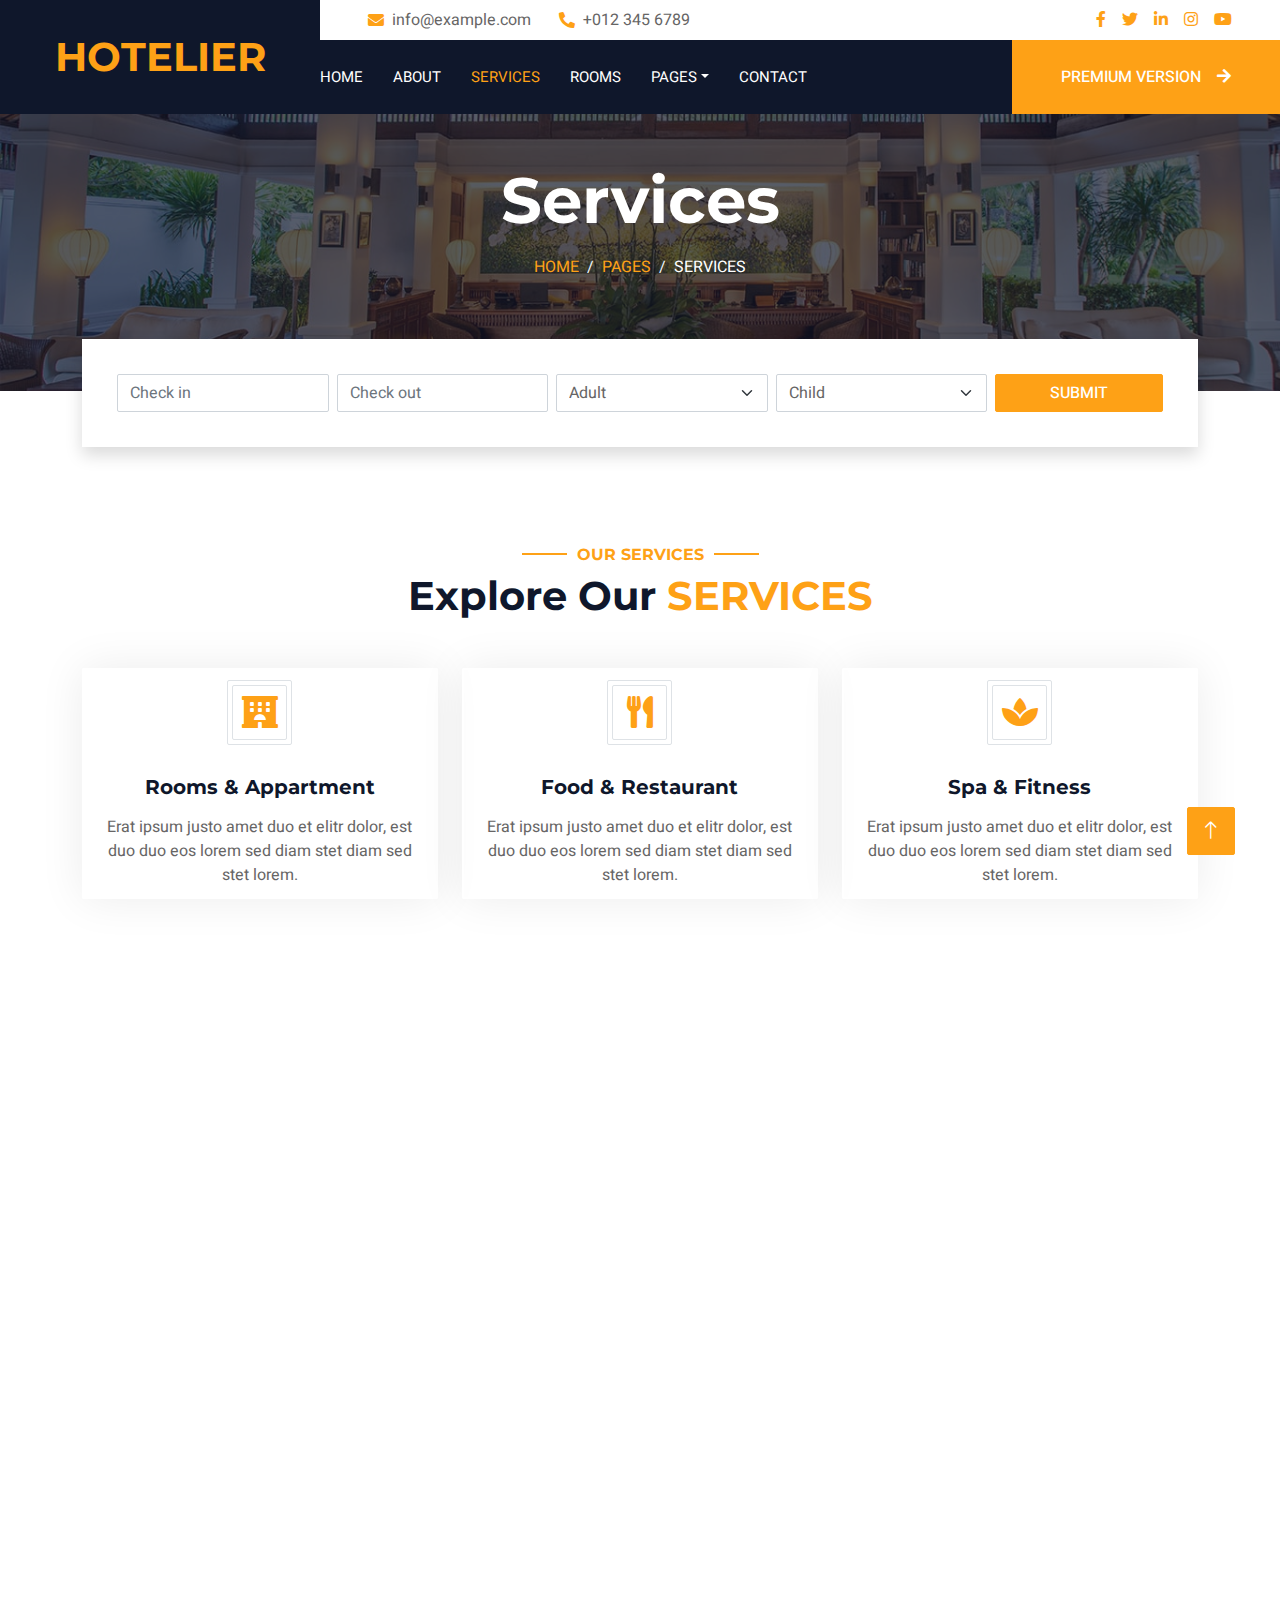
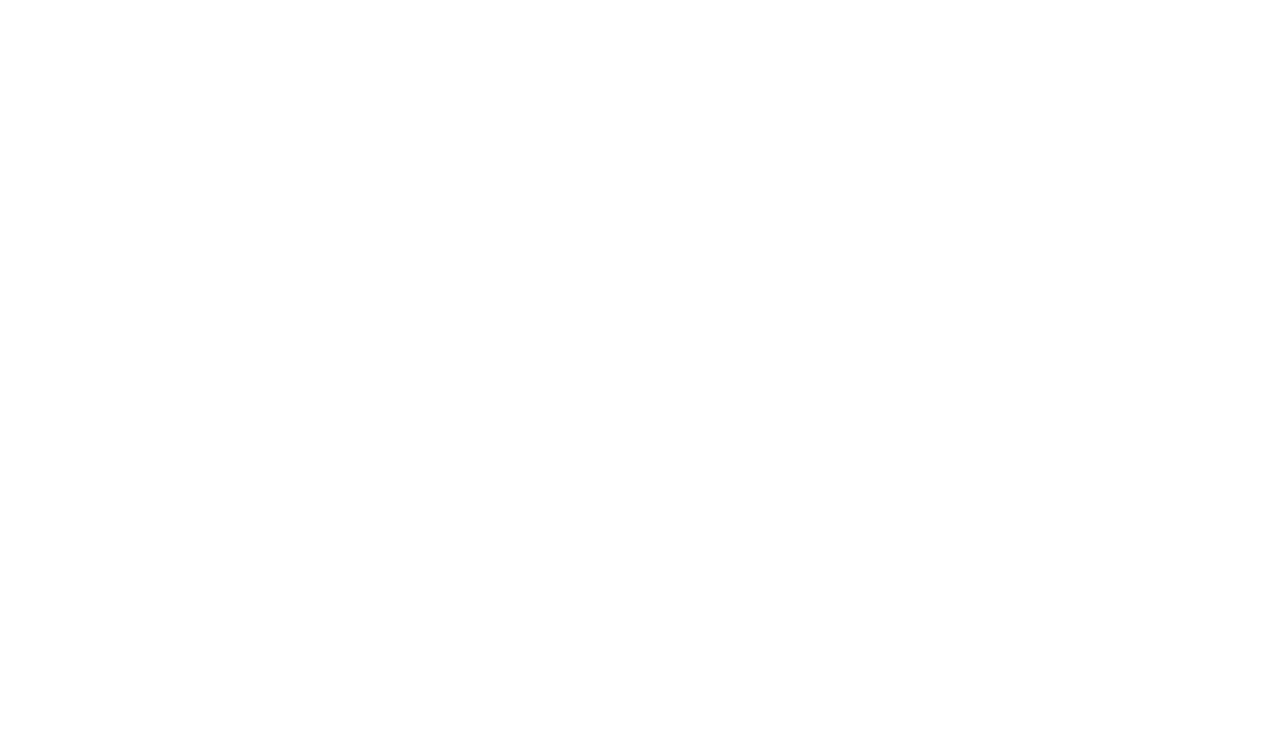
<file: service.html>
<!DOCTYPE html>
<html lang="en">

<head>
    <meta charset="utf-8">
    <title>Hotelier - Hotel HTML Template</title>
    <meta content="width=device-width, initial-scale=1.0" name="viewport">
    <meta content="" name="keywords">
    <meta content="" name="description">

    <!-- Favicon -->
    <link href="img/favicon.ico" rel="icon">

    <!-- Google Web Fonts -->
    <link rel="preconnect" href="https://fonts.googleapis.com">
    <link rel="preconnect" href="https://fonts.gstatic.com" crossorigin>
    <link href="https://fonts.googleapis.com/css2?family=Heebo:wght@400;500;600;700&family=Montserrat:wght@400;500;600;700&display=swap" rel="stylesheet">  

    <!-- Icon Font Stylesheet -->
    <link href="https://cdnjs.cloudflare.com/ajax/libs/font-awesome/5.10.0/css/all.min.css" rel="stylesheet">
    <link href="https://cdn.jsdelivr.net/npm/bootstrap-icons@1.4.1/font/bootstrap-icons.css" rel="stylesheet">

    <!-- Libraries Stylesheet -->
    <link href="lib/animate/animate.min.css" rel="stylesheet">
    <link href="lib/owlcarousel/assets/owl.carousel.min.css" rel="stylesheet">
    <link href="lib/tempusdominus/css/tempusdominus-bootstrap-4.min.css" rel="stylesheet" />

    <!-- Customized Bootstrap Stylesheet -->
    <link href="css/bootstrap.min.css" rel="stylesheet">

    <!-- Template Stylesheet -->
    <link href="css/style.css" rel="stylesheet">
</head>

<body>
    <div class="container-xxl bg-white p-0">
        <!-- Spinner Start -->
        <div id="spinner" class="show bg-white position-fixed translate-middle w-100 vh-100 top-50 start-50 d-flex align-items-center justify-content-center">
            <div class="spinner-border text-primary" style="width: 3rem; height: 3rem;" role="status">
                <span class="sr-only">Loading...</span>
            </div>
        </div>
        <!-- Spinner End -->

        <!-- Header Start -->
        <div class="container-fluid bg-dark px-0">
            <div class="row gx-0">
                <div class="col-lg-3 bg-dark d-none d-lg-block">
                    <a href="index.html" class="navbar-brand w-100 h-100 m-0 p-0 d-flex align-items-center justify-content-center">
                        <h1 class="m-0 text-primary text-uppercase">Hotelier</h1>
                    </a>
                </div>
                <div class="col-lg-9">
                    <div class="row gx-0 bg-white d-none d-lg-flex">
                        <div class="col-lg-7 px-5 text-start">
                            <div class="h-100 d-inline-flex align-items-center py-2 me-4">
                                <i class="fa fa-envelope text-primary me-2"></i>
                                <p class="mb-0">info@example.com</p>
                            </div>
                            <div class="h-100 d-inline-flex align-items-center py-2">
                                <i class="fa fa-phone-alt text-primary me-2"></i>
                                <p class="mb-0">+012 345 6789</p>
                            </div>
                        </div>
                        <div class="col-lg-5 px-5 text-end">
                            <div class="d-inline-flex align-items-center py-2">
                                <a class="me-3" href=""><i class="fab fa-facebook-f"></i></a>
                                <a class="me-3" href=""><i class="fab fa-twitter"></i></a>
                                <a class="me-3" href=""><i class="fab fa-linkedin-in"></i></a>
                                <a class="me-3" href=""><i class="fab fa-instagram"></i></a>
                                <a class="" href=""><i class="fab fa-youtube"></i></a>
                            </div>
                        </div>
                    </div>
                    <nav class="navbar navbar-expand-lg bg-dark navbar-dark p-3 p-lg-0">
                        <a href="index.html" class="navbar-brand d-block d-lg-none">
                            <h1 class="m-0 text-primary text-uppercase">Hotelier</h1>
                        </a>
                        <button type="button" class="navbar-toggler" data-bs-toggle="collapse" data-bs-target="#navbarCollapse">
                            <span class="navbar-toggler-icon"></span>
                        </button>
                        <div class="collapse navbar-collapse justify-content-between" id="navbarCollapse">
                            <div class="navbar-nav mr-auto py-0">
                                <a href="index.html" class="nav-item nav-link">Home</a>
                                <a href="about.html" class="nav-item nav-link">About</a>
                                <a href="service.html" class="nav-item nav-link active">Services</a>
                                <a href="room.html" class="nav-item nav-link">Rooms</a>
                                <div class="nav-item dropdown">
                                    <a href="#" class="nav-link dropdown-toggle" data-bs-toggle="dropdown">Pages</a>
                                    <div class="dropdown-menu rounded-0 m-0">
                                        <a href="booking.html" class="dropdown-item">Booking</a>
                                        <a href="team.html" class="dropdown-item">Our Team</a>
                                        <a href="testimonial.html" class="dropdown-item">Testimonial</a>
                                    </div>
                                </div>
                                <a href="contact.html" class="nav-item nav-link">Contact</a>
                            </div>
                            <a href="https://htmlcodex.com/hotel-html-template-pro" class="btn btn-primary rounded-0 py-4 px-md-5 d-none d-lg-block">Premium Version<i class="fa fa-arrow-right ms-3"></i></a>
                        </div>
                    </nav>
                </div>
            </div>
        </div>
        <!-- Header End -->


        <!-- Page Header Start -->
        <div class="container-fluid page-header mb-5 p-0" style="background-image: url(img/carousel-1.jpg);">
            <div class="container-fluid page-header-inner py-5">
                <div class="container text-center pb-5">
                    <h1 class="display-3 text-white mb-3 animated slideInDown">Services</h1>
                    <nav aria-label="breadcrumb">
                        <ol class="breadcrumb justify-content-center text-uppercase">
                            <li class="breadcrumb-item"><a href="#">Home</a></li>
                            <li class="breadcrumb-item"><a href="#">Pages</a></li>
                            <li class="breadcrumb-item text-white active" aria-current="page">Services</li>
                        </ol>
                    </nav>
                </div>
            </div>
        </div>
        <!-- Page Header End -->


        <!-- Booking Start -->
        <div class="container-fluid booking pb-5 wow fadeIn" data-wow-delay="0.1s">
            <div class="container">
                <div class="bg-white shadow" style="padding: 35px;">
                    <div class="row g-2">
                        <div class="col-md-10">
                            <div class="row g-2">
                                <div class="col-md-3">
                                    <div class="date" id="date1" data-target-input="nearest">
                                        <input type="text" class="form-control datetimepicker-input"
                                            placeholder="Check in" data-target="#date1" data-toggle="datetimepicker" />
                                    </div>
                                </div>
                                <div class="col-md-3">
                                    <div class="date" id="date2" data-target-input="nearest">
                                        <input type="text" class="form-control datetimepicker-input" placeholder="Check out" data-target="#date2" data-toggle="datetimepicker"/>
                                    </div>
                                </div>
                                <div class="col-md-3">
                                    <select class="form-select">
                                        <option selected>Adult</option>
                                        <option value="1">Adult 1</option>
                                        <option value="2">Adult 2</option>
                                        <option value="3">Adult 3</option>
                                    </select>
                                </div>
                                <div class="col-md-3">
                                    <select class="form-select">
                                        <option selected>Child</option>
                                        <option value="1">Child 1</option>
                                        <option value="2">Child 2</option>
                                        <option value="3">Child 3</option>
                                    </select>
                                </div>
                            </div>
                        </div>
                        <div class="col-md-2">
                            <button class="btn btn-primary w-100">Submit</button>
                        </div>
                    </div>
                </div>
            </div>
        </div>
        <!-- Booking End -->


        <!-- Service Start -->
        <div class="container-xxl py-5">
            <div class="container">
                <div class="text-center wow fadeInUp" data-wow-delay="0.1s">
                    <h6 class="section-title text-center text-primary text-uppercase">Our Services</h6>
                    <h1 class="mb-5">Explore Our <span class="text-primary text-uppercase">Services</span></h1>
                </div>
                <div class="row g-4">
                    <div class="col-lg-4 col-md-6 wow fadeInUp" data-wow-delay="0.1s">
                        <a class="service-item rounded" href="">
                            <div class="service-icon bg-transparent border rounded p-1">
                                <div class="w-100 h-100 border rounded d-flex align-items-center justify-content-center">
                                    <i class="fa fa-hotel fa-2x text-primary"></i>
                                </div>
                            </div>
                            <h5 class="mb-3">Rooms & Appartment</h5>
                            <p class="text-body mb-0">Erat ipsum justo amet duo et elitr dolor, est duo duo eos lorem sed diam stet diam sed stet lorem.</p>
                        </a>
                    </div>
                    <div class="col-lg-4 col-md-6 wow fadeInUp" data-wow-delay="0.2s">
                        <a class="service-item rounded" href="">
                            <div class="service-icon bg-transparent border rounded p-1">
                                <div class="w-100 h-100 border rounded d-flex align-items-center justify-content-center">
                                    <i class="fa fa-utensils fa-2x text-primary"></i>
                                </div>
                            </div>
                            <h5 class="mb-3">Food & Restaurant</h5>
                            <p class="text-body mb-0">Erat ipsum justo amet duo et elitr dolor, est duo duo eos lorem sed diam stet diam sed stet lorem.</p>
                        </a>
                    </div>
                    <div class="col-lg-4 col-md-6 wow fadeInUp" data-wow-delay="0.3s">
                        <a class="service-item rounded" href="">
                            <div class="service-icon bg-transparent border rounded p-1">
                                <div class="w-100 h-100 border rounded d-flex align-items-center justify-content-center">
                                    <i class="fa fa-spa fa-2x text-primary"></i>
                                </div>
                            </div>
                            <h5 class="mb-3">Spa & Fitness</h5>
                            <p class="text-body mb-0">Erat ipsum justo amet duo et elitr dolor, est duo duo eos lorem sed diam stet diam sed stet lorem.</p>
                        </a>
                    </div>
                    <div class="col-lg-4 col-md-6 wow fadeInUp" data-wow-delay="0.4s">
                        <a class="service-item rounded" href="">
                            <div class="service-icon bg-transparent border rounded p-1">
                                <div class="w-100 h-100 border rounded d-flex align-items-center justify-content-center">
                                    <i class="fa fa-swimmer fa-2x text-primary"></i>
                                </div>
                            </div>
                            <h5 class="mb-3">Sports & Gaming</h5>
                            <p class="text-body mb-0">Erat ipsum justo amet duo et elitr dolor, est duo duo eos lorem sed diam stet diam sed stet lorem.</p>
                        </a>
                    </div>
                    <div class="col-lg-4 col-md-6 wow fadeInUp" data-wow-delay="0.5s">
                        <a class="service-item rounded" href="">
                            <div class="service-icon bg-transparent border rounded p-1">
                                <div class="w-100 h-100 border rounded d-flex align-items-center justify-content-center">
                                    <i class="fa fa-glass-cheers fa-2x text-primary"></i>
                                </div>
                            </div>
                            <h5 class="mb-3">Event & Party</h5>
                            <p class="text-body mb-0">Erat ipsum justo amet duo et elitr dolor, est duo duo eos lorem sed diam stet diam sed stet lorem.</p>
                        </a>
                    </div>
                    <div class="col-lg-4 col-md-6 wow fadeInUp" data-wow-delay="0.6s">
                        <a class="service-item rounded" href="">
                            <div class="service-icon bg-transparent border rounded p-1">
                                <div class="w-100 h-100 border rounded d-flex align-items-center justify-content-center">
                                    <i class="fa fa-dumbbell fa-2x text-primary"></i>
                                </div>
                            </div>
                            <h5 class="mb-3">GYM & Yoga</h5>
                            <p class="text-body mb-0">Erat ipsum justo amet duo et elitr dolor, est duo duo eos lorem sed diam stet diam sed stet lorem.</p>
                        </a>
                    </div>
                </div>
            </div>
        </div>
        <!-- Service End -->


        <!-- Testimonial Start -->
        <div class="container-xxl testimonial mt-5 py-5 bg-dark wow zoomIn" data-wow-delay="0.1s" style="margin-bottom: 90px;">
            <div class="container">
                <div class="owl-carousel testimonial-carousel py-5">
                    <div class="testimonial-item position-relative bg-white rounded overflow-hidden">
                        <p>Tempor stet labore dolor clita stet diam amet ipsum dolor duo ipsum rebum stet dolor amet diam stet. Est stet ea lorem amet est kasd kasd et erat magna eos</p>
                        <div class="d-flex align-items-center">
                            <img class="img-fluid flex-shrink-0 rounded" src="img/testimonial-1.jpg" style="width: 45px; height: 45px;">
                            <div class="ps-3">
                                <h6 class="fw-bold mb-1">Client Name</h6>
                                <small>Profession</small>
                            </div>
                        </div>
                        <i class="fa fa-quote-right fa-3x text-primary position-absolute end-0 bottom-0 me-4 mb-n1"></i>
                    </div>
                    <div class="testimonial-item position-relative bg-white rounded overflow-hidden">
                        <p>Tempor stet labore dolor clita stet diam amet ipsum dolor duo ipsum rebum stet dolor amet diam stet. Est stet ea lorem amet est kasd kasd et erat magna eos</p>
                        <div class="d-flex align-items-center">
                            <img class="img-fluid flex-shrink-0 rounded" src="img/testimonial-2.jpg" style="width: 45px; height: 45px;">
                            <div class="ps-3">
                                <h6 class="fw-bold mb-1">Client Name</h6>
                                <small>Profession</small>
                            </div>
                        </div>
                        <i class="fa fa-quote-right fa-3x text-primary position-absolute end-0 bottom-0 me-4 mb-n1"></i>
                    </div>
                    <div class="testimonial-item position-relative bg-white rounded overflow-hidden">
                        <p>Tempor stet labore dolor clita stet diam amet ipsum dolor duo ipsum rebum stet dolor amet diam stet. Est stet ea lorem amet est kasd kasd et erat magna eos</p>
                        <div class="d-flex align-items-center">
                            <img class="img-fluid flex-shrink-0 rounded" src="img/testimonial-3.jpg" style="width: 45px; height: 45px;">
                            <div class="ps-3">
                                <h6 class="fw-bold mb-1">Client Name</h6>
                                <small>Profession</small>
                            </div>
                        </div>
                        <i class="fa fa-quote-right fa-3x text-primary position-absolute end-0 bottom-0 me-4 mb-n1"></i>
                    </div>
                </div>
            </div>
        </div>
        <!-- Testimonial End -->


        <!-- Newsletter Start -->
        <div class="container newsletter mt-5 wow fadeIn" data-wow-delay="0.1s">
            <div class="row justify-content-center">
                <div class="col-lg-10 border rounded p-1">
                    <div class="border rounded text-center p-1">
                        <div class="bg-white rounded text-center p-5">
                            <h4 class="mb-4">Subscribe Our <span class="text-primary text-uppercase">Newsletter</span></h4>
                            <div class="position-relative mx-auto" style="max-width: 400px;">
                                <input class="form-control w-100 py-3 ps-4 pe-5" type="text" placeholder="Enter your email">
                                <button type="button" class="btn btn-primary py-2 px-3 position-absolute top-0 end-0 mt-2 me-2">Submit</button>
                            </div>
                        </div>
                    </div>
                </div>
            </div>
        </div>
        <!-- Newsletter Start -->
        

        <!-- Footer Start -->
        <div class="container-fluid bg-dark text-light footer wow fadeIn" data-wow-delay="0.1s">
            <div class="container pb-5">
                <div class="row g-5">
                    <div class="col-md-6 col-lg-4">
                        <div class="bg-primary rounded p-4">
                            <a href="index.html"><h1 class="text-white text-uppercase mb-3">Hotelier</h1></a>
                            <p class="text-white mb-0">
								Download <a class="text-dark fw-medium" href="https://htmlcodex.com/hotel-html-template-pro">Hotelier – Premium Version</a>, build a professional website for your hotel business and grab the attention of new visitors upon your site’s launch.
							</p>
                        </div>
                    </div>
                    <div class="col-md-6 col-lg-3">
                        <h6 class="section-title text-start text-primary text-uppercase mb-4">Contact</h6>
                        <p class="mb-2"><i class="fa fa-map-marker-alt me-3"></i>123 Street, New York, USA</p>
                        <p class="mb-2"><i class="fa fa-phone-alt me-3"></i>+012 345 67890</p>
                        <p class="mb-2"><i class="fa fa-envelope me-3"></i>info@example.com</p>
                        <div class="d-flex pt-2">
                            <a class="btn btn-outline-light btn-social" href=""><i class="fab fa-twitter"></i></a>
                            <a class="btn btn-outline-light btn-social" href=""><i class="fab fa-facebook-f"></i></a>
                            <a class="btn btn-outline-light btn-social" href=""><i class="fab fa-youtube"></i></a>
                            <a class="btn btn-outline-light btn-social" href=""><i class="fab fa-linkedin-in"></i></a>
                        </div>
                    </div>
                    <div class="col-lg-5 col-md-12">
                        <div class="row gy-5 g-4">
                            <div class="col-md-6">
                                <h6 class="section-title text-start text-primary text-uppercase mb-4">Company</h6>
                                <a class="btn btn-link" href="">About Us</a>
                                <a class="btn btn-link" href="">Contact Us</a>
                                <a class="btn btn-link" href="">Privacy Policy</a>
                                <a class="btn btn-link" href="">Terms & Condition</a>
                                <a class="btn btn-link" href="">Support</a>
                            </div>
                            <div class="col-md-6">
                                <h6 class="section-title text-start text-primary text-uppercase mb-4">Services</h6>
                                <a class="btn btn-link" href="">Food & Restaurant</a>
                                <a class="btn btn-link" href="">Spa & Fitness</a>
                                <a class="btn btn-link" href="">Sports & Gaming</a>
                                <a class="btn btn-link" href="">Event & Party</a>
                                <a class="btn btn-link" href="">GYM & Yoga</a>
                            </div>
                        </div>
                    </div>
                </div>
            </div>
            <div class="container">
                <div class="copyright">
                    <div class="row">
                        <div class="col-md-6 text-center text-md-start mb-3 mb-md-0">
                            &copy; <a class="border-bottom" href="#">Your Site Name</a>, All Right Reserved. 
							
							<!--/*** This template is free as long as you keep the footer author’s credit link/attribution link/backlink. If you'd like to use the template without the footer author’s credit link/attribution link/backlink, you can purchase the Credit Removal License from "https://htmlcodex.com/credit-removal". Thank you for your support. ***/-->
							Designed By <a class="border-bottom" href="https://htmlcodex.com">HTML Codex</a>
                        </div>
                        <div class="col-md-6 text-center text-md-end">
                            <div class="footer-menu">
                                <a href="">Home</a>
                                <a href="">Cookies</a>
                                <a href="">Help</a>
                                <a href="">FQAs</a>
                            </div>
                        </div>
                    </div>
                </div>
            </div>
        </div>
        <!-- Footer End -->


        <!-- Back to Top -->
        <a href="#" class="btn btn-lg btn-primary btn-lg-square back-to-top"><i class="bi bi-arrow-up"></i></a>
    </div>

    <!-- JavaScript Libraries -->
    <script src="https://code.jquery.com/jquery-3.4.1.min.js"></script>
    <script src="https://cdn.jsdelivr.net/npm/bootstrap@5.0.0/dist/js/bootstrap.bundle.min.js"></script>
    <script src="lib/wow/wow.min.js"></script>
    <script src="lib/easing/easing.min.js"></script>
    <script src="lib/waypoints/waypoints.min.js"></script>
    <script src="lib/counterup/counterup.min.js"></script>
    <script src="lib/owlcarousel/owl.carousel.min.js"></script>
    <script src="lib/tempusdominus/js/moment.min.js"></script>
    <script src="lib/tempusdominus/js/moment-timezone.min.js"></script>
    <script src="lib/tempusdominus/js/tempusdominus-bootstrap-4.min.js"></script>

    <!-- Template Javascript -->
    <script src="js/main.js"></script>
</body>

</html>
</file>
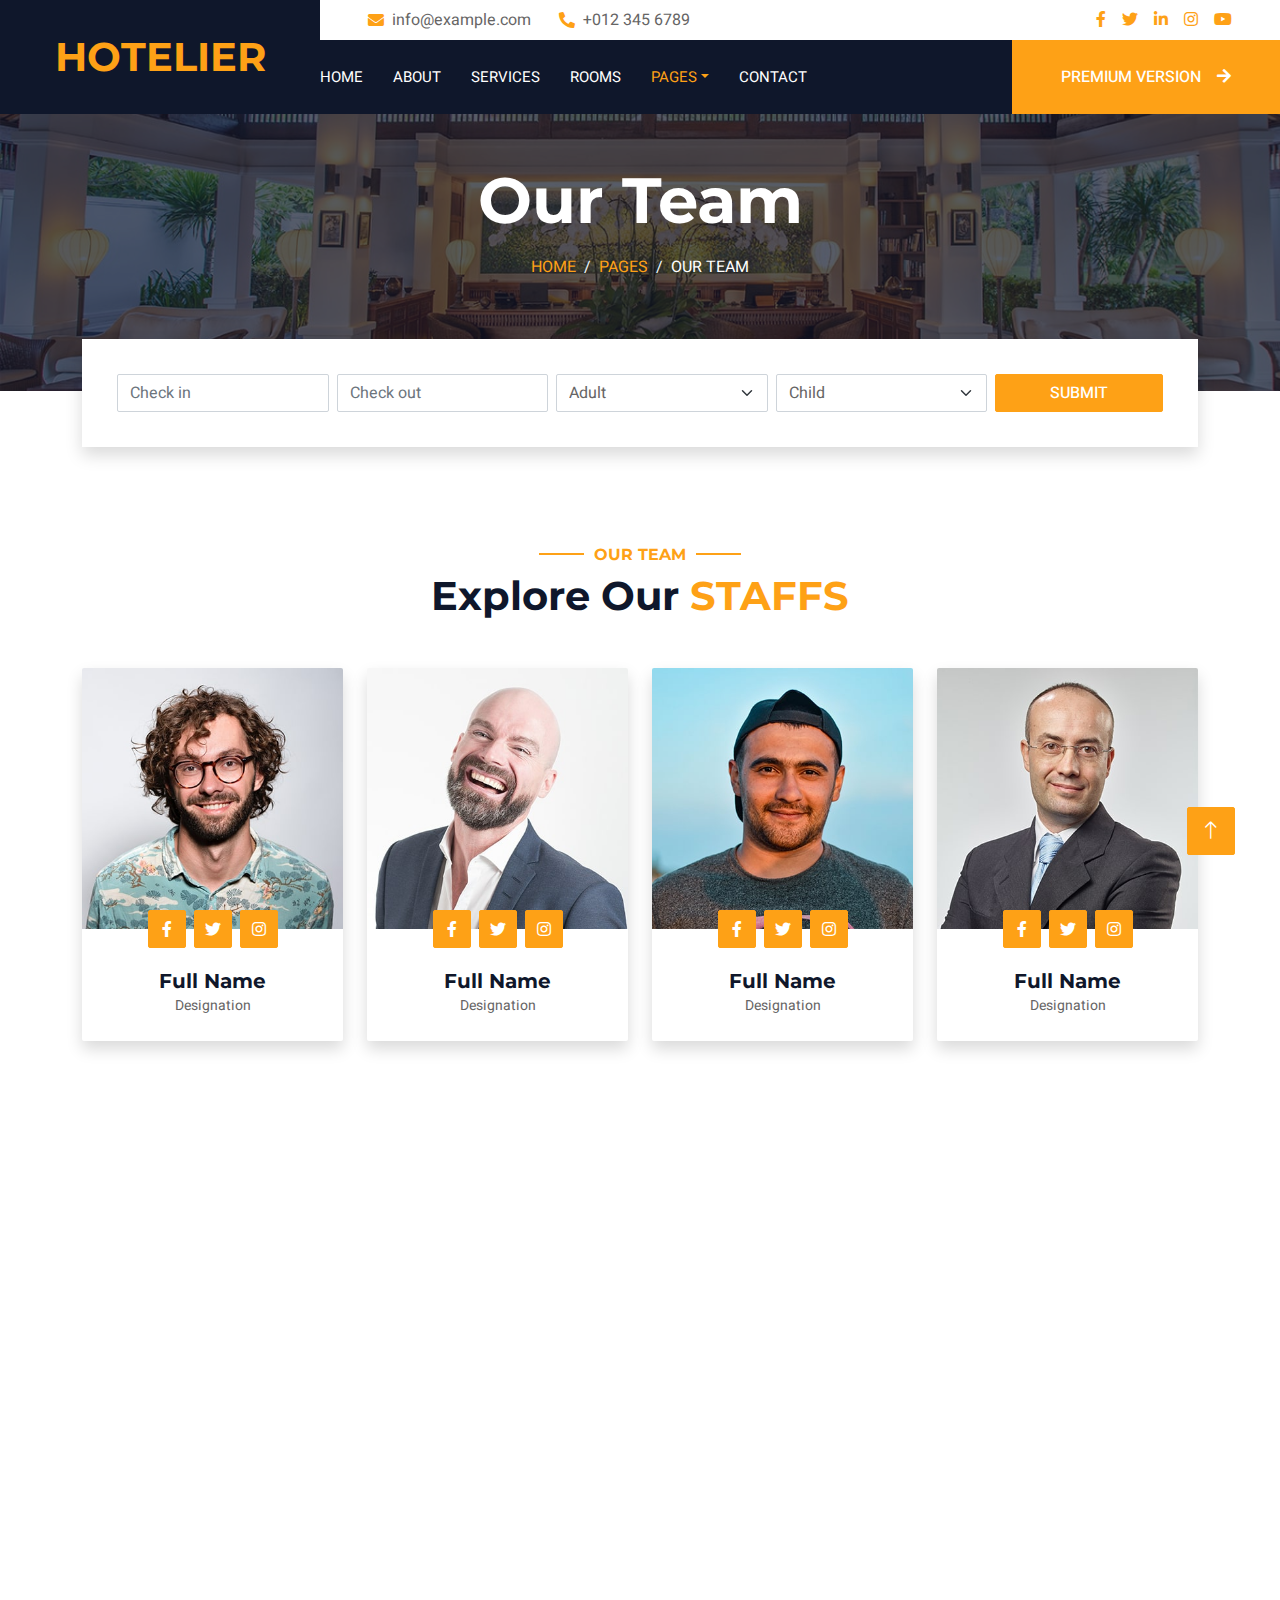
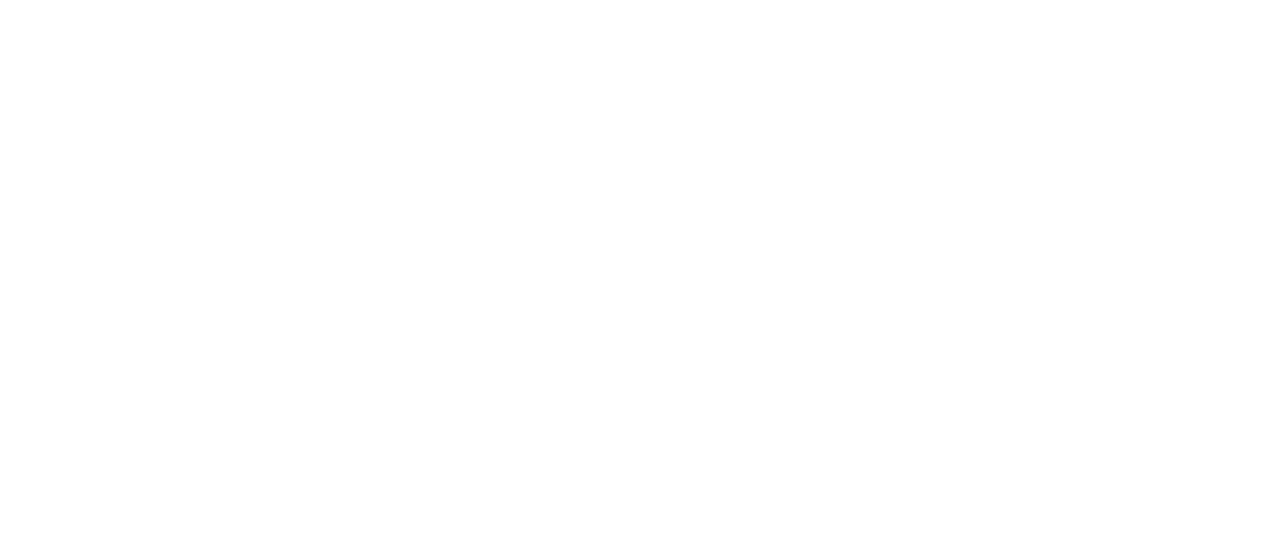
<file: team.html>
<!DOCTYPE html>
<html lang="en">

<head>
    <meta charset="utf-8">
    <title>Hotelier - Hotel HTML Template</title>
    <meta content="width=device-width, initial-scale=1.0" name="viewport">
    <meta content="" name="keywords">
    <meta content="" name="description">

    <!-- Favicon -->
    <link href="img/favicon.ico" rel="icon">

    <!-- Google Web Fonts -->
    <link rel="preconnect" href="https://fonts.googleapis.com">
    <link rel="preconnect" href="https://fonts.gstatic.com" crossorigin>
    <link href="https://fonts.googleapis.com/css2?family=Heebo:wght@400;500;600;700&family=Montserrat:wght@400;500;600;700&display=swap" rel="stylesheet">  

    <!-- Icon Font Stylesheet -->
    <link href="https://cdnjs.cloudflare.com/ajax/libs/font-awesome/5.10.0/css/all.min.css" rel="stylesheet">
    <link href="https://cdn.jsdelivr.net/npm/bootstrap-icons@1.4.1/font/bootstrap-icons.css" rel="stylesheet">

    <!-- Libraries Stylesheet -->
    <link href="lib/animate/animate.min.css" rel="stylesheet">
    <link href="lib/owlcarousel/assets/owl.carousel.min.css" rel="stylesheet">
    <link href="lib/tempusdominus/css/tempusdominus-bootstrap-4.min.css" rel="stylesheet" />

    <!-- Customized Bootstrap Stylesheet -->
    <link href="css/bootstrap.min.css" rel="stylesheet">

    <!-- Template Stylesheet -->
    <link href="css/style.css" rel="stylesheet">
</head>

<body>
    <div class="container-xxl bg-white p-0">
        <!-- Spinner Start -->
        <div id="spinner" class="show bg-white position-fixed translate-middle w-100 vh-100 top-50 start-50 d-flex align-items-center justify-content-center">
            <div class="spinner-border text-primary" style="width: 3rem; height: 3rem;" role="status">
                <span class="sr-only">Loading...</span>
            </div>
        </div>
        <!-- Spinner End -->

        <!-- Header Start -->
        <div class="container-fluid bg-dark px-0">
            <div class="row gx-0">
                <div class="col-lg-3 bg-dark d-none d-lg-block">
                    <a href="index.html" class="navbar-brand w-100 h-100 m-0 p-0 d-flex align-items-center justify-content-center">
                        <h1 class="m-0 text-primary text-uppercase">Hotelier</h1>
                    </a>
                </div>
                <div class="col-lg-9">
                    <div class="row gx-0 bg-white d-none d-lg-flex">
                        <div class="col-lg-7 px-5 text-start">
                            <div class="h-100 d-inline-flex align-items-center py-2 me-4">
                                <i class="fa fa-envelope text-primary me-2"></i>
                                <p class="mb-0">info@example.com</p>
                            </div>
                            <div class="h-100 d-inline-flex align-items-center py-2">
                                <i class="fa fa-phone-alt text-primary me-2"></i>
                                <p class="mb-0">+012 345 6789</p>
                            </div>
                        </div>
                        <div class="col-lg-5 px-5 text-end">
                            <div class="d-inline-flex align-items-center py-2">
                                <a class="me-3" href=""><i class="fab fa-facebook-f"></i></a>
                                <a class="me-3" href=""><i class="fab fa-twitter"></i></a>
                                <a class="me-3" href=""><i class="fab fa-linkedin-in"></i></a>
                                <a class="me-3" href=""><i class="fab fa-instagram"></i></a>
                                <a class="" href=""><i class="fab fa-youtube"></i></a>
                            </div>
                        </div>
                    </div>
                    <nav class="navbar navbar-expand-lg bg-dark navbar-dark p-3 p-lg-0">
                        <a href="index.html" class="navbar-brand d-block d-lg-none">
                            <h1 class="m-0 text-primary text-uppercase">Hotelier</h1>
                        </a>
                        <button type="button" class="navbar-toggler" data-bs-toggle="collapse" data-bs-target="#navbarCollapse">
                            <span class="navbar-toggler-icon"></span>
                        </button>
                        <div class="collapse navbar-collapse justify-content-between" id="navbarCollapse">
                            <div class="navbar-nav mr-auto py-0">
                                <a href="index.html" class="nav-item nav-link">Home</a>
                                <a href="about.html" class="nav-item nav-link">About</a>
                                <a href="service.html" class="nav-item nav-link">Services</a>
                                <a href="room.html" class="nav-item nav-link">Rooms</a>
                                <div class="nav-item dropdown">
                                    <a href="#" class="nav-link dropdown-toggle active" data-bs-toggle="dropdown">Pages</a>
                                    <div class="dropdown-menu rounded-0 m-0">
                                        <a href="booking.html" class="dropdown-item">Booking</a>
                                        <a href="team.html" class="dropdown-item active">Our Team</a>
                                        <a href="testimonial.html" class="dropdown-item">Testimonial</a>
                                    </div>
                                </div>
                                <a href="contact.html" class="nav-item nav-link">Contact</a>
                            </div>
                            <a href="https://htmlcodex.com/hotel-html-template-pro" class="btn btn-primary rounded-0 py-4 px-md-5 d-none d-lg-block">Premium Version<i class="fa fa-arrow-right ms-3"></i></a>
                        </div>
                    </nav>
                </div>
            </div>
        </div>
        <!-- Header End -->


        <!-- Page Header Start -->
        <div class="container-fluid page-header mb-5 p-0" style="background-image: url(img/carousel-1.jpg);">
            <div class="container-fluid page-header-inner py-5">
                <div class="container text-center pb-5">
                    <h1 class="display-3 text-white mb-3 animated slideInDown">Our Team</h1>
                    <nav aria-label="breadcrumb">
                        <ol class="breadcrumb justify-content-center text-uppercase">
                            <li class="breadcrumb-item"><a href="#">Home</a></li>
                            <li class="breadcrumb-item"><a href="#">Pages</a></li>
                            <li class="breadcrumb-item text-white active" aria-current="page">Our Team</li>
                        </ol>
                    </nav>
                </div>
            </div>
        </div>
        <!-- Page Header End -->


        <!-- Booking Start -->
        <div class="container-fluid booking pb-5 wow fadeIn" data-wow-delay="0.1s">
            <div class="container">
                <div class="bg-white shadow" style="padding: 35px;">
                    <div class="row g-2">
                        <div class="col-md-10">
                            <div class="row g-2">
                                <div class="col-md-3">
                                    <div class="date" id="date1" data-target-input="nearest">
                                        <input type="text" class="form-control datetimepicker-input"
                                            placeholder="Check in" data-target="#date1" data-toggle="datetimepicker" />
                                    </div>
                                </div>
                                <div class="col-md-3">
                                    <div class="date" id="date2" data-target-input="nearest">
                                        <input type="text" class="form-control datetimepicker-input" placeholder="Check out" data-target="#date2" data-toggle="datetimepicker"/>
                                    </div>
                                </div>
                                <div class="col-md-3">
                                    <select class="form-select">
                                        <option selected>Adult</option>
                                        <option value="1">Adult 1</option>
                                        <option value="2">Adult 2</option>
                                        <option value="3">Adult 3</option>
                                    </select>
                                </div>
                                <div class="col-md-3">
                                    <select class="form-select">
                                        <option selected>Child</option>
                                        <option value="1">Child 1</option>
                                        <option value="2">Child 2</option>
                                        <option value="3">Child 3</option>
                                    </select>
                                </div>
                            </div>
                        </div>
                        <div class="col-md-2">
                            <button class="btn btn-primary w-100">Submit</button>
                        </div>
                    </div>
                </div>
            </div>
        </div>
        <!-- Booking End -->


        <!-- Team Start -->
        <div class="container-xxl py-5">
            <div class="container">
                <div class="text-center wow fadeInUp" data-wow-delay="0.1s">
                    <h6 class="section-title text-center text-primary text-uppercase">Our Team</h6>
                    <h1 class="mb-5">Explore Our <span class="text-primary text-uppercase">Staffs</span></h1>
                </div>
                <div class="row g-4">
                    <div class="col-lg-3 col-md-6 wow fadeInUp" data-wow-delay="0.1s">
                        <div class="rounded shadow overflow-hidden">
                            <div class="position-relative">
                                <img class="img-fluid" src="img/team-1.jpg" alt="">
                                <div class="position-absolute start-50 top-100 translate-middle d-flex align-items-center">
                                    <a class="btn btn-square btn-primary mx-1" href=""><i class="fab fa-facebook-f"></i></a>
                                    <a class="btn btn-square btn-primary mx-1" href=""><i class="fab fa-twitter"></i></a>
                                    <a class="btn btn-square btn-primary mx-1" href=""><i class="fab fa-instagram"></i></a>
                                </div>
                            </div>
                            <div class="text-center p-4 mt-3">
                                <h5 class="fw-bold mb-0">Full Name</h5>
                                <small>Designation</small>
                            </div>
                        </div>
                    </div>
                    <div class="col-lg-3 col-md-6 wow fadeInUp" data-wow-delay="0.3s">
                        <div class="rounded shadow overflow-hidden">
                            <div class="position-relative">
                                <img class="img-fluid" src="img/team-2.jpg" alt="">
                                <div class="position-absolute start-50 top-100 translate-middle d-flex align-items-center">
                                    <a class="btn btn-square btn-primary mx-1" href=""><i class="fab fa-facebook-f"></i></a>
                                    <a class="btn btn-square btn-primary mx-1" href=""><i class="fab fa-twitter"></i></a>
                                    <a class="btn btn-square btn-primary mx-1" href=""><i class="fab fa-instagram"></i></a>
                                </div>
                            </div>
                            <div class="text-center p-4 mt-3">
                                <h5 class="fw-bold mb-0">Full Name</h5>
                                <small>Designation</small>
                            </div>
                        </div>
                    </div>
                    <div class="col-lg-3 col-md-6 wow fadeInUp" data-wow-delay="0.5s">
                        <div class="rounded shadow overflow-hidden">
                            <div class="position-relative">
                                <img class="img-fluid" src="img/team-3.jpg" alt="">
                                <div class="position-absolute start-50 top-100 translate-middle d-flex align-items-center">
                                    <a class="btn btn-square btn-primary mx-1" href=""><i class="fab fa-facebook-f"></i></a>
                                    <a class="btn btn-square btn-primary mx-1" href=""><i class="fab fa-twitter"></i></a>
                                    <a class="btn btn-square btn-primary mx-1" href=""><i class="fab fa-instagram"></i></a>
                                </div>
                            </div>
                            <div class="text-center p-4 mt-3">
                                <h5 class="fw-bold mb-0">Full Name</h5>
                                <small>Designation</small>
                            </div>
                        </div>
                    </div>
                    <div class="col-lg-3 col-md-6 wow fadeInUp" data-wow-delay="0.7s">
                        <div class="rounded shadow overflow-hidden">
                            <div class="position-relative">
                                <img class="img-fluid" src="img/team-4.jpg" alt="">
                                <div class="position-absolute start-50 top-100 translate-middle d-flex align-items-center">
                                    <a class="btn btn-square btn-primary mx-1" href=""><i class="fab fa-facebook-f"></i></a>
                                    <a class="btn btn-square btn-primary mx-1" href=""><i class="fab fa-twitter"></i></a>
                                    <a class="btn btn-square btn-primary mx-1" href=""><i class="fab fa-instagram"></i></a>
                                </div>
                            </div>
                            <div class="text-center p-4 mt-3">
                                <h5 class="fw-bold mb-0">Full Name</h5>
                                <small>Designation</small>
                            </div>
                        </div>
                    </div>
                    <div class="col-lg-3 col-md-6 wow fadeInUp" data-wow-delay="0.1s">
                        <div class="rounded shadow overflow-hidden">
                            <div class="position-relative">
                                <img class="img-fluid" src="img/team-2.jpg" alt="">
                                <div class="position-absolute start-50 top-100 translate-middle d-flex align-items-center">
                                    <a class="btn btn-square btn-primary mx-1" href=""><i class="fab fa-facebook-f"></i></a>
                                    <a class="btn btn-square btn-primary mx-1" href=""><i class="fab fa-twitter"></i></a>
                                    <a class="btn btn-square btn-primary mx-1" href=""><i class="fab fa-instagram"></i></a>
                                </div>
                            </div>
                            <div class="text-center p-4 mt-3">
                                <h5 class="fw-bold mb-0">Full Name</h5>
                                <small>Designation</small>
                            </div>
                        </div>
                    </div>
                    <div class="col-lg-3 col-md-6 wow fadeInUp" data-wow-delay="0.3s">
                        <div class="rounded shadow overflow-hidden">
                            <div class="position-relative">
                                <img class="img-fluid" src="img/team-3.jpg" alt="">
                                <div class="position-absolute start-50 top-100 translate-middle d-flex align-items-center">
                                    <a class="btn btn-square btn-primary mx-1" href=""><i class="fab fa-facebook-f"></i></a>
                                    <a class="btn btn-square btn-primary mx-1" href=""><i class="fab fa-twitter"></i></a>
                                    <a class="btn btn-square btn-primary mx-1" href=""><i class="fab fa-instagram"></i></a>
                                </div>
                            </div>
                            <div class="text-center p-4 mt-3">
                                <h5 class="fw-bold mb-0">Full Name</h5>
                                <small>Designation</small>
                            </div>
                        </div>
                    </div>
                    <div class="col-lg-3 col-md-6 wow fadeInUp" data-wow-delay="0.5s">
                        <div class="rounded shadow overflow-hidden">
                            <div class="position-relative">
                                <img class="img-fluid" src="img/team-4.jpg" alt="">
                                <div class="position-absolute start-50 top-100 translate-middle d-flex align-items-center">
                                    <a class="btn btn-square btn-primary mx-1" href=""><i class="fab fa-facebook-f"></i></a>
                                    <a class="btn btn-square btn-primary mx-1" href=""><i class="fab fa-twitter"></i></a>
                                    <a class="btn btn-square btn-primary mx-1" href=""><i class="fab fa-instagram"></i></a>
                                </div>
                            </div>
                            <div class="text-center p-4 mt-3">
                                <h5 class="fw-bold mb-0">Full Name</h5>
                                <small>Designation</small>
                            </div>
                        </div>
                    </div>
                    <div class="col-lg-3 col-md-6 wow fadeInUp" data-wow-delay="0.7s">
                        <div class="rounded shadow overflow-hidden">
                            <div class="position-relative">
                                <img class="img-fluid" src="img/team-1.jpg" alt="">
                                <div class="position-absolute start-50 top-100 translate-middle d-flex align-items-center">
                                    <a class="btn btn-square btn-primary mx-1" href=""><i class="fab fa-facebook-f"></i></a>
                                    <a class="btn btn-square btn-primary mx-1" href=""><i class="fab fa-twitter"></i></a>
                                    <a class="btn btn-square btn-primary mx-1" href=""><i class="fab fa-instagram"></i></a>
                                </div>
                            </div>
                            <div class="text-center p-4 mt-3">
                                <h5 class="fw-bold mb-0">Full Name</h5>
                                <small>Designation</small>
                            </div>
                        </div>
                    </div>
                </div>
            </div>
        </div>
        <!-- Team End -->


        <!-- Newsletter Start -->
        <div class="container newsletter mt-5 wow fadeIn" data-wow-delay="0.1s">
            <div class="row justify-content-center">
                <div class="col-lg-10 border rounded p-1">
                    <div class="border rounded text-center p-1">
                        <div class="bg-white rounded text-center p-5">
                            <h4 class="mb-4">Subscribe Our <span class="text-primary text-uppercase">Newsletter</span></h4>
                            <div class="position-relative mx-auto" style="max-width: 400px;">
                                <input class="form-control w-100 py-3 ps-4 pe-5" type="text" placeholder="Enter your email">
                                <button type="button" class="btn btn-primary py-2 px-3 position-absolute top-0 end-0 mt-2 me-2">Submit</button>
                            </div>
                        </div>
                    </div>
                </div>
            </div>
        </div>
        <!-- Newsletter Start -->
        

        <!-- Footer Start -->
        <div class="container-fluid bg-dark text-light footer wow fadeIn" data-wow-delay="0.1s">
            <div class="container pb-5">
                <div class="row g-5">
                    <div class="col-md-6 col-lg-4">
                        <div class="bg-primary rounded p-4">
                            <a href="index.html"><h1 class="text-white text-uppercase mb-3">Hotelier</h1></a>
                            <p class="text-white mb-0">
								Download <a class="text-dark fw-medium" href="https://htmlcodex.com/hotel-html-template-pro">Hotelier – Premium Version</a>, build a professional website for your hotel business and grab the attention of new visitors upon your site’s launch.
							</p>
                        </div>
                    </div>
                    <div class="col-md-6 col-lg-3">
                        <h6 class="section-title text-start text-primary text-uppercase mb-4">Contact</h6>
                        <p class="mb-2"><i class="fa fa-map-marker-alt me-3"></i>123 Street, New York, USA</p>
                        <p class="mb-2"><i class="fa fa-phone-alt me-3"></i>+012 345 67890</p>
                        <p class="mb-2"><i class="fa fa-envelope me-3"></i>info@example.com</p>
                        <div class="d-flex pt-2">
                            <a class="btn btn-outline-light btn-social" href=""><i class="fab fa-twitter"></i></a>
                            <a class="btn btn-outline-light btn-social" href=""><i class="fab fa-facebook-f"></i></a>
                            <a class="btn btn-outline-light btn-social" href=""><i class="fab fa-youtube"></i></a>
                            <a class="btn btn-outline-light btn-social" href=""><i class="fab fa-linkedin-in"></i></a>
                        </div>
                    </div>
                    <div class="col-lg-5 col-md-12">
                        <div class="row gy-5 g-4">
                            <div class="col-md-6">
                                <h6 class="section-title text-start text-primary text-uppercase mb-4">Company</h6>
                                <a class="btn btn-link" href="">About Us</a>
                                <a class="btn btn-link" href="">Contact Us</a>
                                <a class="btn btn-link" href="">Privacy Policy</a>
                                <a class="btn btn-link" href="">Terms & Condition</a>
                                <a class="btn btn-link" href="">Support</a>
                            </div>
                            <div class="col-md-6">
                                <h6 class="section-title text-start text-primary text-uppercase mb-4">Services</h6>
                                <a class="btn btn-link" href="">Food & Restaurant</a>
                                <a class="btn btn-link" href="">Spa & Fitness</a>
                                <a class="btn btn-link" href="">Sports & Gaming</a>
                                <a class="btn btn-link" href="">Event & Party</a>
                                <a class="btn btn-link" href="">GYM & Yoga</a>
                            </div>
                        </div>
                    </div>
                </div>
            </div>
            <div class="container">
                <div class="copyright">
                    <div class="row">
                        <div class="col-md-6 text-center text-md-start mb-3 mb-md-0">
                            &copy; <a class="border-bottom" href="#">Your Site Name</a>, All Right Reserved. 
							
							<!--/*** This template is free as long as you keep the footer author’s credit link/attribution link/backlink. If you'd like to use the template without the footer author’s credit link/attribution link/backlink, you can purchase the Credit Removal License from "https://htmlcodex.com/credit-removal". Thank you for your support. ***/-->
							Designed By <a class="border-bottom" href="https://htmlcodex.com">HTML Codex</a>
                        </div>
                        <div class="col-md-6 text-center text-md-end">
                            <div class="footer-menu">
                                <a href="">Home</a>
                                <a href="">Cookies</a>
                                <a href="">Help</a>
                                <a href="">FQAs</a>
                            </div>
                        </div>
                    </div>
                </div>
            </div>
        </div>
        <!-- Footer End -->


        <!-- Back to Top -->
        <a href="#" class="btn btn-lg btn-primary btn-lg-square back-to-top"><i class="bi bi-arrow-up"></i></a>
    </div>

    <!-- JavaScript Libraries -->
    <script src="https://code.jquery.com/jquery-3.4.1.min.js"></script>
    <script src="https://cdn.jsdelivr.net/npm/bootstrap@5.0.0/dist/js/bootstrap.bundle.min.js"></script>
    <script src="lib/wow/wow.min.js"></script>
    <script src="lib/easing/easing.min.js"></script>
    <script src="lib/waypoints/waypoints.min.js"></script>
    <script src="lib/counterup/counterup.min.js"></script>
    <script src="lib/owlcarousel/owl.carousel.min.js"></script>
    <script src="lib/tempusdominus/js/moment.min.js"></script>
    <script src="lib/tempusdominus/js/moment-timezone.min.js"></script>
    <script src="lib/tempusdominus/js/tempusdominus-bootstrap-4.min.js"></script>

    <!-- Template Javascript -->
    <script src="js/main.js"></script>
</body>

</html>
</file>
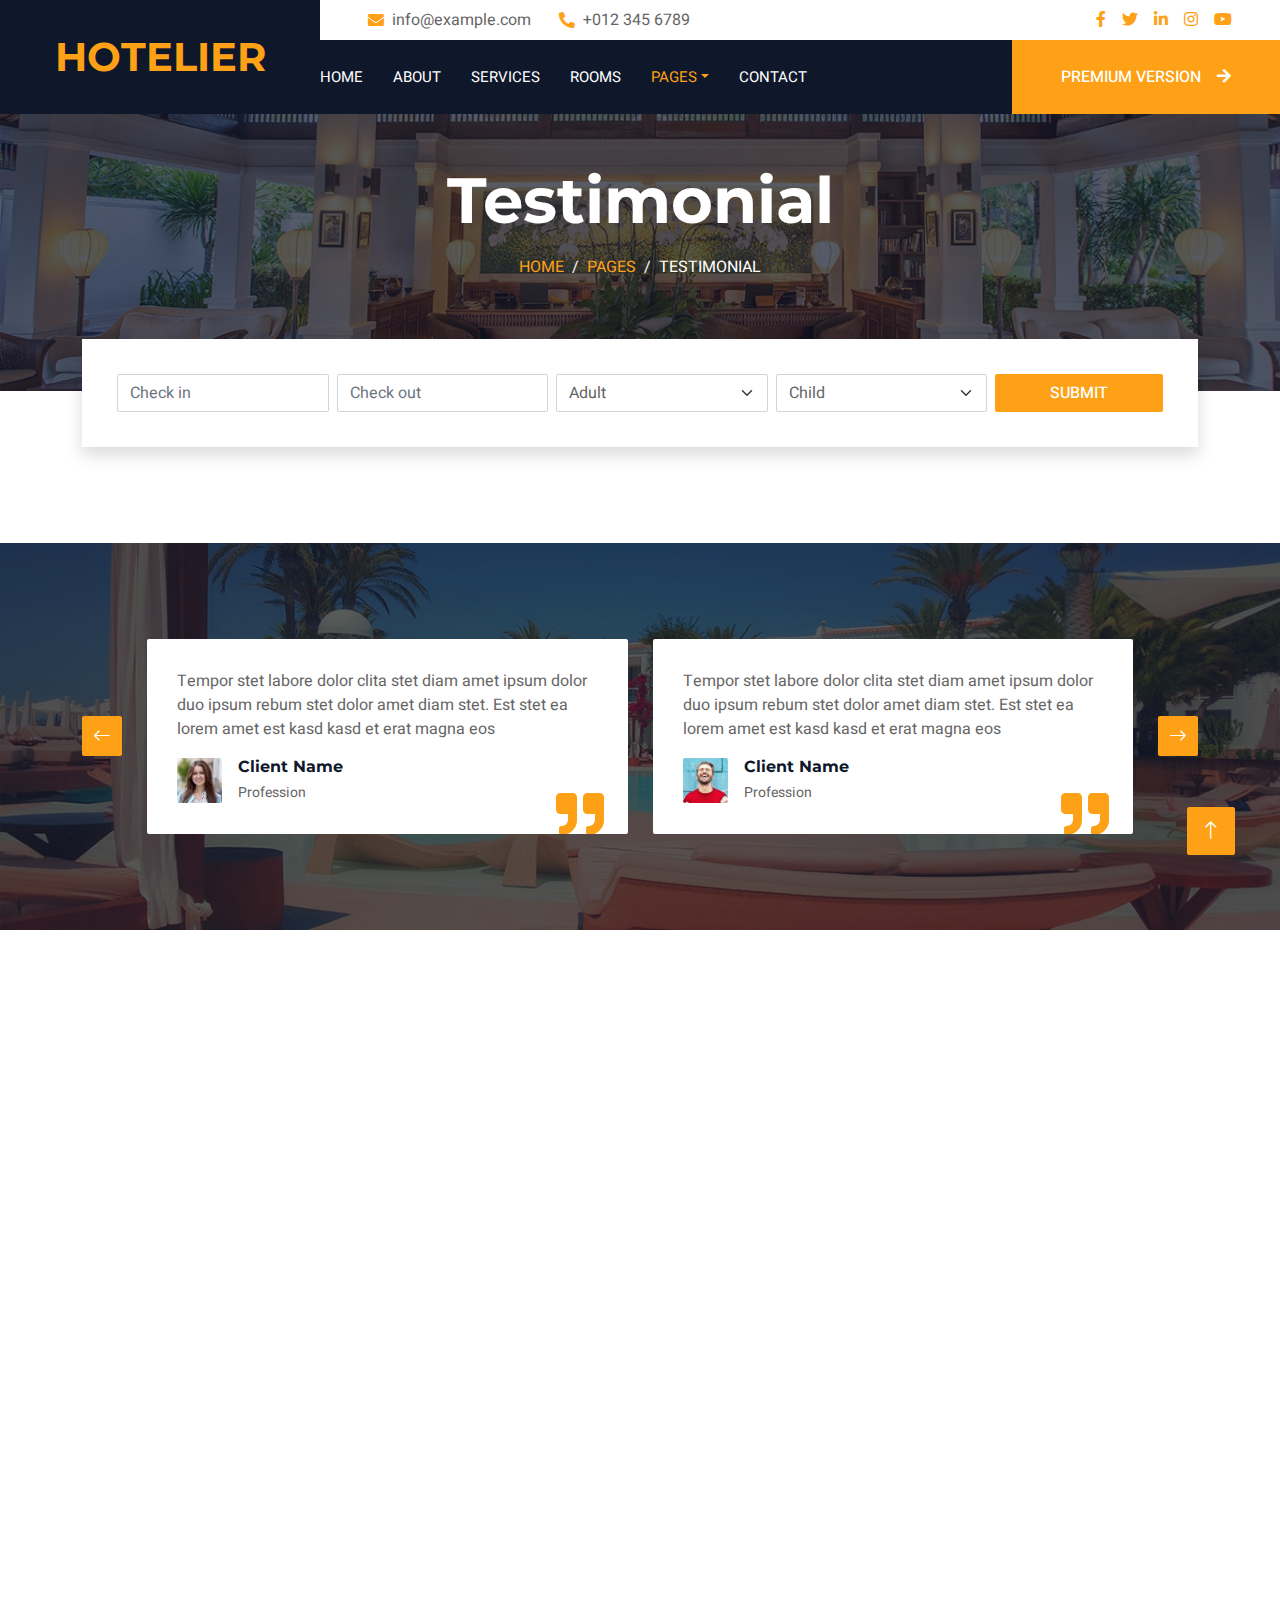
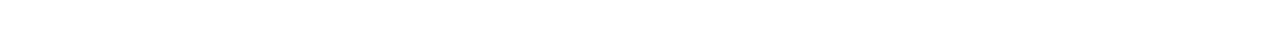
<file: testimonial.html>
<!DOCTYPE html>
<html lang="en">

<head>
    <meta charset="utf-8">
    <title>Hotelier - Hotel HTML Template</title>
    <meta content="width=device-width, initial-scale=1.0" name="viewport">
    <meta content="" name="keywords">
    <meta content="" name="description">

    <!-- Favicon -->
    <link href="img/favicon.ico" rel="icon">

    <!-- Google Web Fonts -->
    <link rel="preconnect" href="https://fonts.googleapis.com">
    <link rel="preconnect" href="https://fonts.gstatic.com" crossorigin>
    <link href="https://fonts.googleapis.com/css2?family=Heebo:wght@400;500;600;700&family=Montserrat:wght@400;500;600;700&display=swap" rel="stylesheet">  

    <!-- Icon Font Stylesheet -->
    <link href="https://cdnjs.cloudflare.com/ajax/libs/font-awesome/5.10.0/css/all.min.css" rel="stylesheet">
    <link href="https://cdn.jsdelivr.net/npm/bootstrap-icons@1.4.1/font/bootstrap-icons.css" rel="stylesheet">

    <!-- Libraries Stylesheet -->
    <link href="lib/animate/animate.min.css" rel="stylesheet">
    <link href="lib/owlcarousel/assets/owl.carousel.min.css" rel="stylesheet">
    <link href="lib/tempusdominus/css/tempusdominus-bootstrap-4.min.css" rel="stylesheet" />

    <!-- Customized Bootstrap Stylesheet -->
    <link href="css/bootstrap.min.css" rel="stylesheet">

    <!-- Template Stylesheet -->
    <link href="css/style.css" rel="stylesheet">
</head>

<body>
    <div class="container-xxl bg-white p-0">
        <!-- Spinner Start -->
        <div id="spinner" class="show bg-white position-fixed translate-middle w-100 vh-100 top-50 start-50 d-flex align-items-center justify-content-center">
            <div class="spinner-border text-primary" style="width: 3rem; height: 3rem;" role="status">
                <span class="sr-only">Loading...</span>
            </div>
        </div>
        <!-- Spinner End -->

        <!-- Header Start -->
        <div class="container-fluid bg-dark px-0">
            <div class="row gx-0">
                <div class="col-lg-3 bg-dark d-none d-lg-block">
                    <a href="index.html" class="navbar-brand w-100 h-100 m-0 p-0 d-flex align-items-center justify-content-center">
                        <h1 class="m-0 text-primary text-uppercase">Hotelier</h1>
                    </a>
                </div>
                <div class="col-lg-9">
                    <div class="row gx-0 bg-white d-none d-lg-flex">
                        <div class="col-lg-7 px-5 text-start">
                            <div class="h-100 d-inline-flex align-items-center py-2 me-4">
                                <i class="fa fa-envelope text-primary me-2"></i>
                                <p class="mb-0">info@example.com</p>
                            </div>
                            <div class="h-100 d-inline-flex align-items-center py-2">
                                <i class="fa fa-phone-alt text-primary me-2"></i>
                                <p class="mb-0">+012 345 6789</p>
                            </div>
                        </div>
                        <div class="col-lg-5 px-5 text-end">
                            <div class="d-inline-flex align-items-center py-2">
                                <a class="me-3" href=""><i class="fab fa-facebook-f"></i></a>
                                <a class="me-3" href=""><i class="fab fa-twitter"></i></a>
                                <a class="me-3" href=""><i class="fab fa-linkedin-in"></i></a>
                                <a class="me-3" href=""><i class="fab fa-instagram"></i></a>
                                <a class="" href=""><i class="fab fa-youtube"></i></a>
                            </div>
                        </div>
                    </div>
                    <nav class="navbar navbar-expand-lg bg-dark navbar-dark p-3 p-lg-0">
                        <a href="index.html" class="navbar-brand d-block d-lg-none">
                            <h1 class="m-0 text-primary text-uppercase">Hotelier</h1>
                        </a>
                        <button type="button" class="navbar-toggler" data-bs-toggle="collapse" data-bs-target="#navbarCollapse">
                            <span class="navbar-toggler-icon"></span>
                        </button>
                        <div class="collapse navbar-collapse justify-content-between" id="navbarCollapse">
                            <div class="navbar-nav mr-auto py-0">
                                <a href="index.html" class="nav-item nav-link">Home</a>
                                <a href="about.html" class="nav-item nav-link">About</a>
                                <a href="service.html" class="nav-item nav-link">Services</a>
                                <a href="room.html" class="nav-item nav-link">Rooms</a>
                                <div class="nav-item dropdown">
                                    <a href="#" class="nav-link dropdown-toggle active" data-bs-toggle="dropdown">Pages</a>
                                    <div class="dropdown-menu rounded-0 m-0">
                                        <a href="booking.html" class="dropdown-item">Booking</a>
                                        <a href="team.html" class="dropdown-item">Our Team</a>
                                        <a href="testimonial.html" class="dropdown-item active">Testimonial</a>
                                    </div>
                                </div>
                                <a href="contact.html" class="nav-item nav-link">Contact</a>
                            </div>
                            <a href="https://htmlcodex.com/hotel-html-template-pro" class="btn btn-primary rounded-0 py-4 px-md-5 d-none d-lg-block">Premium Version<i class="fa fa-arrow-right ms-3"></i></a>
                        </div>
                    </nav>
                </div>
            </div>
        </div>
        <!-- Header End -->


        <!-- Page Header Start -->
        <div class="container-fluid page-header mb-5 p-0" style="background-image: url(img/carousel-1.jpg);">
            <div class="container-fluid page-header-inner py-5">
                <div class="container text-center pb-5">
                    <h1 class="display-3 text-white mb-3 animated slideInDown">Testimonial</h1>
                    <nav aria-label="breadcrumb">
                        <ol class="breadcrumb justify-content-center text-uppercase">
                            <li class="breadcrumb-item"><a href="#">Home</a></li>
                            <li class="breadcrumb-item"><a href="#">Pages</a></li>
                            <li class="breadcrumb-item text-white active" aria-current="page">Testimonial</li>
                        </ol>
                    </nav>
                </div>
            </div>
        </div>
        <!-- Page Header End -->


        <!-- Booking Start -->
        <div class="container-fluid booking pb-5 wow fadeIn" data-wow-delay="0.1s">
            <div class="container">
                <div class="bg-white shadow" style="padding: 35px;">
                    <div class="row g-2">
                        <div class="col-md-10">
                            <div class="row g-2">
                                <div class="col-md-3">
                                    <div class="date" id="date1" data-target-input="nearest">
                                        <input type="text" class="form-control datetimepicker-input"
                                            placeholder="Check in" data-target="#date1" data-toggle="datetimepicker" />
                                    </div>
                                </div>
                                <div class="col-md-3">
                                    <div class="date" id="date2" data-target-input="nearest">
                                        <input type="text" class="form-control datetimepicker-input" placeholder="Check out" data-target="#date2" data-toggle="datetimepicker"/>
                                    </div>
                                </div>
                                <div class="col-md-3">
                                    <select class="form-select">
                                        <option selected>Adult</option>
                                        <option value="1">Adult 1</option>
                                        <option value="2">Adult 2</option>
                                        <option value="3">Adult 3</option>
                                    </select>
                                </div>
                                <div class="col-md-3">
                                    <select class="form-select">
                                        <option selected>Child</option>
                                        <option value="1">Child 1</option>
                                        <option value="2">Child 2</option>
                                        <option value="3">Child 3</option>
                                    </select>
                                </div>
                            </div>
                        </div>
                        <div class="col-md-2">
                            <button class="btn btn-primary w-100">Submit</button>
                        </div>
                    </div>
                </div>
            </div>
        </div>
        <!-- Booking End -->


        <!-- Testimonial Start -->
        <div class="container-xxl testimonial mt-5 py-5 bg-dark wow zoomIn" data-wow-delay="0.1s" style="margin-bottom: 90px;">
            <div class="container">
                <div class="owl-carousel testimonial-carousel py-5">
                    <div class="testimonial-item position-relative bg-white rounded overflow-hidden">
                        <p>Tempor stet labore dolor clita stet diam amet ipsum dolor duo ipsum rebum stet dolor amet diam stet. Est stet ea lorem amet est kasd kasd et erat magna eos</p>
                        <div class="d-flex align-items-center">
                            <img class="img-fluid flex-shrink-0 rounded" src="img/testimonial-1.jpg" style="width: 45px; height: 45px;">
                            <div class="ps-3">
                                <h6 class="fw-bold mb-1">Client Name</h6>
                                <small>Profession</small>
                            </div>
                        </div>
                        <i class="fa fa-quote-right fa-3x text-primary position-absolute end-0 bottom-0 me-4 mb-n1"></i>
                    </div>
                    <div class="testimonial-item position-relative bg-white rounded overflow-hidden">
                        <p>Tempor stet labore dolor clita stet diam amet ipsum dolor duo ipsum rebum stet dolor amet diam stet. Est stet ea lorem amet est kasd kasd et erat magna eos</p>
                        <div class="d-flex align-items-center">
                            <img class="img-fluid flex-shrink-0 rounded" src="img/testimonial-2.jpg" style="width: 45px; height: 45px;">
                            <div class="ps-3">
                                <h6 class="fw-bold mb-1">Client Name</h6>
                                <small>Profession</small>
                            </div>
                        </div>
                        <i class="fa fa-quote-right fa-3x text-primary position-absolute end-0 bottom-0 me-4 mb-n1"></i>
                    </div>
                    <div class="testimonial-item position-relative bg-white rounded overflow-hidden">
                        <p>Tempor stet labore dolor clita stet diam amet ipsum dolor duo ipsum rebum stet dolor amet diam stet. Est stet ea lorem amet est kasd kasd et erat magna eos</p>
                        <div class="d-flex align-items-center">
                            <img class="img-fluid flex-shrink-0 rounded" src="img/testimonial-3.jpg" style="width: 45px; height: 45px;">
                            <div class="ps-3">
                                <h6 class="fw-bold mb-1">Client Name</h6>
                                <small>Profession</small>
                            </div>
                        </div>
                        <i class="fa fa-quote-right fa-3x text-primary position-absolute end-0 bottom-0 me-4 mb-n1"></i>
                    </div>
                </div>
            </div>
        </div>
        <!-- Testimonial End -->


        <!-- Newsletter Start -->
        <div class="container newsletter mt-5 wow fadeIn" data-wow-delay="0.1s">
            <div class="row justify-content-center">
                <div class="col-lg-10 border rounded p-1">
                    <div class="border rounded text-center p-1">
                        <div class="bg-white rounded text-center p-5">
                            <h4 class="mb-4">Subscribe Our <span class="text-primary text-uppercase">Newsletter</span></h4>
                            <div class="position-relative mx-auto" style="max-width: 400px;">
                                <input class="form-control w-100 py-3 ps-4 pe-5" type="text" placeholder="Enter your email">
                                <button type="button" class="btn btn-primary py-2 px-3 position-absolute top-0 end-0 mt-2 me-2">Submit</button>
                            </div>
                        </div>
                    </div>
                </div>
            </div>
        </div>
        <!-- Newsletter Start -->
        

        <!-- Footer Start -->
        <div class="container-fluid bg-dark text-light footer wow fadeIn" data-wow-delay="0.1s">
            <div class="container pb-5">
                <div class="row g-5">
                    <div class="col-md-6 col-lg-4">
                        <div class="bg-primary rounded p-4">
                            <a href="index.html"><h1 class="text-white text-uppercase mb-3">Hotelier</h1></a>
                            <p class="text-white mb-0">
								Download <a class="text-dark fw-medium" href="https://htmlcodex.com/hotel-html-template-pro">Hotelier – Premium Version</a>, build a professional website for your hotel business and grab the attention of new visitors upon your site’s launch.
							</p>
                        </div>
                    </div>
                    <div class="col-md-6 col-lg-3">
                        <h6 class="section-title text-start text-primary text-uppercase mb-4">Contact</h6>
                        <p class="mb-2"><i class="fa fa-map-marker-alt me-3"></i>123 Street, New York, USA</p>
                        <p class="mb-2"><i class="fa fa-phone-alt me-3"></i>+012 345 67890</p>
                        <p class="mb-2"><i class="fa fa-envelope me-3"></i>info@example.com</p>
                        <div class="d-flex pt-2">
                            <a class="btn btn-outline-light btn-social" href=""><i class="fab fa-twitter"></i></a>
                            <a class="btn btn-outline-light btn-social" href=""><i class="fab fa-facebook-f"></i></a>
                            <a class="btn btn-outline-light btn-social" href=""><i class="fab fa-youtube"></i></a>
                            <a class="btn btn-outline-light btn-social" href=""><i class="fab fa-linkedin-in"></i></a>
                        </div>
                    </div>
                    <div class="col-lg-5 col-md-12">
                        <div class="row gy-5 g-4">
                            <div class="col-md-6">
                                <h6 class="section-title text-start text-primary text-uppercase mb-4">Company</h6>
                                <a class="btn btn-link" href="">About Us</a>
                                <a class="btn btn-link" href="">Contact Us</a>
                                <a class="btn btn-link" href="">Privacy Policy</a>
                                <a class="btn btn-link" href="">Terms & Condition</a>
                                <a class="btn btn-link" href="">Support</a>
                            </div>
                            <div class="col-md-6">
                                <h6 class="section-title text-start text-primary text-uppercase mb-4">Services</h6>
                                <a class="btn btn-link" href="">Food & Restaurant</a>
                                <a class="btn btn-link" href="">Spa & Fitness</a>
                                <a class="btn btn-link" href="">Sports & Gaming</a>
                                <a class="btn btn-link" href="">Event & Party</a>
                                <a class="btn btn-link" href="">GYM & Yoga</a>
                            </div>
                        </div>
                    </div>
                </div>
            </div>
            <div class="container">
                <div class="copyright">
                    <div class="row">
                        <div class="col-md-6 text-center text-md-start mb-3 mb-md-0">
                            &copy; <a class="border-bottom" href="#">Your Site Name</a>, All Right Reserved. 
							
							<!--/*** This template is free as long as you keep the footer author’s credit link/attribution link/backlink. If you'd like to use the template without the footer author’s credit link/attribution link/backlink, you can purchase the Credit Removal License from "https://htmlcodex.com/credit-removal". Thank you for your support. ***/-->
							Designed By <a class="border-bottom" href="https://htmlcodex.com">HTML Codex</a>
                        </div>
                        <div class="col-md-6 text-center text-md-end">
                            <div class="footer-menu">
                                <a href="">Home</a>
                                <a href="">Cookies</a>
                                <a href="">Help</a>
                                <a href="">FQAs</a>
                            </div>
                        </div>
                    </div>
                </div>
            </div>
        </div>
        <!-- Footer End -->


        <!-- Back to Top -->
        <a href="#" class="btn btn-lg btn-primary btn-lg-square back-to-top"><i class="bi bi-arrow-up"></i></a>
    </div>

    <!-- JavaScript Libraries -->
    <script src="https://code.jquery.com/jquery-3.4.1.min.js"></script>
    <script src="https://cdn.jsdelivr.net/npm/bootstrap@5.0.0/dist/js/bootstrap.bundle.min.js"></script>
    <script src="lib/wow/wow.min.js"></script>
    <script src="lib/easing/easing.min.js"></script>
    <script src="lib/waypoints/waypoints.min.js"></script>
    <script src="lib/counterup/counterup.min.js"></script>
    <script src="lib/owlcarousel/owl.carousel.min.js"></script>
    <script src="lib/tempusdominus/js/moment.min.js"></script>
    <script src="lib/tempusdominus/js/moment-timezone.min.js"></script>
    <script src="lib/tempusdominus/js/tempusdominus-bootstrap-4.min.js"></script>

    <!-- Template Javascript -->
    <script src="js/main.js"></script>
</body>

</html>
</file>
<file: css/style.css>
/********** Template CSS **********/
:root {
    --primary: #FEA116;
    --light: #F1F8FF;
    --dark: #0F172B;
}

.fw-medium {
    font-weight: 500 !important;
}

.fw-semi-bold {
    font-weight: 600 !important;
}

.back-to-top {
    position: fixed;
    display: none;
    right: 45px;
    bottom: 45px;
    z-index: 99;
}


/*** Spinner ***/
#spinner {
    opacity: 0;
    visibility: hidden;
    transition: opacity .5s ease-out, visibility 0s linear .5s;
    z-index: 99999;
}

#spinner.show {
    transition: opacity .5s ease-out, visibility 0s linear 0s;
    visibility: visible;
    opacity: 1;
}


/*** Button ***/
.btn {
    font-weight: 500;
    text-transform: uppercase;
    transition: .5s;
}

.btn.btn-primary,
.btn.btn-secondary {
    color: #FFFFFF;
}

.btn-square {
    width: 38px;
    height: 38px;
}

.btn-sm-square {
    width: 32px;
    height: 32px;
}

.btn-lg-square {
    width: 48px;
    height: 48px;
}

.btn-square,
.btn-sm-square,
.btn-lg-square {
    padding: 0;
    display: flex;
    align-items: center;
    justify-content: center;
    font-weight: normal;
    border-radius: 2px;
}


/*** Navbar ***/
.navbar-dark .navbar-nav .nav-link {
    margin-right: 30px;
    padding: 25px 0;
    color: #FFFFFF;
    font-size: 15px;
    text-transform: uppercase;
    outline: none;
}

.navbar-dark .navbar-nav .nav-link:hover,
.navbar-dark .navbar-nav .nav-link.active {
    color: var(--primary);
}

@media (max-width: 991.98px) {
    .navbar-dark .navbar-nav .nav-link  {
        margin-right: 0;
        padding: 10px 0;
    }
}


/*** Header ***/
.carousel-caption {
    top: 0;
    left: 0;
    right: 0;
    bottom: 0;
    background: rgba(15, 23, 43, .7);
    z-index: 1;
}

.carousel-control-prev,
.carousel-control-next {
    width: 10%;
}

.carousel-control-prev-icon,
.carousel-control-next-icon {
    width: 3rem;
    height: 3rem;
}

@media (max-width: 768px) {
    #header-carousel .carousel-item {
        position: relative;
        min-height: 450px;
    }
    
    #header-carousel .carousel-item img {
        position: absolute;
        width: 100%;
        height: 100%;
        object-fit: cover;
    }
}

.page-header {
    background-position: center center;
    background-repeat: no-repeat;
    background-size: cover;
}

.page-header-inner {
    background: rgba(15, 23, 43, .7);
}

.breadcrumb-item + .breadcrumb-item::before {
    color: var(--light);
}

.booking {
    position: relative;
    margin-top: -100px !important;
    z-index: 1;
}


/*** Section Title ***/
.section-title {
    position: relative;
    display: inline-block;
}

.section-title::before {
    position: absolute;
    content: "";
    width: 45px;
    height: 2px;
    top: 50%;
    left: -55px;
    margin-top: -1px;
    background: var(--primary);
}

.section-title::after {
    position: absolute;
    content: "";
    width: 45px;
    height: 2px;
    top: 50%;
    right: -55px;
    margin-top: -1px;
    background: var(--primary);
}

.section-title.text-start::before,
.section-title.text-end::after {
    display: none;
}


/*** Service ***/
.service-item {
    height: auto;
    padding: 10px;
    display: flex;
    flex-direction: column;
    justify-content: space-between;
    text-align: center;
    box-shadow: 0 0 45px rgba(0, 0, 0, .08);
    transition: .5s;
    border: 2px solid white;
}

/* .service-item:hover {
    background: var(--primary);
} */

.service-item .service-icon {
    margin: 0 auto 30px auto;
    width: 65px;
    height: 65px;
    transition: .5s;
}

.service-item i,
.service-item h5,
.service-item p {
    transition: .5s;
}

.service-item:hover i,
.service-item:hover h5,
.service-item:hover p {
    
}


/*** Youtube Video ***/
.video {
    position: relative;
    height: 100%;
    min-height: 500px;
    background: linear-gradient(rgba(15, 23, 43, .1), rgba(15, 23, 43, .1)), url(../img/video.jpg);
    background-position: center center;
    background-repeat: no-repeat;
    background-size: cover;
}

.video .btn-play {
    position: absolute;
    z-index: 3;
    top: 50%;
    left: 50%;
    transform: translateX(-50%) translateY(-50%);
    box-sizing: content-box;
    display: block;
    width: 32px;
    height: 44px;
    border-radius: 50%;
    border: none;
    outline: none;
    padding: 18px 20px 18px 28px;
}

.video .btn-play:before {
    content: "";
    position: absolute;
    z-index: 0;
    left: 50%;
    top: 50%;
    transform: translateX(-50%) translateY(-50%);
    display: block;
    width: 100px;
    height: 100px;
    background: var(--primary);
    border-radius: 50%;
    animation: pulse-border 1500ms ease-out infinite;
}

.video .btn-play:after {
    content: "";
    position: absolute;
    z-index: 1;
    left: 50%;
    top: 50%;
    transform: translateX(-50%) translateY(-50%);
    display: block;
    width: 100px;
    height: 100px;
    background: var(--primary);
    border-radius: 50%;
    transition: all 200ms;
}

.video .btn-play img {
    position: relative;
    z-index: 3;
    max-width: 100%;
    width: auto;
    height: auto;
}

.video .btn-play span {
    display: block;
    position: relative;
    z-index: 3;
    width: 0;
    height: 0;
    border-left: 32px solid var(--dark);
    border-top: 22px solid transparent;
    border-bottom: 22px solid transparent;
}

@keyframes pulse-border {
    0% {
        transform: translateX(-50%) translateY(-50%) translateZ(0) scale(1);
        opacity: 1;
    }

    100% {
        transform: translateX(-50%) translateY(-50%) translateZ(0) scale(1.5);
        opacity: 0;
    }
}

#videoModal {
    z-index: 99999;
}

#videoModal .modal-dialog {
    position: relative;
    max-width: 800px;
    margin: 60px auto 0 auto;
}

#videoModal .modal-body {
    position: relative;
    padding: 0px;
}

#videoModal .close {
    position: absolute;
    width: 30px;
    height: 30px;
    right: 0px;
    top: -30px;
    z-index: 999;
    font-size: 30px;
    font-weight: normal;
    color: #FFFFFF;
    background: #000000;
    opacity: 1;
}


/*** Testimonial ***/
.testimonial {
    background: linear-gradient(rgba(15, 23, 43, .7), rgba(15, 23, 43, .7)), url(../img/carousel-2.jpg);
    background-position: center center;
    background-repeat: no-repeat;
    background-size: cover;
}

.testimonial-carousel {
    padding-left: 65px;
    padding-right: 65px;
}

.testimonial-carousel .testimonial-item {
    padding: 30px;
}

.testimonial-carousel .owl-nav {
    position: absolute;
    width: 100%;
    height: 40px;
    top: calc(50% - 20px);
    left: 0;
    display: flex;
    justify-content: space-between;
    z-index: 1;
}

.testimonial-carousel .owl-nav .owl-prev,
.testimonial-carousel .owl-nav .owl-next {
    position: relative;
    width: 40px;
    height: 40px;
    display: flex;
    align-items: center;
    justify-content: center;
    color: #FFFFFF;
    background: var(--primary);
    border-radius: 2px;
    font-size: 18px;
    transition: .5s;
}

.testimonial-carousel .owl-nav .owl-prev:hover,
.testimonial-carousel .owl-nav .owl-next:hover {
    color: var(--primary);
    background: #FFFFFF;
}


/*** Team ***/
.team-item,
.team-item .bg-primary,
.team-item .bg-primary i {
    transition: .5s;
}

.team-item:hover {
    border-color: var(--secondary) !important;
}

.team-item:hover .bg-primary {
    background: var(--secondary) !important;
}

.team-item:hover .bg-primary i {
    color: var(--secondary) !important;
}


/*** Footer ***/
.newsletter {
    position: relative;
    z-index: 1;
}

.footer {
    position: relative;
    margin-top: -110px;
    padding-top: 180px;
}

.footer .btn.btn-social {
    margin-right: 5px;
    width: 35px;
    height: 35px;
    display: flex;
    align-items: center;
    justify-content: center;
    color: var(--light);
    border: 1px solid #FFFFFF;
    border-radius: 35px;
    transition: .3s;
}

.footer .btn.btn-social:hover {
    color: var(--primary);
}

.footer .btn.btn-link {
    display: block;
    margin-bottom: 5px;
    padding: 0;
    text-align: left;
    color: #FFFFFF;
    font-size: 15px;
    font-weight: normal;
    text-transform: capitalize;
    transition: .3s;
}

.footer .btn.btn-link::before {
    position: relative;
    content: "\f105";
    font-family: "Font Awesome 5 Free";
    font-weight: 900;
    margin-right: 10px;
}

.footer .btn.btn-link:hover {
    letter-spacing: 1px;
    box-shadow: none;
}

.footer .copyright {
    padding: 25px 0;
    font-size: 15px;
    border-top: 1px solid rgba(256, 256, 256, .1);
}

.footer .copyright a {
    color: var(--light);
}

.footer .footer-menu a {
    margin-right: 15px;
    padding-right: 15px;
    border-right: 1px solid rgba(255, 255, 255, .3);
}

.footer .footer-menu a:last-child {
    margin-right: 0;
    padding-right: 0;
    border-right: none;
}
</file>
